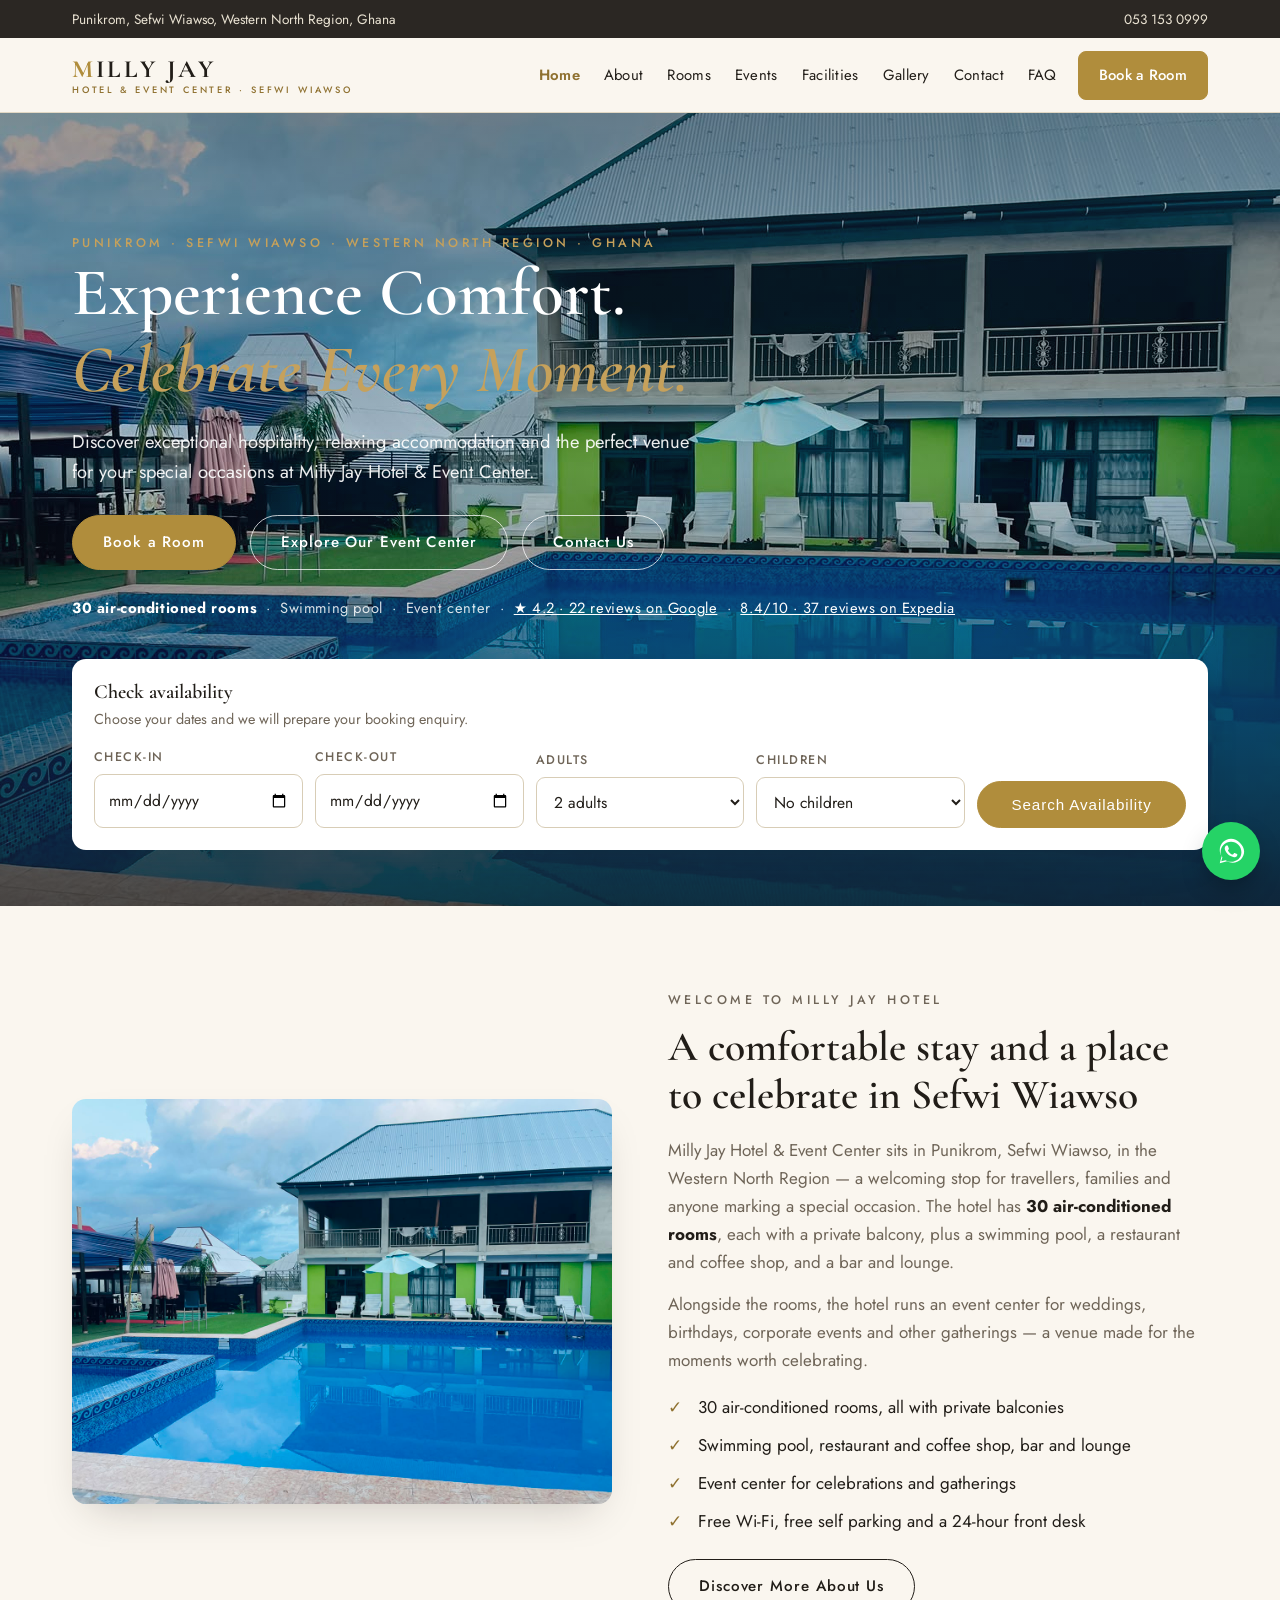
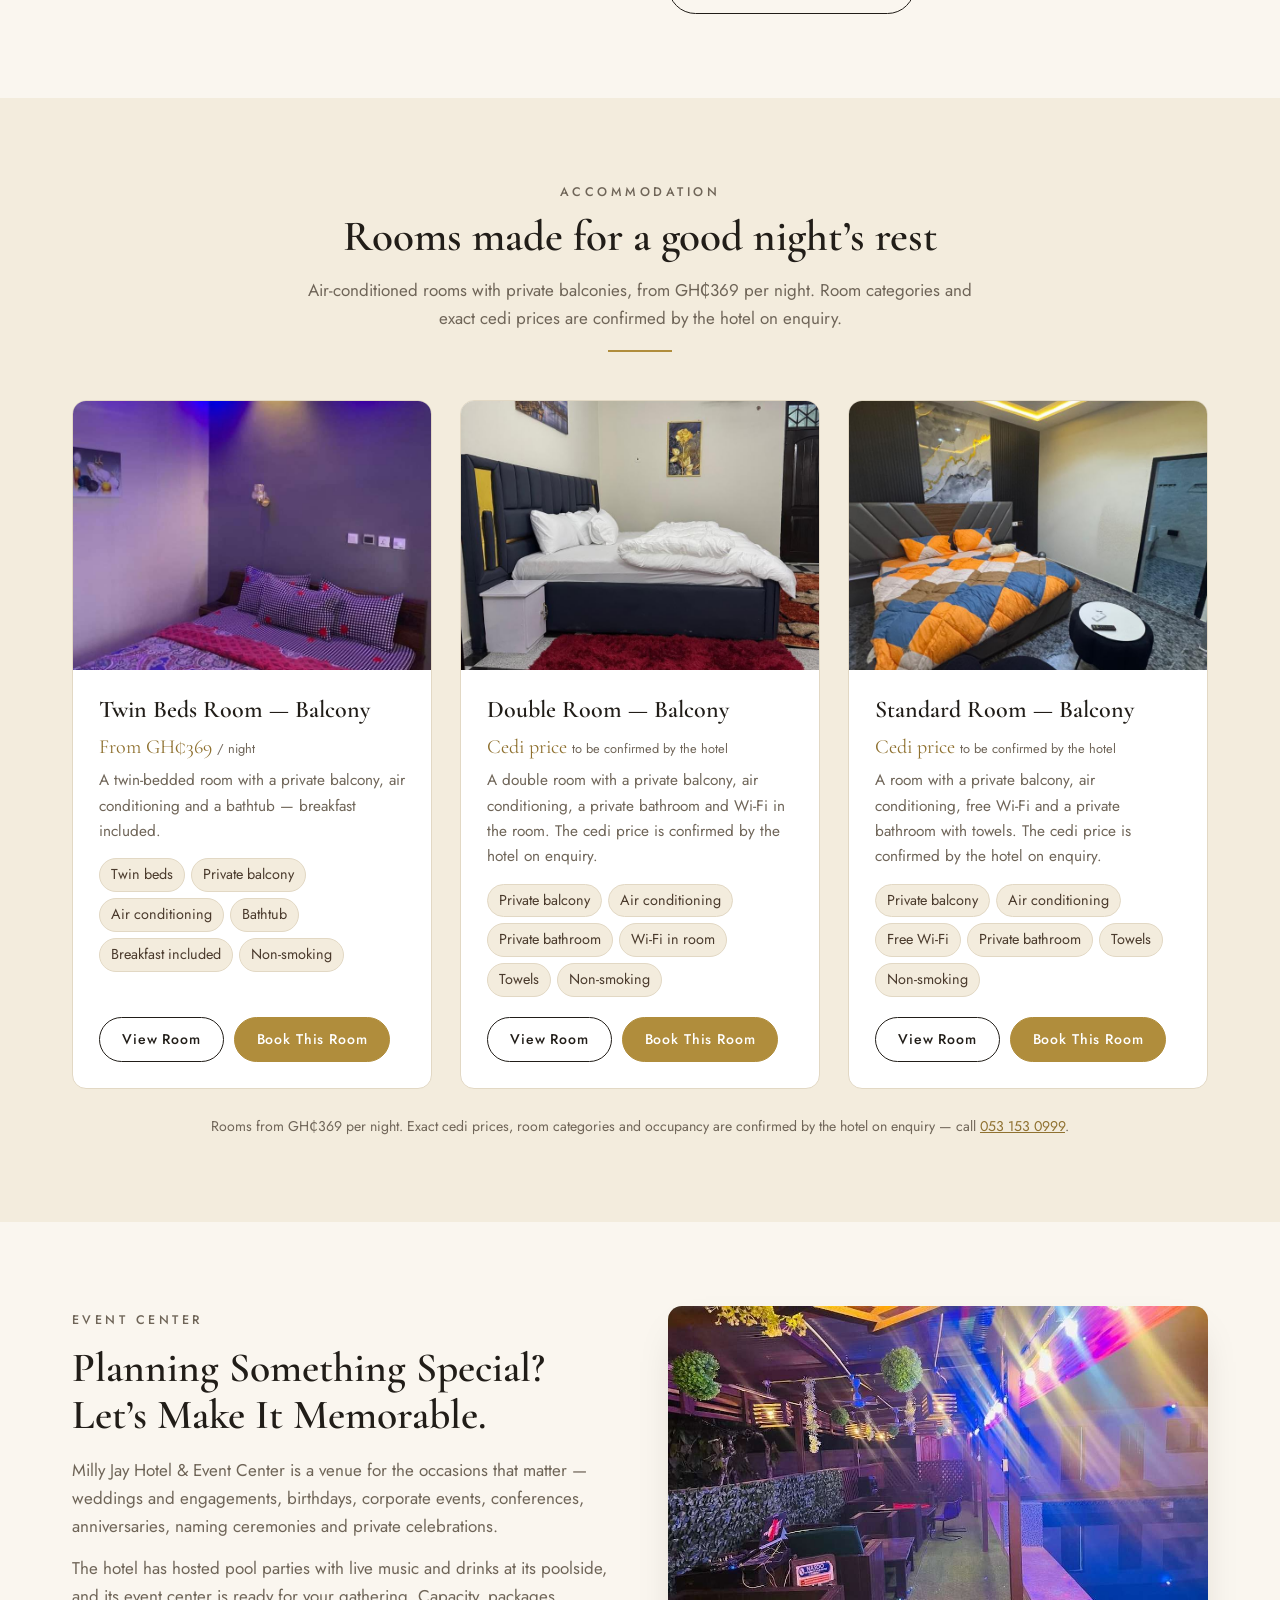
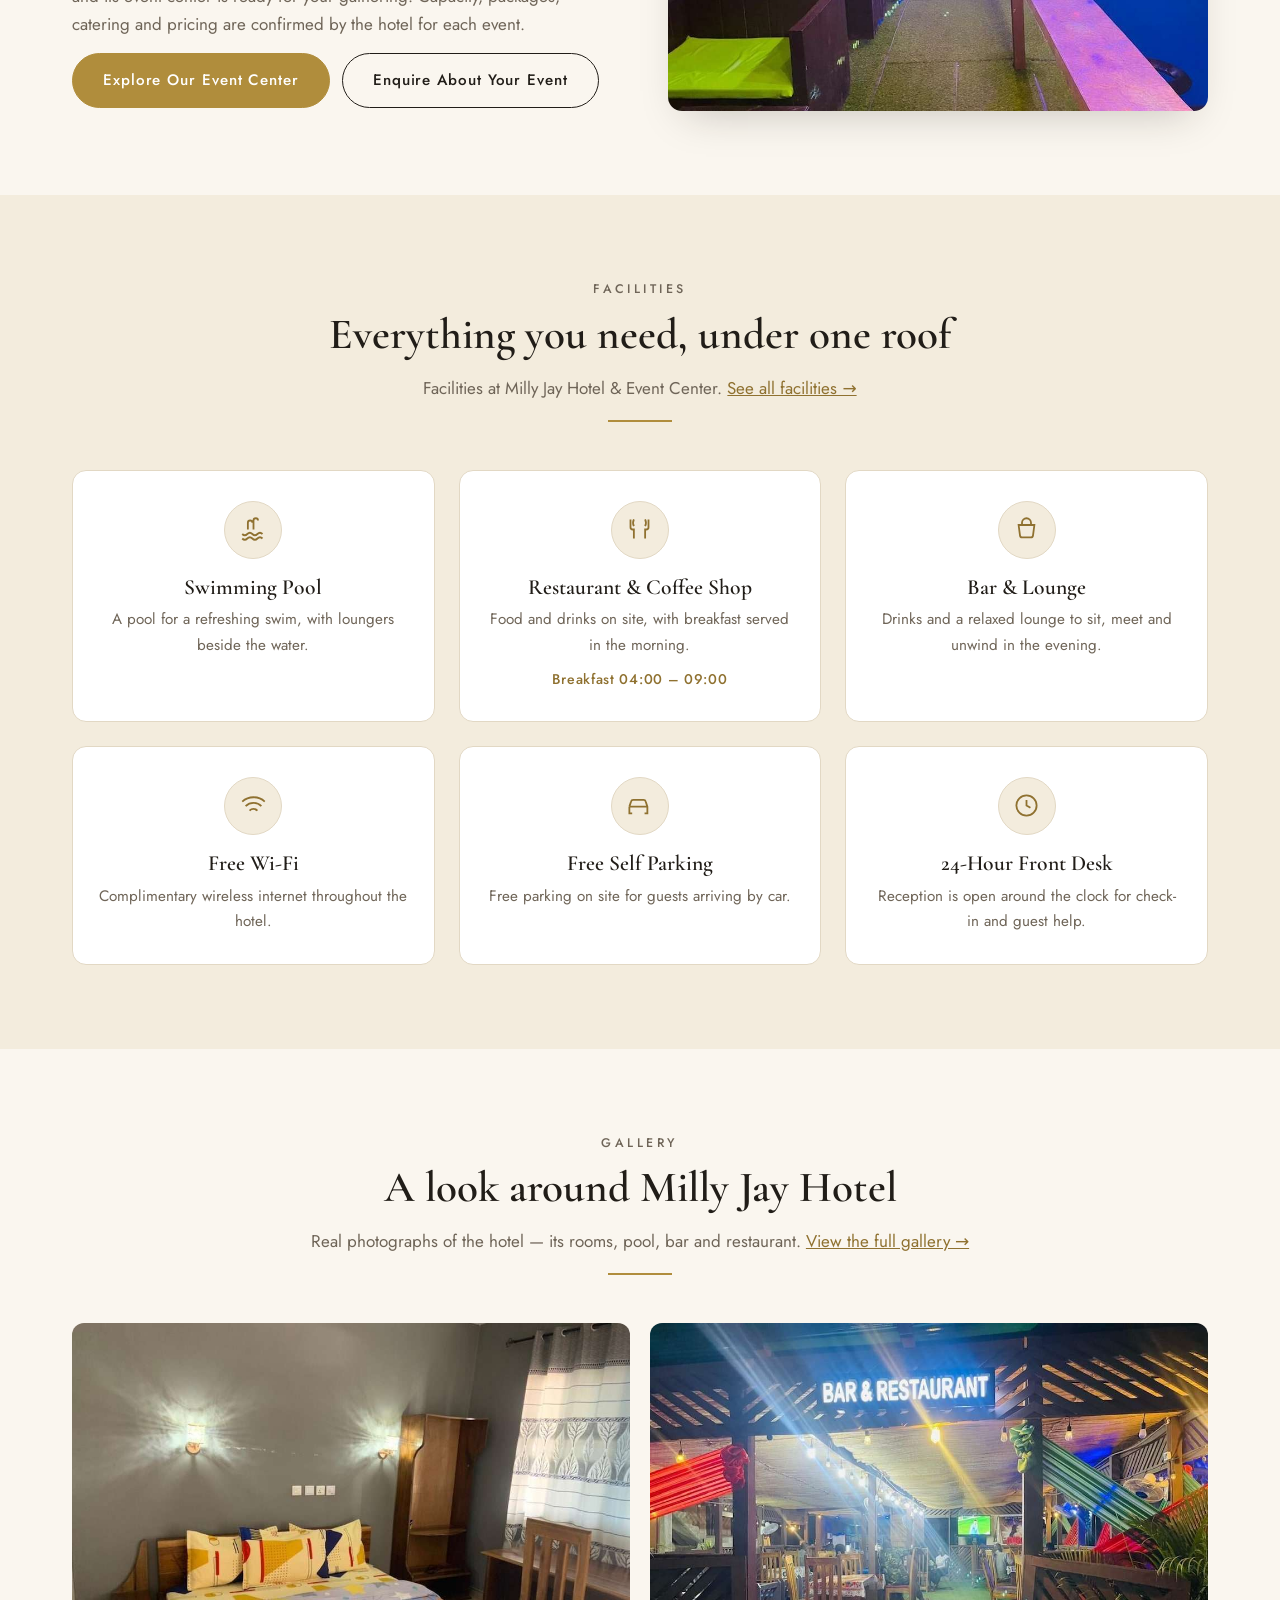
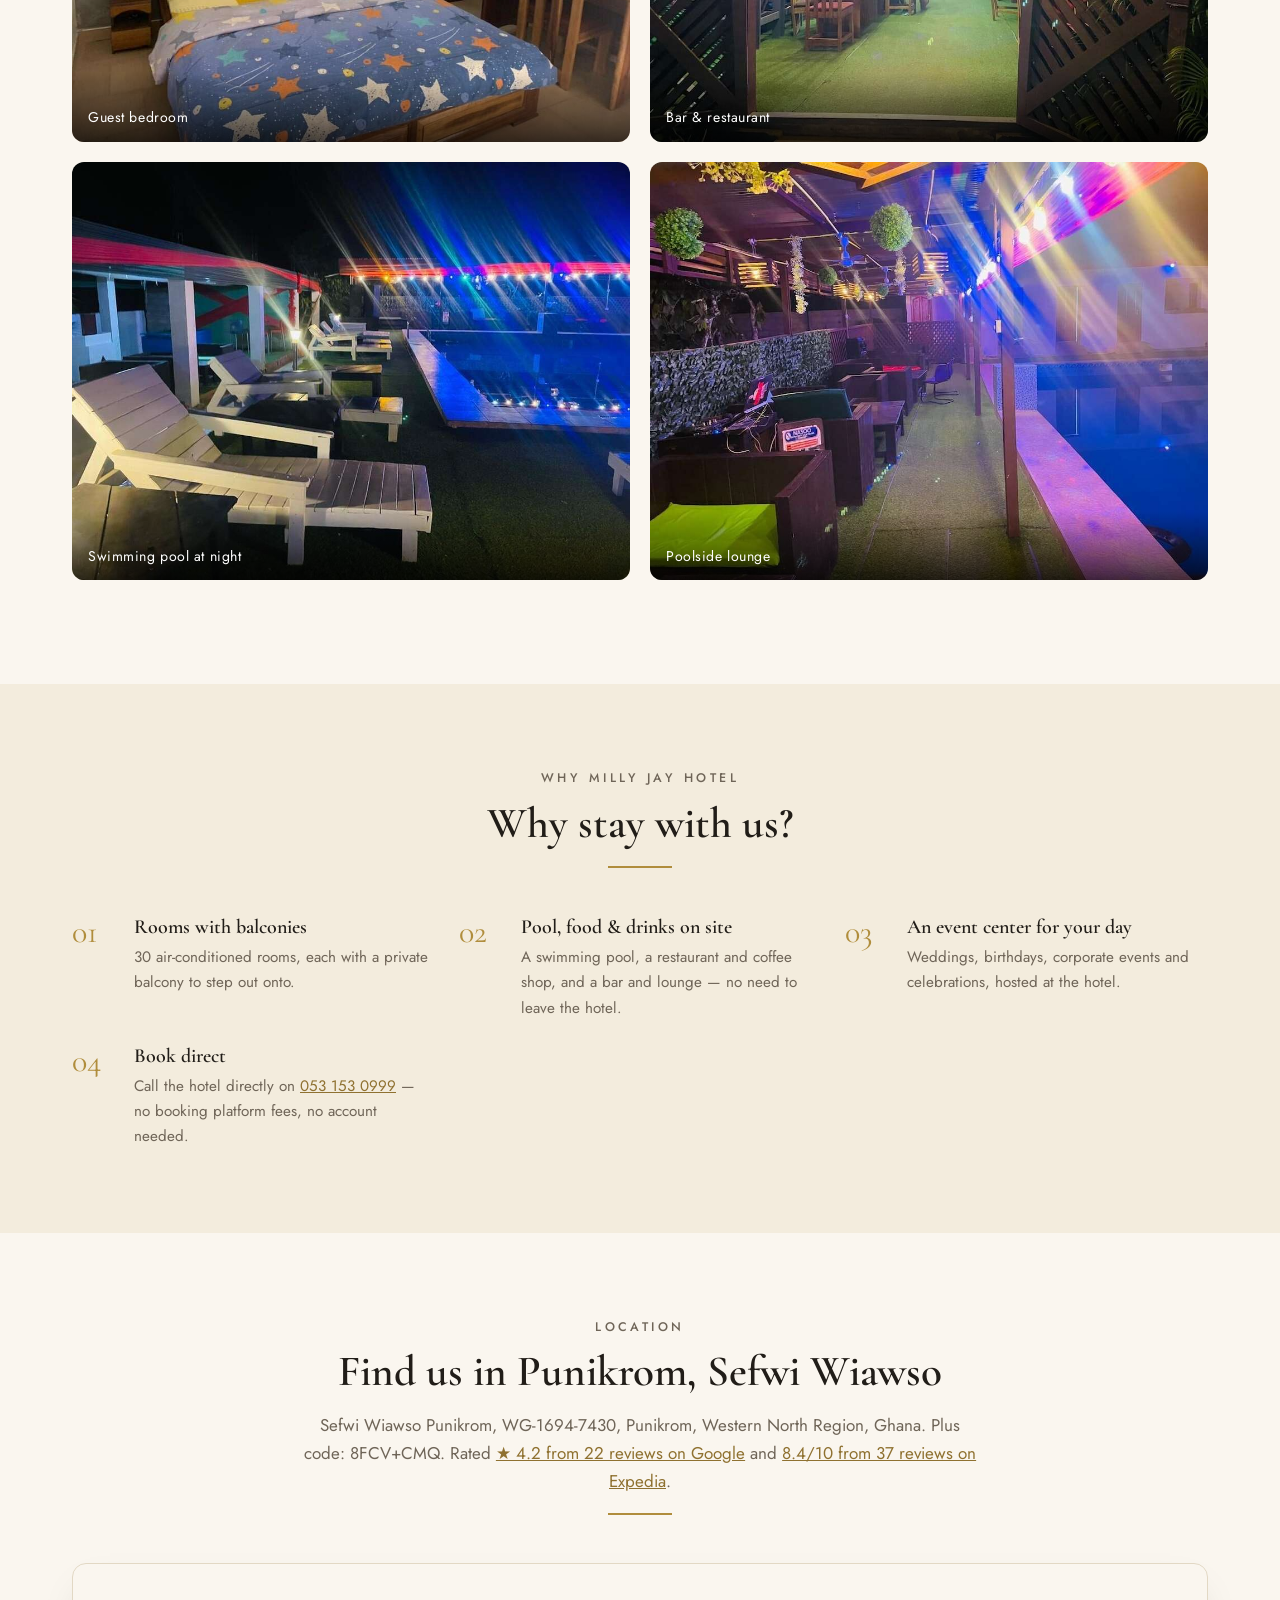
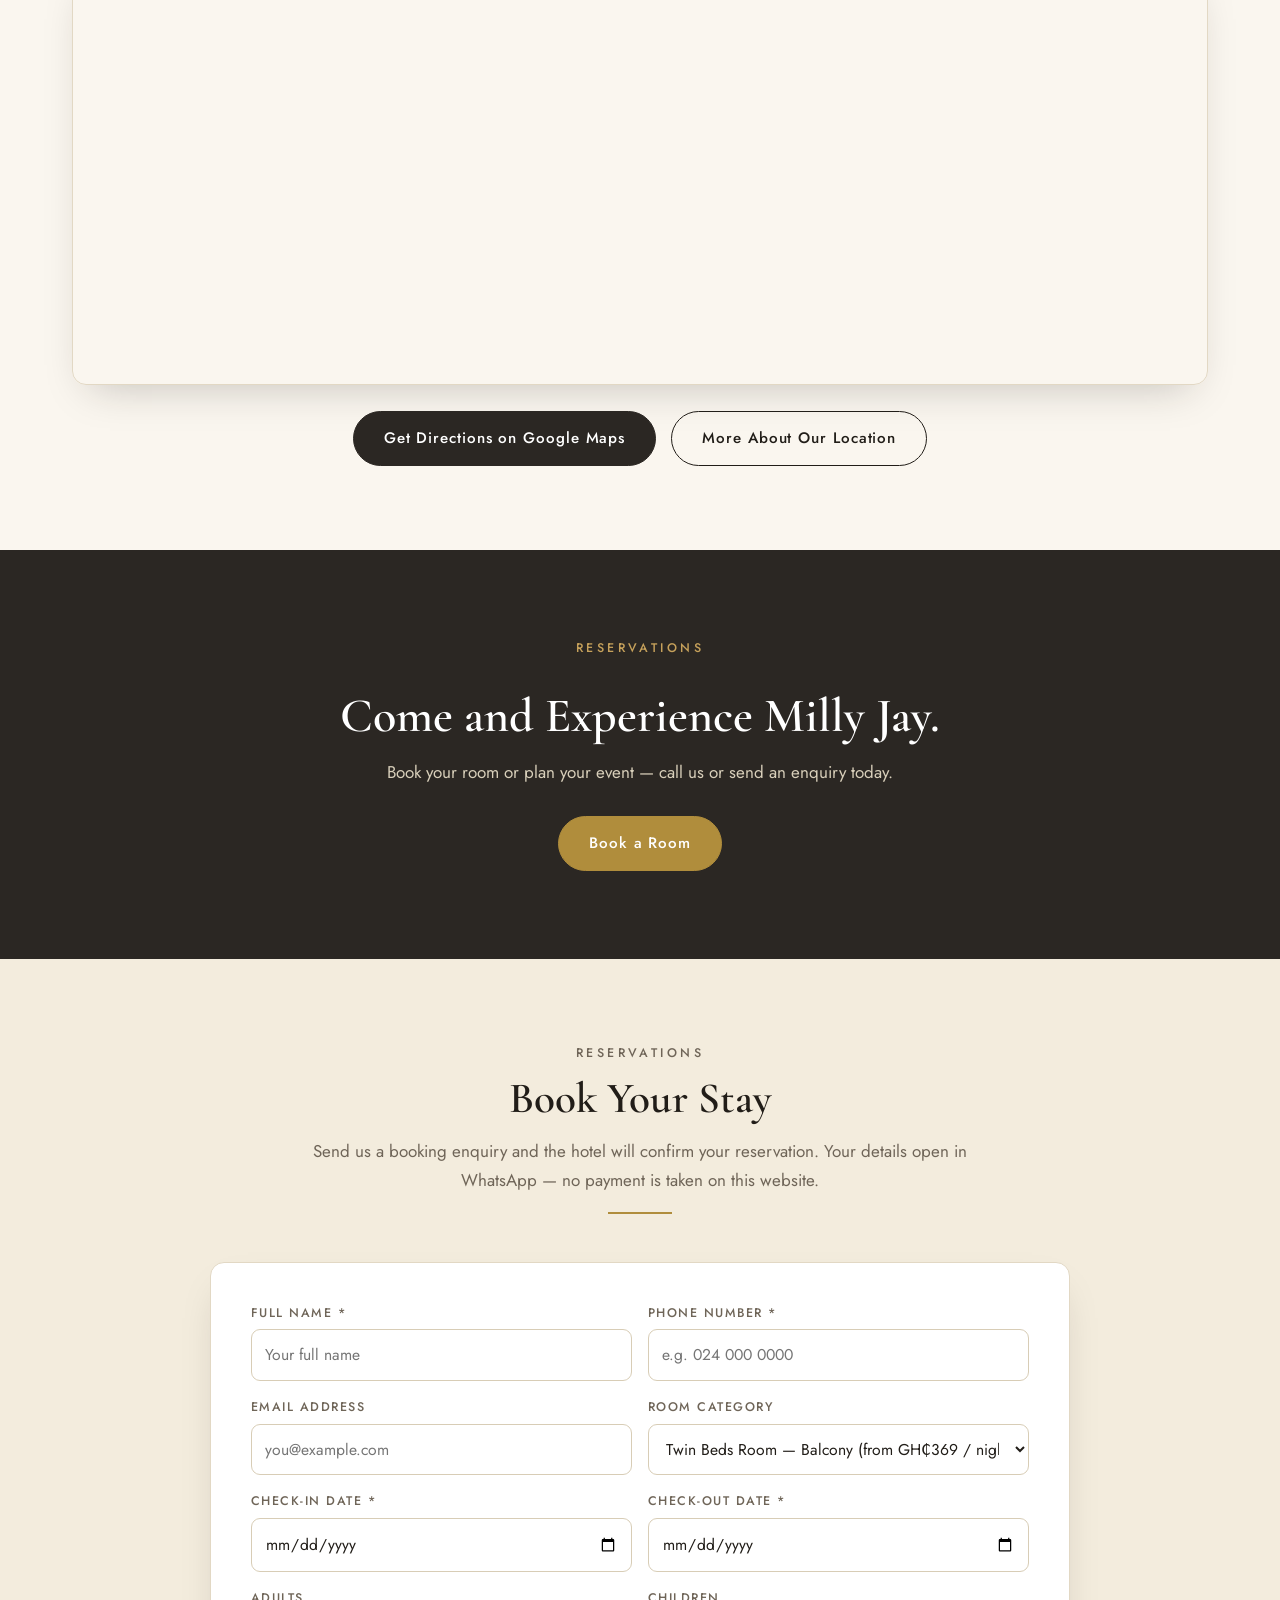
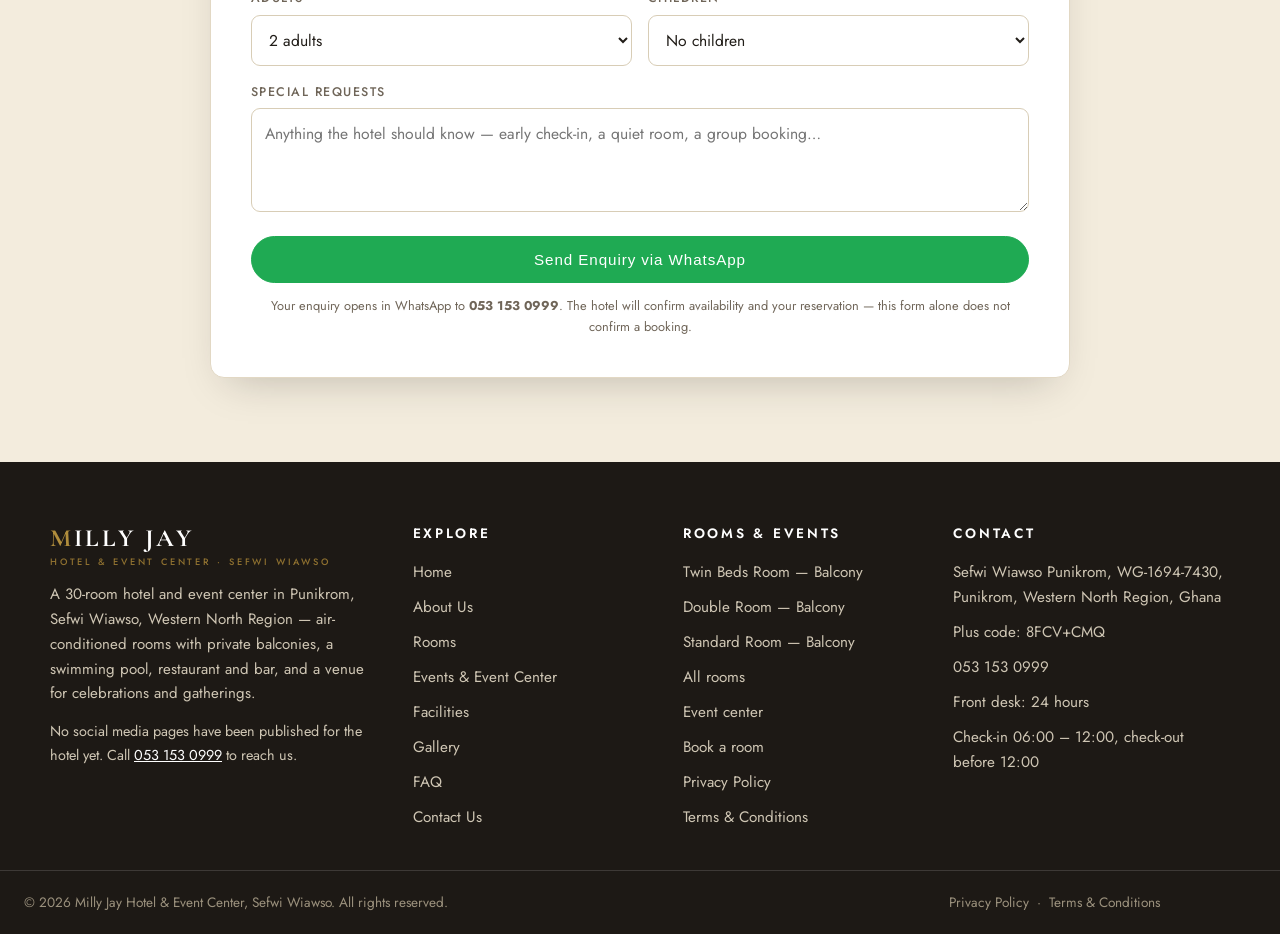
<file: index.html>
<!DOCTYPE html>
<html lang="en">
<head>
<meta charset="utf-8">
<meta name="viewport" content="width=device-width, initial-scale=1">
<title>Milly Jay Hotel & Event Center — Punikrom, Sefwi Wiawso | Hotel & Event Venue</title>
<meta name="description" content="Milly Jay Hotel & Event Center in Punikrom, Sefwi Wiawso, Western North Region, Ghana — 30 air-conditioned rooms with private balconies, swimming pool, restaurant and bar, and an event center for weddings, birthdays and conferences. Book direct by phone.">
<link rel="canonical" href="https://millyjayhotel.example/index.html">
<meta property="og:type" content="website">
<meta property="og:title" content="Milly Jay Hotel & Event Center — Punikrom, Sefwi Wiawso | Hotel & Event Venue">
<meta property="og:description" content="Milly Jay Hotel & Event Center in Punikrom, Sefwi Wiawso, Western North Region, Ghana — 30 air-conditioned rooms with private balconies, swimming pool, restaurant and bar, and an event center for weddings, birthdays and conferences. Book direct by phone.">
<meta property="og:url" content="https://millyjayhotel.example/index.html">
<meta property="og:image" content="https://millyjayhotel.example/assets/photos/pool-day.jpg">
<meta property="og:site_name" content="Milly Jay Hotel &amp; Event Center">
<meta name="theme-color" content="#2b2723">
<link rel="icon" type="image/svg+xml" href="assets/favicon.svg">
<link rel="preconnect" href="https://fonts.googleapis.com">
<link rel="preconnect" href="https://fonts.gstatic.com" crossorigin>
<link href="https://fonts.googleapis.com/css2?family=Cormorant+Garamond:ital,wght@0,500;0,600;0,700;1,500&family=Jost:wght@400;500;600&display=swap" rel="stylesheet">
<link rel="stylesheet" href="assets/css/style.css">
<script type="application/ld+json">
{
  "@context": "https://schema.org",
  "@type": "Hotel",
  "name": "Milly Jay Hotel & Event Center",
  "description": "A 30-room hotel and event center in Punikrom, Sefwi Wiawso, Western North Region, Ghana — air-conditioned rooms with private balconies, swimming pool, restaurant and coffee shop, bar and lounge, free parking and free Wi-Fi.",
  "url": "https://millyjayhotel.example/",
  "telephone": "+233531530999",
  "numberOfRooms": 30,
  "aggregateRating": { "@type": "AggregateRating", "ratingValue": "4.2", "reviewCount": "22", "bestRating": "5" },
  "address": {
    "@type": "PostalAddress",
    "streetAddress": "Sefwi Wiawso Punikrom, WG-1694-7430",
    "addressLocality": "Punikrom, Sefwi Wiawso",
    "addressRegion": "Western North Region",
    "addressCountry": "GH"
  },
  "geo": { "@type": "GeoCoordinates", "latitude": 6.3135625, "longitude": -2.5023125 },
  "amenityFeature": [
    { "@type": "LocationFeatureSpecification", "name": "Swimming pool" },
    { "@type": "LocationFeatureSpecification", "name": "Restaurant" },
    { "@type": "LocationFeatureSpecification", "name": "Coffee shop" },
    { "@type": "LocationFeatureSpecification", "name": "Bar and lounge" },
    { "@type": "LocationFeatureSpecification", "name": "Free Wi-Fi" },
    { "@type": "LocationFeatureSpecification", "name": "Free self parking" },
    { "@type": "LocationFeatureSpecification", "name": "Laundry and dry cleaning" },
    { "@type": "LocationFeatureSpecification", "name": "24-hour front desk" },
    { "@type": "LocationFeatureSpecification", "name": "Breakfast" },
    { "@type": "LocationFeatureSpecification", "name": "Snooker" }
  ]
}
</script>
</head>
<body>
<div class="preview-bar" id="previewBar" role="timer" aria-label="Live preview expiry countdown">
  <div class="wrap preview-bar-inner">
    <span class="preview-label">Live preview expires in</span>
    <span class="preview-count" id="previewCount"><span class="preview-num"><b id="pvDays">07</b><i>days</i></span><span class="preview-sep">:</span><span class="preview-num"><b id="pvHours">22</b><i>hrs</i></span><span class="preview-sep">:</span><span class="preview-num"><b id="pvMins">14</b><i>min</i></span><span class="preview-sep">:</span><span class="preview-num"><b id="pvSecs">00</b><i>sec</i></span></span>
    <span class="preview-note">Temporary preview &mdash; taken offline when the timer reaches zero.</span>
  </div>
</div>
<div class="topbar"><div class="wrap">
      <span>Punikrom, Sefwi Wiawso, Western North Region, Ghana</span>
      <span class="tb-right"><span><a href="tel:0531530999">053 153 0999</a></span></span>
    </div></div>
    <header class="site-header"><div class="wrap">
      <a class="wordmark" href="index.html"><span class="m-mark">M</span>ILLY JAY<small>HOTEL &amp; EVENT CENTER &middot; SEFWI WIAWSO</small></a>
      <button class="nav-toggle" aria-label="Open menu" aria-expanded="false"><span></span><span></span><span></span></button>
      <nav class="main-nav" aria-label="Main navigation"><a href="index.html" class="active">Home</a><a href="about.html">About</a><a href="rooms.html">Rooms</a><a href="events.html">Events</a><a href="facilities.html">Facilities</a><a href="gallery.html">Gallery</a><a href="contact.html">Contact</a><a href="faq.html">FAQ</a><a class="btn" href="contact.html#book">Book a Room</a></nav>
    </div></header>
<main>
<section class="hero">
    <img class="hero-bg" src="assets/photos/pool-day.jpg" alt="Swimming pool at Milly Jay Hotel in the daytime — bright blue water, white loungers and the hotel building behind" fetchpriority="high">
    <div class="wrap">
      <p class="eyebrow" style="color:var(--gold-soft)">Punikrom &middot; Sefwi Wiawso &middot; Western North Region &middot; Ghana</p>
      <h1>Experience Comfort. <em>Celebrate Every Moment.</em></h1>
      <p class="lede">Discover exceptional hospitality, relaxing accommodation and the perfect venue for your special occasions at Milly Jay Hotel &amp; Event Center.</p>
      <div class="hero-ctas">
        <a class="btn" href="#book">Book a Room</a>
        <a class="btn ghost" href="events.html">Explore Our Event Center</a>
        <a class="btn ghost" href="contact.html">Contact Us</a>
      </div>
      <p class="hero-meta"><b>30 air-conditioned rooms</b> &nbsp;&middot;&nbsp; Swimming pool &nbsp;&middot;&nbsp; Event center &nbsp;&middot;&nbsp; <a href="https://maps.app.goo.gl/zBR14YZ2xwicFUaG7" target="_blank" rel="noopener" style="color:#fff;text-decoration:underline">&#9733; 4.2 &middot; 22 reviews on Google</a> &nbsp;&middot;&nbsp; <a href="https://www.expedia.com/Punikrom-Hotels-Milly-Jay-Hotel-An-Event-Center.h112706665.Hotel-Information" target="_blank" rel="noopener" style="color:#fff;text-decoration:underline">8.4/10 &middot; 37 reviews on Expedia</a></p>
      <form class="search-card hero-search" novalidate>
        <h3>Check availability</h3>
        <p>Choose your dates and we will prepare your booking enquiry.</p>
        <div class="search-grid">
          <div class="field"><label for="hs-in">Check-in</label><input id="hs-in" name="checkin" type="date"></div>
          <div class="field"><label for="hs-out">Check-out</label><input id="hs-out" name="checkout" type="date"></div>
          <div class="field"><label for="hs-adults">Adults</label><select id="hs-adults" name="adults"><option>1 adult</option><option selected>2 adults</option><option>3 adults</option><option>4 adults</option><option>5+ adults</option></select></div>
          <div class="field"><label for="hs-children">Children</label><select id="hs-children" name="children"><option selected>No children</option><option>1 child</option><option>2 children</option><option>3 children</option><option>4+ children</option></select></div>
          <button class="btn" type="submit">Search Availability</button>
        </div>
      </form>
    </div>
  </section>

  <section class="section"><div class="wrap split">
    <div class="img-frame reveal"><img src="assets/photos/pool-day.jpg" alt="The swimming pool at Milly Jay Hotel in the daytime — bright blue water, white loungers and the hotel building behind" loading="lazy"></div>
    <div class="reveal">
      <p class="eyebrow">Welcome to Milly Jay Hotel</p>
      <h2>A comfortable stay and a place to celebrate in Sefwi Wiawso</h2>
      <p>Milly Jay Hotel &amp; Event Center sits in Punikrom, Sefwi Wiawso, in the Western North Region — a welcoming stop for travellers, families and anyone marking a special occasion. The hotel has <b>30 air-conditioned rooms</b>, each with a private balcony, plus a swimming pool, a restaurant and coffee shop, and a bar and lounge.</p>
      <p>Alongside the rooms, the hotel runs an event center for weddings, birthdays, corporate events and other gatherings — a venue made for the moments worth celebrating.</p>
      <ul class="check-list">
        <li>30 air-conditioned rooms, all with private balconies</li>
        <li>Swimming pool, restaurant and coffee shop, bar and lounge</li>
        <li>Event center for celebrations and gatherings</li>
        <li>Free Wi-Fi, free self parking and a 24-hour front desk</li>
      </ul>
      <a class="btn ghost-dark" href="about.html">Discover More About Us</a>
    </div>
  </div></section>

  <section class="section alt"><div class="wrap">
    <div class="sec-head reveal"><p class="eyebrow">Accommodation</p><h2>Rooms made for a good night&rsquo;s rest</h2><p>Air-conditioned rooms with private balconies, from GH₵369 per night. Room categories and exact cedi prices are confirmed by the hotel on enquiry.</p><div class="gold-rule"></div></div>
    <div class="rooms-grid">
      <article class="room-card reveal">
      <div class="img-wrap"><img src="assets/photos/bedroom-1.jpg" alt="Twin Beds Room at Milly Jay Hotel — double bed with patterned bedding and warm wall lamps" loading="lazy"></div>
      <div class="card-body">
        <h3>Twin Beds Room — Balcony</h3>
        <p class="price">From GH₵369 <small>/ night</small></p>
        <p class="desc">A twin-bedded room with a private balcony, air conditioning and a bathtub — breakfast included.</p>
        <div class="feats"><span>Twin beds</span><span>Private balcony</span><span>Air conditioning</span><span>Bathtub</span><span>Breakfast included</span><span>Non-smoking</span></div>
        <div class="card-actions">
          <a class="btn ghost-dark small" href="room-twin-beds.html">View Room</a>
          <a class="btn small" href="#book" data-book-room="Twin Beds Room — Balcony">Book This Room</a>
        </div>
      </div>
    </article>
      <article class="room-card reveal">
      <div class="img-wrap"><img src="assets/photos/room-maps-3.jpg" alt="Double Room at Milly Jay Hotel — double bed with white bedding, dark blue headboard and red rug" loading="lazy"></div>
      <div class="card-body">
        <h3>Double Room — Balcony</h3>
        <p class="price">Cedi price <small>to be confirmed by the hotel</small></p>
        <p class="desc">A double room with a private balcony, air conditioning, a private bathroom and Wi-Fi in the room. The cedi price is confirmed by the hotel on enquiry.</p>
        <div class="feats"><span>Private balcony</span><span>Air conditioning</span><span>Private bathroom</span><span>Wi-Fi in room</span><span>Towels</span><span>Non-smoking</span></div>
        <div class="card-actions">
          <a class="btn ghost-dark small" href="room-double.html">View Room</a>
          <a class="btn small" href="#book" data-book-room="Double Room — Balcony">Book This Room</a>
        </div>
      </div>
    </article>
      <article class="room-card reveal">
      <div class="img-wrap"><img src="assets/photos/room-maps-2.jpg" alt="Standard Room at Milly Jay Hotel — patchwork quilt, grey headboard and marble feature wall" loading="lazy"></div>
      <div class="card-body">
        <h3>Standard Room — Balcony</h3>
        <p class="price">Cedi price <small>to be confirmed by the hotel</small></p>
        <p class="desc">A room with a private balcony, air conditioning, free Wi-Fi and a private bathroom with towels. The cedi price is confirmed by the hotel on enquiry.</p>
        <div class="feats"><span>Private balcony</span><span>Air conditioning</span><span>Free Wi-Fi</span><span>Private bathroom</span><span>Towels</span><span>Non-smoking</span></div>
        <div class="card-actions">
          <a class="btn ghost-dark small" href="room-standard.html">View Room</a>
          <a class="btn small" href="#book" data-book-room="Standard Room — Balcony">Book This Room</a>
        </div>
      </div>
    </article>
    </div>
    <p class="note">Rooms from GH₵369 per night. Exact cedi prices, room categories and occupancy are confirmed by the hotel on enquiry — call <a href="tel:0531530999" style="color:var(--gold-dark);text-decoration:underline">053 153 0999</a>.</p>
  </div></section>

  <section class="section"><div class="wrap split">
    <div class="reveal">
      <p class="eyebrow">Event Center</p>
      <h2>Planning Something Special? Let&rsquo;s Make It Memorable.</h2>
      <p>Milly Jay Hotel &amp; Event Center is a venue for the occasions that matter — weddings and engagements, birthdays, corporate events, conferences, anniversaries, naming ceremonies and private celebrations.</p>
      <p>The hotel has hosted pool parties with live music and drinks at its poolside, and its event center is ready for your gathering. Capacity, packages, catering and pricing are confirmed by the hotel for each event.</p>
      <div style="display:flex;gap:12px;flex-wrap:wrap;margin-top:8px">
        <a class="btn" href="events.html">Explore Our Event Center</a>
        <a class="btn ghost-dark" href="events.html#event-enquiry">Enquire About Your Event</a>
      </div>
    </div>
    <div class="img-frame reveal"><img src="assets/photos/bedroom-4.jpg" alt="The poolside lounge at Milly Jay Hotel at night — seating, string lights and the pool, set up for an evening event" loading="lazy"></div>
  </div></section>

  <section class="section alt"><div class="wrap">
    <div class="sec-head reveal"><p class="eyebrow">Facilities</p><h2>Everything you need, under one roof</h2><p>Facilities at Milly Jay Hotel &amp; Event Center. <a href="facilities.html" style="color:var(--gold-dark);text-decoration:underline">See all facilities &rarr;</a></p><div class="gold-rule"></div></div>
    <div class="fac-grid">
      <div class="fac-card reveal"><div class="icon"><svg viewBox="0 0 24 24" fill="none" stroke="currentColor" stroke-width="1.6"><path d="M2 16c1.5 1.5 3 1.5 4.5 0s3-1.5 4.5 0 3 1.5 4.5 0 3-1.5 4.5 0M2 20c1.5 1.5 3 1.5 4.5 0s3-1.5 4.5 0 3 1.5 4.5 0 3-1.5 4.5 0M7 12V6a2 2 0 0 1 4 0M12 12V4a2 2 0 0 1 4 0"/></svg></div><h3>Swimming Pool</h3><p>A pool for a refreshing swim, with loungers beside the water.</p></div>
      <div class="fac-card reveal"><div class="icon"><svg viewBox="0 0 24 24" fill="none" stroke="currentColor" stroke-width="1.6"><path d="M4 3v7a2 2 0 0 0 2 2h1v8M20 3v7a2 2 0 0 1-2 2h-1v8M7 3c-1 2-1 4 0 6M17 3c1 2 1 4 0 6"/></svg></div><h3>Restaurant &amp; Coffee Shop</h3><p>Food and drinks on site, with breakfast served in the morning.</p><p class="hours">Breakfast 04:00 – 09:00</p></div>
      <div class="fac-card reveal"><div class="icon"><svg viewBox="0 0 24 24" fill="none" stroke="currentColor" stroke-width="1.6"><path d="M5 8h14l-1.2 9.2a2 2 0 0 1-2 1.8H8.2a2 2 0 0 1-2-1.8L5 8zM8 8V6a4 4 0 0 1 8 0v2"/></svg></div><h3>Bar &amp; Lounge</h3><p>Drinks and a relaxed lounge to sit, meet and unwind in the evening.</p></div>
      <div class="fac-card reveal"><div class="icon"><svg viewBox="0 0 24 24" fill="none" stroke="currentColor" stroke-width="1.6"><path d="M2 8.5a15 15 0 0 1 20 0M5 12.5a10 10 0 0 1 14 0M8.5 16.5a5 5 0 0 1 7 0M12 20h.01"/></svg></div><h3>Free Wi-Fi</h3><p>Complimentary wireless internet throughout the hotel.</p></div>
      <div class="fac-card reveal"><div class="icon"><svg viewBox="0 0 24 24" fill="none" stroke="currentColor" stroke-width="1.6"><path d="M3 13l1.5-4.5A2 2 0 0 1 6.4 7h9.2a2 2 0 0 1 1.9 1.5L19 13v6h-2.5M3 13v6h2.5M3 13h16M7 17.5h.01M16.5 17.5h.01"/></svg></div><h3>Free Self Parking</h3><p>Free parking on site for guests arriving by car.</p></div>
      <div class="fac-card reveal"><div class="icon"><svg viewBox="0 0 24 24" fill="none" stroke="currentColor" stroke-width="1.6"><circle cx="12" cy="12" r="9"/><path d="M12 7v5l3.5 2"/></svg></div><h3>24-Hour Front Desk</h3><p>Reception is open around the clock for check-in and guest help.</p></div>
    </div>
  </div></section>

  <section class="section"><div class="wrap">
    <div class="sec-head reveal"><p class="eyebrow">Gallery</p><h2>A look around Milly Jay Hotel</h2><p>Real photographs of the hotel — its rooms, pool, bar and restaurant. <a href="gallery.html" style="color:var(--gold-dark);text-decoration:underline">View the full gallery &rarr;</a></p><div class="gold-rule"></div></div>
    <div class="masonry" style="columns:2">
      <figure class="reveal"><img src="assets/photos/bedroom-2.jpg" alt="Guest bedroom at Milly Jay Hotel" loading="lazy"><figcaption>Guest bedroom</figcaption></figure>
      <figure class="reveal"><img src="assets/photos/bedroom-3.jpg" alt="Swimming pool at Milly Jay Hotel at night" loading="lazy"><figcaption>Swimming pool at night</figcaption></figure>
      <figure class="reveal"><img src="assets/photos/bedroom-5.jpg" alt="Bar and restaurant at Milly Jay Hotel" loading="lazy"><figcaption>Bar &amp; restaurant</figcaption></figure>
      <figure class="reveal"><img src="assets/photos/bedroom-4.jpg" alt="Poolside lounge at Milly Jay Hotel at night" loading="lazy"><figcaption>Poolside lounge</figcaption></figure>
    </div>
  </div></section>

  <section class="section alt"><div class="wrap">
    <div class="sec-head reveal"><p class="eyebrow">Why Milly Jay Hotel</p><h2>Why stay with us?</h2><div class="gold-rule"></div></div>
    <div class="why-grid">
      <div class="why-card reveal"><span class="num">01</span><div><h3>Rooms with balconies</h3><p>30 air-conditioned rooms, each with a private balcony to step out onto.</p></div></div>
      <div class="why-card reveal"><span class="num">02</span><div><h3>Pool, food &amp; drinks on site</h3><p>A swimming pool, a restaurant and coffee shop, and a bar and lounge — no need to leave the hotel.</p></div></div>
      <div class="why-card reveal"><span class="num">03</span><div><h3>An event center for your day</h3><p>Weddings, birthdays, corporate events and celebrations, hosted at the hotel.</p></div></div>
      <div class="why-card reveal"><span class="num">04</span><div><h3>Book direct</h3><p>Call the hotel directly on <a href="tel:0531530999" style="color:var(--gold-dark);text-decoration:underline">053 153 0999</a> — no booking platform fees, no account needed.</p></div></div>
    </div>
  </div></section>

  <section class="section"><div class="wrap">
    <div class="sec-head reveal"><p class="eyebrow">Location</p><h2>Find us in Punikrom, Sefwi Wiawso</h2><p>Sefwi Wiawso Punikrom, WG-1694-7430, Punikrom, Western North Region, Ghana. Plus code: 8FCV+CMQ. Rated <a href="https://maps.app.goo.gl/zBR14YZ2xwicFUaG7" target="_blank" rel="noopener" style="color:var(--gold-dark);text-decoration:underline">&#9733; 4.2 from 22 reviews on Google</a> and <a href="https://www.expedia.com/Punikrom-Hotels-Milly-Jay-Hotel-An-Event-Center.h112706665.Hotel-Information" target="_blank" rel="noopener" style="color:var(--gold-dark);text-decoration:underline">8.4/10 from 37 reviews on Expedia</a>.</p><div class="gold-rule"></div></div>
    <div class="map-frame reveal"><iframe title="Map showing the location of Milly Jay Hotel &amp; Event Center, Punikrom, Sefwi Wiawso" src="https://www.google.com/maps?q=6.3135625,-2.5023125&output=embed" loading="lazy" referrerpolicy="no-referrer-when-downgrade" allowfullscreen></iframe></div>
    <div style="text-align:center;margin-top:26px" class="reveal">
      <a class="btn dark" href="https://maps.app.goo.gl/zBR14YZ2xwicFUaG7" target="_blank" rel="noopener">Get Directions on Google Maps</a>
      &nbsp; <a class="btn ghost-dark" href="contact.html">More About Our Location</a>
    </div>
  </div></section>

  <section class="cta-banner reveal"><div class="wrap">
    <p class="eyebrow" style="color:var(--gold-soft)">Reservations</p>
    <h2>Come and Experience Milly Jay.</h2>
    <p>Book your room or plan your event — call us or send an enquiry today.</p>
    <a class="btn" href="#book">Book a Room</a>
  </div></section>
<section class="section booking" id="book"><div class="wrap">
      <div class="sec-head reveal"><p class="eyebrow">Reservations</p><h2>Book Your Stay</h2><p>Send us a booking enquiry and the hotel will confirm your reservation. Your details open in WhatsApp — no payment is taken on this website.</p><div class="gold-rule"></div></div>
      <form class="booking-form form-card reveal" novalidate>
        <div class="form-error" role="alert"></div>
        <div class="form-fields">
          <div class="form-grid">
            <div class="field"><label for="bf-name">Full name *</label><input id="bf-name" name="name" type="text" autocomplete="name" placeholder="Your full name" required></div>
            <div class="field"><label for="bf-phone">Phone number *</label><input id="bf-phone" name="phone" type="tel" autocomplete="tel" placeholder="e.g. 024 000 0000" required></div>
            <div class="field"><label for="bf-email">Email address</label><input id="bf-email" name="email" type="email" autocomplete="email" placeholder="you@example.com"></div>
            <div class="field"><label for="bf-room">Room category</label><select id="bf-room" name="room"><option value="Twin Beds Room — Balcony" selected>Twin Beds Room — Balcony (from GH₵369 / night)</option><option value="Double Room — Balcony">Double Room — Balcony (price to be confirmed)</option><option value="Standard Room — Balcony">Standard Room — Balcony (price to be confirmed)</option><option value="Other — to be confirmed">Other / to be confirmed</option></select></div>
            <div class="field"><label for="bf-in">Check-in date *</label><input id="bf-in" name="checkin" type="date" required></div>
            <div class="field"><label for="bf-out">Check-out date *</label><input id="bf-out" name="checkout" type="date" required></div>
            <div class="field"><label for="bf-adults">Adults</label><select id="bf-adults" name="adults"><option>1 adult</option><option selected>2 adults</option><option>3 adults</option><option>4 adults</option><option>5+ adults</option></select></div>
            <div class="field"><label for="bf-children">Children</label><select id="bf-children" name="children"><option selected>No children</option><option>1 child</option><option>2 children</option><option>3 children</option><option>4+ children</option></select></div>
            <div class="field full"><label for="bf-req">Special requests</label><textarea id="bf-req" name="requests" rows="3" placeholder="Anything the hotel should know — early check-in, a quiet room, a group booking…"></textarea></div>
            <div class="field full"><button class="btn whatsapp block" type="submit">Send Enquiry via WhatsApp</button>
            <p class="hint" style="text-align:center;margin-top:12px">Your enquiry opens in WhatsApp to <b>053 153 0999</b>. The hotel will confirm availability and your reservation — this form alone does not confirm a booking.</p></div>
          </div>
        </div>
        <div class="form-ok">
          <div class="tick">✓</div>
          <h3>Your enquiry has been prepared</h3>
          <p>WhatsApp should now be open with your booking details ready to send. The hotel will confirm availability and your reservation. If WhatsApp did not open, please call <a href="tel:0531530999">053 153 0999</a>.</p>
          <button class="btn ghost-dark" type="button" data-again>Send another enquiry</button>
        </div>
      </form>
    </div></section></main>
<footer class="site-footer"><div class="wrap foot-grid">
      <div>
        <a class="wordmark" href="index.html"><span class="m-mark">M</span>ILLY JAY<small>HOTEL &amp; EVENT CENTER &middot; SEFWI WIAWSO</small></a>
        <p style="margin-top:16px">A 30-room hotel and event center in Punikrom, Sefwi Wiawso, Western North Region — air-conditioned rooms with private balconies, a swimming pool, restaurant and bar, and a venue for celebrations and gatherings.</p>
        <p style="margin-top:14px;font-size:.9rem">No social media pages have been published for the hotel yet. Call <a href="tel:0531530999" style="color:#fff;text-decoration:underline">053 153 0999</a> to reach us.</p>
      </div>
      <div>
        <h4>Explore</h4>
        <ul>
          <li><a href="index.html">Home</a></li>
          <li><a href="about.html">About Us</a></li>
          <li><a href="rooms.html">Rooms</a></li>
          <li><a href="events.html">Events &amp; Event Center</a></li>
          <li><a href="facilities.html">Facilities</a></li>
          <li><a href="gallery.html">Gallery</a></li>
          <li><a href="faq.html">FAQ</a></li>
          <li><a href="contact.html">Contact Us</a></li>
        </ul>
      </div>
      <div>
        <h4>Rooms &amp; Events</h4>
        <ul>
          <li><a href="room-twin-beds.html">Twin Beds Room — Balcony</a></li>
          <li><a href="room-double.html">Double Room — Balcony</a></li>
          <li><a href="room-standard.html">Standard Room — Balcony</a></li>
          <li><a href="rooms.html">All rooms</a></li>
          <li><a href="events.html">Event center</a></li>
          <li><a href="contact.html#book">Book a room</a></li>
          <li><a href="privacy.html">Privacy Policy</a></li>
          <li><a href="terms.html">Terms &amp; Conditions</a></li>
        </ul>
      </div>
      <div>
        <h4>Contact</h4>
        <ul>
          <li>Sefwi Wiawso Punikrom, WG-1694-7430, Punikrom, Western North Region, Ghana</li>
          <li>Plus code: 8FCV+CMQ</li>
          <li><a href="tel:0531530999">053 153 0999</a></li>
          <li>Front desk: 24 hours</li>
          <li>Check-in 06:00 – 12:00, check-out before 12:00</li>
        </ul>
      </div>
    </div>
    <div class="foot-bottom"><div class="wrap">
      <span>&copy; <span id="year">2026</span> Milly Jay Hotel &amp; Event Center, Sefwi Wiawso. All rights reserved.</span>
      <span><a href="privacy.html">Privacy Policy</a> &nbsp;&middot;&nbsp; <a href="terms.html">Terms &amp; Conditions</a></span>
    </div></div></footer>
    <a class="wa-float" href="#" data-wa data-wa-msg="Hello Milly Jay Hotel, I would like to enquire about room availability and reservation." aria-label="Chat with Milly Jay Hotel on WhatsApp"><svg viewBox="0 0 32 32" fill="currentColor"><path d="M16 3C9.4 3 4 8.4 4 15c0 2.4.7 4.6 2 6.5L4 29l7.7-2c1.8 1 3.9 1.5 6 1.5h.3c6.6 0 12-5.4 12-12S22.6 3 16 3zm0 24.5c-1.9 0-3.8-.5-5.4-1.5l-.4-.2-4.6 1.2 1.2-4.4-.3-.4C5.4 20.7 4.9 19 4.9 17.3 4.9 11.2 9.9 6.2 16 6.2S27.1 11.2 27.1 17.3 22.1 27.5 16 27.5zm6.3-8.2c-.3-.2-2-1-2.3-1.1-.3-.1-.5-.2-.8.2-.2.3-.9 1.1-1.1 1.3-.2.2-.4.2-.7.1-.3-.2-1.4-.5-2.7-1.7-1-.9-1.7-2-1.9-2.3-.2-.3 0-.5.1-.7l.5-.6c.2-.2.2-.4.3-.6.1-.2 0-.4 0-.6-.1-.2-.8-1.8-1-2.5-.3-.6-.5-.6-.8-.6h-.6c-.2 0-.6.1-.9.4-.3.3-1.1 1.1-1.1 2.7s1.2 3.1 1.3 3.4c.2.2 2.3 3.6 5.7 5 3.4 1.4 3.4 1 4 .9.6-.1 2-0.8 2.2-1.6.3-.8.3-1.4.2-1.6-.1-.1-.3-.2-.7-.4z"/></svg></a>
    <script src="assets/js/site.js"></script>
<div class="preview-expired" id="previewExpired" hidden>
  <div class="preview-expired-card">
    <h2>This preview has expired.</h2>
    <p>This temporary preview of the Milly Jay Hotel &amp; Event Center website was taken offline on 2 December 2026.</p>
    <p>Contact us for the live website.</p>
  </div>
</div>
</body></html>
</file>
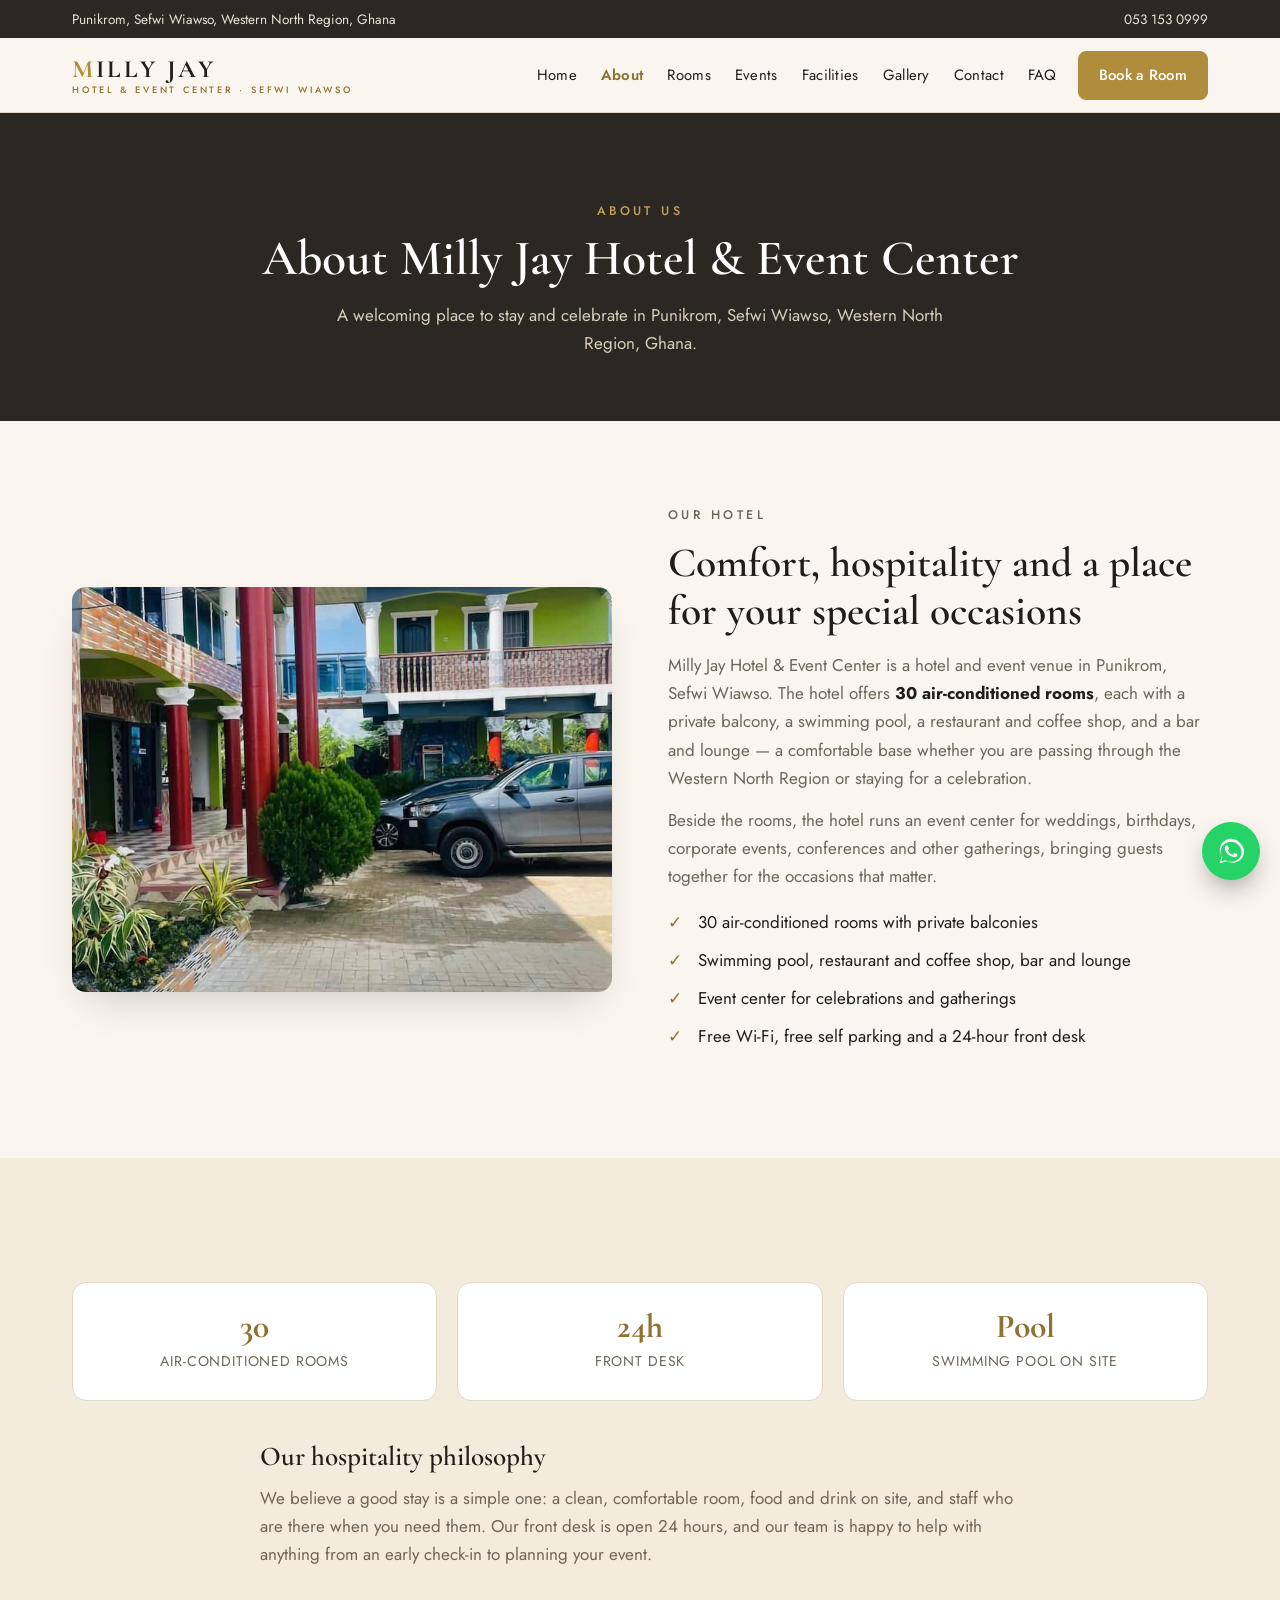
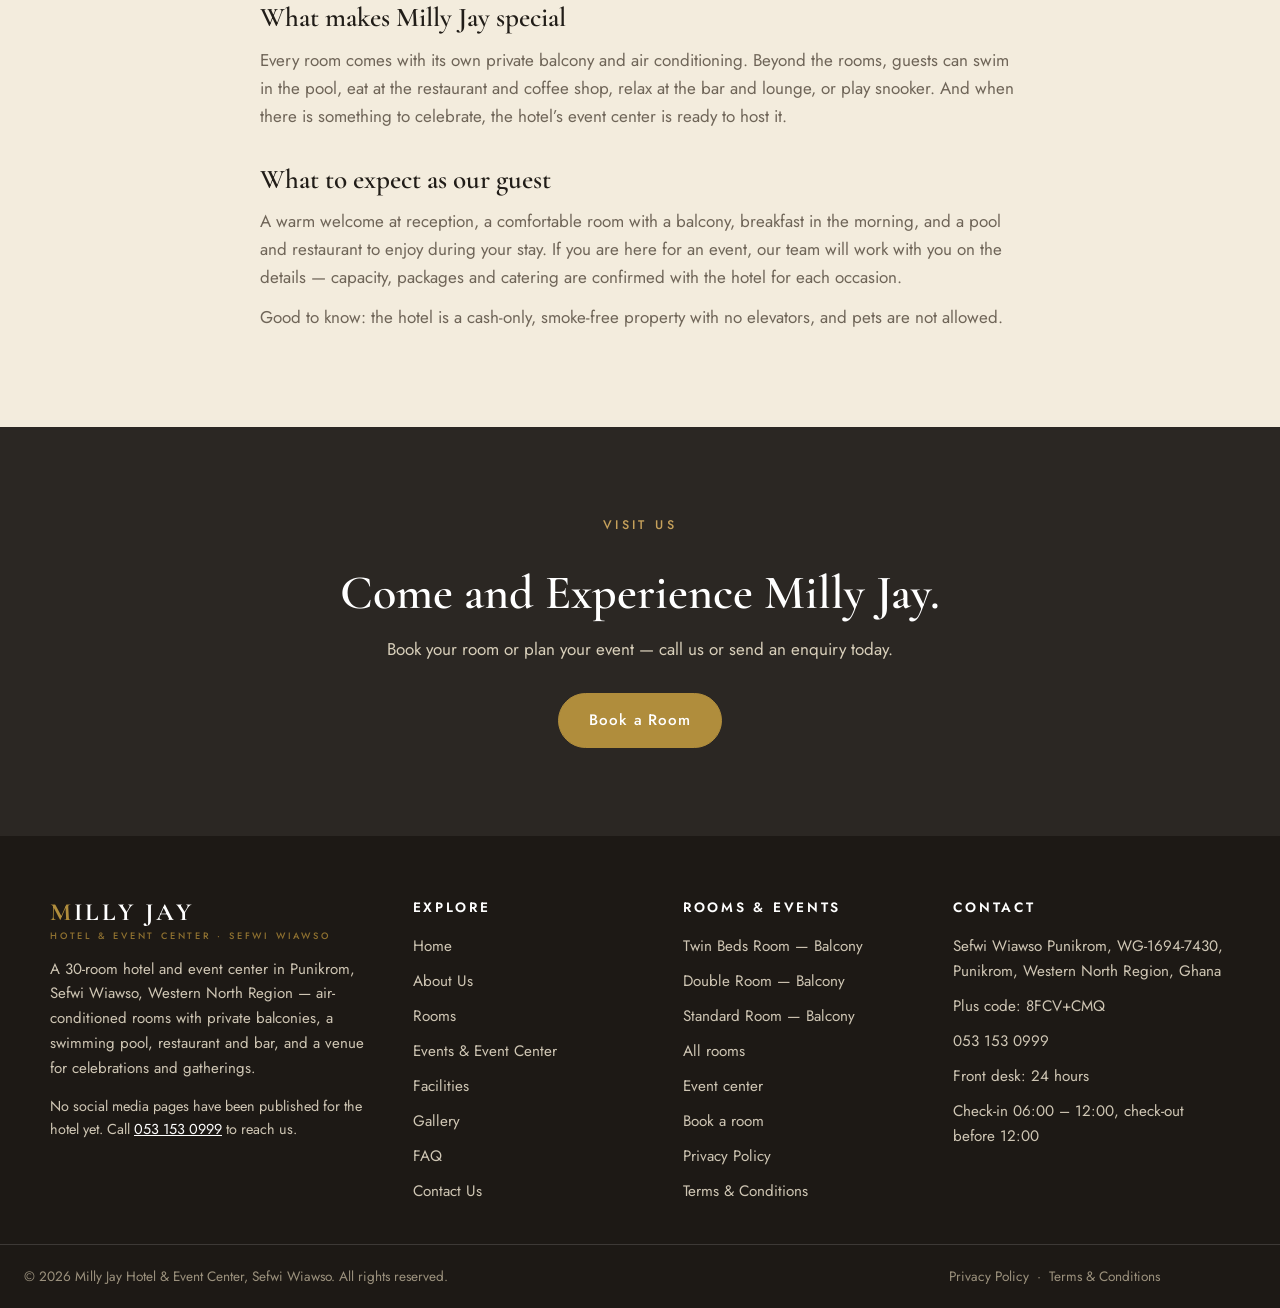
<file: about.html>
<!DOCTYPE html>
<html lang="en">
<head>
<meta charset="utf-8">
<meta name="viewport" content="width=device-width, initial-scale=1">
<title>About Us — Milly Jay Hotel & Event Center, Sefwi Wiawso</title>
<meta name="description" content="About Milly Jay Hotel & Event Center in Punikrom, Sefwi Wiawso — 30 air-conditioned rooms with private balconies, swimming pool, restaurant and event center, and a warm welcome for every guest.">
<link rel="canonical" href="https://millyjayhotel.example/about.html">
<meta property="og:type" content="website">
<meta property="og:title" content="About Us — Milly Jay Hotel & Event Center, Sefwi Wiawso">
<meta property="og:description" content="About Milly Jay Hotel & Event Center in Punikrom, Sefwi Wiawso — 30 air-conditioned rooms with private balconies, swimming pool, restaurant and event center, and a warm welcome for every guest.">
<meta property="og:url" content="https://millyjayhotel.example/about.html">
<meta property="og:image" content="https://millyjayhotel.example/assets/photos/building.jpg">
<meta property="og:site_name" content="Milly Jay Hotel &amp; Event Center">
<meta name="theme-color" content="#2b2723">
<link rel="icon" type="image/svg+xml" href="assets/favicon.svg">
<link rel="preconnect" href="https://fonts.googleapis.com">
<link rel="preconnect" href="https://fonts.gstatic.com" crossorigin>
<link href="https://fonts.googleapis.com/css2?family=Cormorant+Garamond:ital,wght@0,500;0,600;0,700;1,500&family=Jost:wght@400;500;600&display=swap" rel="stylesheet">
<link rel="stylesheet" href="assets/css/style.css">
<script type="application/ld+json">
{
  "@context": "https://schema.org",
  "@type": "Hotel",
  "name": "Milly Jay Hotel & Event Center",
  "description": "A 30-room hotel and event center in Punikrom, Sefwi Wiawso, Western North Region, Ghana — air-conditioned rooms with private balconies, swimming pool, restaurant and coffee shop, bar and lounge, free parking and free Wi-Fi.",
  "url": "https://millyjayhotel.example/",
  "telephone": "+233531530999",
  "numberOfRooms": 30,
  "aggregateRating": { "@type": "AggregateRating", "ratingValue": "4.2", "reviewCount": "22", "bestRating": "5" },
  "address": {
    "@type": "PostalAddress",
    "streetAddress": "Sefwi Wiawso Punikrom, WG-1694-7430",
    "addressLocality": "Punikrom, Sefwi Wiawso",
    "addressRegion": "Western North Region",
    "addressCountry": "GH"
  },
  "geo": { "@type": "GeoCoordinates", "latitude": 6.3135625, "longitude": -2.5023125 },
  "amenityFeature": [
    { "@type": "LocationFeatureSpecification", "name": "Swimming pool" },
    { "@type": "LocationFeatureSpecification", "name": "Restaurant" },
    { "@type": "LocationFeatureSpecification", "name": "Coffee shop" },
    { "@type": "LocationFeatureSpecification", "name": "Bar and lounge" },
    { "@type": "LocationFeatureSpecification", "name": "Free Wi-Fi" },
    { "@type": "LocationFeatureSpecification", "name": "Free self parking" },
    { "@type": "LocationFeatureSpecification", "name": "Laundry and dry cleaning" },
    { "@type": "LocationFeatureSpecification", "name": "24-hour front desk" },
    { "@type": "LocationFeatureSpecification", "name": "Breakfast" },
    { "@type": "LocationFeatureSpecification", "name": "Snooker" }
  ]
}
</script>
</head>
<body>
<div class="preview-bar" id="previewBar" role="timer" aria-label="Live preview expiry countdown">
  <div class="wrap preview-bar-inner">
    <span class="preview-label">Live preview expires in</span>
    <span class="preview-count" id="previewCount"><span class="preview-num"><b id="pvDays">07</b><i>days</i></span><span class="preview-sep">:</span><span class="preview-num"><b id="pvHours">22</b><i>hrs</i></span><span class="preview-sep">:</span><span class="preview-num"><b id="pvMins">14</b><i>min</i></span><span class="preview-sep">:</span><span class="preview-num"><b id="pvSecs">00</b><i>sec</i></span></span>
    <span class="preview-note">Temporary preview &mdash; taken offline when the timer reaches zero.</span>
  </div>
</div>
<div class="topbar"><div class="wrap">
      <span>Punikrom, Sefwi Wiawso, Western North Region, Ghana</span>
      <span class="tb-right"><span><a href="tel:0531530999">053 153 0999</a></span></span>
    </div></div>
    <header class="site-header"><div class="wrap">
      <a class="wordmark" href="index.html"><span class="m-mark">M</span>ILLY JAY<small>HOTEL &amp; EVENT CENTER &middot; SEFWI WIAWSO</small></a>
      <button class="nav-toggle" aria-label="Open menu" aria-expanded="false"><span></span><span></span><span></span></button>
      <nav class="main-nav" aria-label="Main navigation"><a href="index.html">Home</a><a href="about.html" class="active">About</a><a href="rooms.html">Rooms</a><a href="events.html">Events</a><a href="facilities.html">Facilities</a><a href="gallery.html">Gallery</a><a href="contact.html">Contact</a><a href="faq.html">FAQ</a><a class="btn" href="contact.html#book">Book a Room</a></nav>
    </div></header>
<main>
<section class="page-hero"><div class="wrap"><p class="eyebrow">About Us</p><h1>About Milly Jay Hotel &amp; Event Center</h1><p>A welcoming place to stay and celebrate in Punikrom, Sefwi Wiawso, Western North Region, Ghana.</p></div></section>

  <section class="section"><div class="wrap split">
    <div class="img-frame reveal"><img src="assets/photos/building.jpg" alt="Milly Jay Hotel building in Punikrom — two-storey green, red and white building with balconies and red pillars" loading="lazy"></div>
    <div class="reveal">
      <p class="eyebrow">Our Hotel</p>
      <h2>Comfort, hospitality and a place for your special occasions</h2>
      <p>Milly Jay Hotel &amp; Event Center is a hotel and event venue in Punikrom, Sefwi Wiawso. The hotel offers <b>30 air-conditioned rooms</b>, each with a private balcony, a swimming pool, a restaurant and coffee shop, and a bar and lounge — a comfortable base whether you are passing through the Western North Region or staying for a celebration.</p>
      <p>Beside the rooms, the hotel runs an event center for weddings, birthdays, corporate events, conferences and other gatherings, bringing guests together for the occasions that matter.</p>
      <ul class="check-list">
        <li>30 air-conditioned rooms with private balconies</li>
        <li>Swimming pool, restaurant and coffee shop, bar and lounge</li>
        <li>Event center for celebrations and gatherings</li>
        <li>Free Wi-Fi, free self parking and a 24-hour front desk</li>
      </ul>
    </div>
  </div></section>

  <section class="section alt"><div class="wrap">
    <div class="stat-row">
      <div class="stat reveal"><b>30</b><span>Air-conditioned rooms</span></div>
      <div class="stat reveal"><b>24h</b><span>Front desk</span></div>
      <div class="stat reveal"><b>Pool</b><span>Swimming pool on site</span></div>
    </div>
    <div class="prose">
      <h2>Our hospitality philosophy</h2>
      <p>We believe a good stay is a simple one: a clean, comfortable room, food and drink on site, and staff who are there when you need them. Our front desk is open 24 hours, and our team is happy to help with anything from an early check-in to planning your event.</p>
      <h2>What makes Milly Jay special</h2>
      <p>Every room comes with its own private balcony and air conditioning. Beyond the rooms, guests can swim in the pool, eat at the restaurant and coffee shop, relax at the bar and lounge, or play snooker. And when there is something to celebrate, the hotel&rsquo;s event center is ready to host it.</p>
      <h2>What to expect as our guest</h2>
      <p>A warm welcome at reception, a comfortable room with a balcony, breakfast in the morning, and a pool and restaurant to enjoy during your stay. If you are here for an event, our team will work with you on the details — capacity, packages and catering are confirmed with the hotel for each occasion.</p>
      <p>Good to know: the hotel is a cash-only, smoke-free property with no elevators, and pets are not allowed.</p>
    </div>
  </div></section>

  <section class="cta-banner reveal"><div class="wrap">
    <p class="eyebrow" style="color:var(--gold-soft)">Visit Us</p>
    <h2>Come and Experience Milly Jay.</h2>
    <p>Book your room or plan your event — call us or send an enquiry today.</p>
    <a class="btn" href="contact.html#book">Book a Room</a>
  </div></section>
</main>
<footer class="site-footer"><div class="wrap foot-grid">
      <div>
        <a class="wordmark" href="index.html"><span class="m-mark">M</span>ILLY JAY<small>HOTEL &amp; EVENT CENTER &middot; SEFWI WIAWSO</small></a>
        <p style="margin-top:16px">A 30-room hotel and event center in Punikrom, Sefwi Wiawso, Western North Region — air-conditioned rooms with private balconies, a swimming pool, restaurant and bar, and a venue for celebrations and gatherings.</p>
        <p style="margin-top:14px;font-size:.9rem">No social media pages have been published for the hotel yet. Call <a href="tel:0531530999" style="color:#fff;text-decoration:underline">053 153 0999</a> to reach us.</p>
      </div>
      <div>
        <h4>Explore</h4>
        <ul>
          <li><a href="index.html">Home</a></li>
          <li><a href="about.html">About Us</a></li>
          <li><a href="rooms.html">Rooms</a></li>
          <li><a href="events.html">Events &amp; Event Center</a></li>
          <li><a href="facilities.html">Facilities</a></li>
          <li><a href="gallery.html">Gallery</a></li>
          <li><a href="faq.html">FAQ</a></li>
          <li><a href="contact.html">Contact Us</a></li>
        </ul>
      </div>
      <div>
        <h4>Rooms &amp; Events</h4>
        <ul>
          <li><a href="room-twin-beds.html">Twin Beds Room — Balcony</a></li>
          <li><a href="room-double.html">Double Room — Balcony</a></li>
          <li><a href="room-standard.html">Standard Room — Balcony</a></li>
          <li><a href="rooms.html">All rooms</a></li>
          <li><a href="events.html">Event center</a></li>
          <li><a href="contact.html#book">Book a room</a></li>
          <li><a href="privacy.html">Privacy Policy</a></li>
          <li><a href="terms.html">Terms &amp; Conditions</a></li>
        </ul>
      </div>
      <div>
        <h4>Contact</h4>
        <ul>
          <li>Sefwi Wiawso Punikrom, WG-1694-7430, Punikrom, Western North Region, Ghana</li>
          <li>Plus code: 8FCV+CMQ</li>
          <li><a href="tel:0531530999">053 153 0999</a></li>
          <li>Front desk: 24 hours</li>
          <li>Check-in 06:00 – 12:00, check-out before 12:00</li>
        </ul>
      </div>
    </div>
    <div class="foot-bottom"><div class="wrap">
      <span>&copy; <span id="year">2026</span> Milly Jay Hotel &amp; Event Center, Sefwi Wiawso. All rights reserved.</span>
      <span><a href="privacy.html">Privacy Policy</a> &nbsp;&middot;&nbsp; <a href="terms.html">Terms &amp; Conditions</a></span>
    </div></div></footer>
    <a class="wa-float" href="#" data-wa data-wa-msg="Hello Milly Jay Hotel, I would like to enquire about room availability and reservation." aria-label="Chat with Milly Jay Hotel on WhatsApp"><svg viewBox="0 0 32 32" fill="currentColor"><path d="M16 3C9.4 3 4 8.4 4 15c0 2.4.7 4.6 2 6.5L4 29l7.7-2c1.8 1 3.9 1.5 6 1.5h.3c6.6 0 12-5.4 12-12S22.6 3 16 3zm0 24.5c-1.9 0-3.8-.5-5.4-1.5l-.4-.2-4.6 1.2 1.2-4.4-.3-.4C5.4 20.7 4.9 19 4.9 17.3 4.9 11.2 9.9 6.2 16 6.2S27.1 11.2 27.1 17.3 22.1 27.5 16 27.5zm6.3-8.2c-.3-.2-2-1-2.3-1.1-.3-.1-.5-.2-.8.2-.2.3-.9 1.1-1.1 1.3-.2.2-.4.2-.7.1-.3-.2-1.4-.5-2.7-1.7-1-.9-1.7-2-1.9-2.3-.2-.3 0-.5.1-.7l.5-.6c.2-.2.2-.4.3-.6.1-.2 0-.4 0-.6-.1-.2-.8-1.8-1-2.5-.3-.6-.5-.6-.8-.6h-.6c-.2 0-.6.1-.9.4-.3.3-1.1 1.1-1.1 2.7s1.2 3.1 1.3 3.4c.2.2 2.3 3.6 5.7 5 3.4 1.4 3.4 1 4 .9.6-.1 2-0.8 2.2-1.6.3-.8.3-1.4.2-1.6-.1-.1-.3-.2-.7-.4z"/></svg></a>
    <script src="assets/js/site.js"></script>
<div class="preview-expired" id="previewExpired" hidden>
  <div class="preview-expired-card">
    <h2>This preview has expired.</h2>
    <p>This temporary preview of the Milly Jay Hotel &amp; Event Center website was taken offline on 2 December 2026.</p>
    <p>Contact us for the live website.</p>
  </div>
</div>
</body></html>
</file>
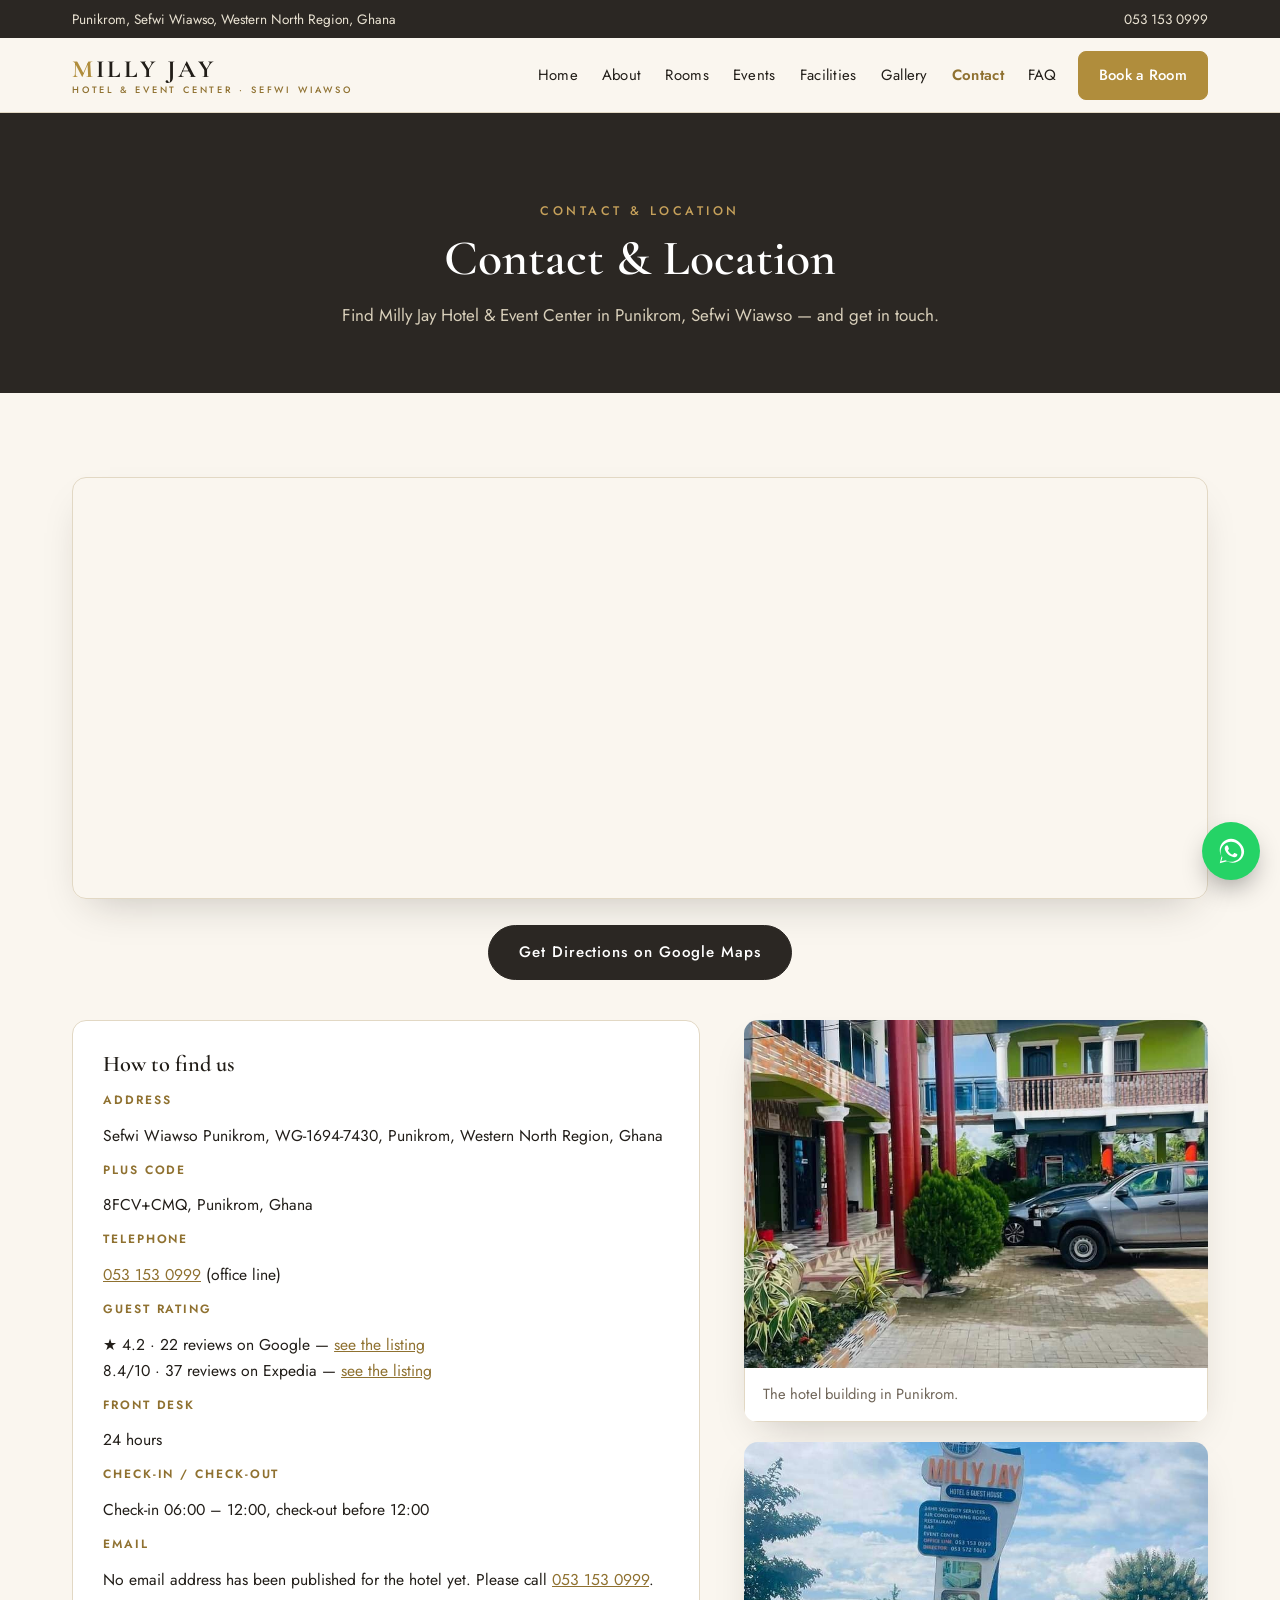
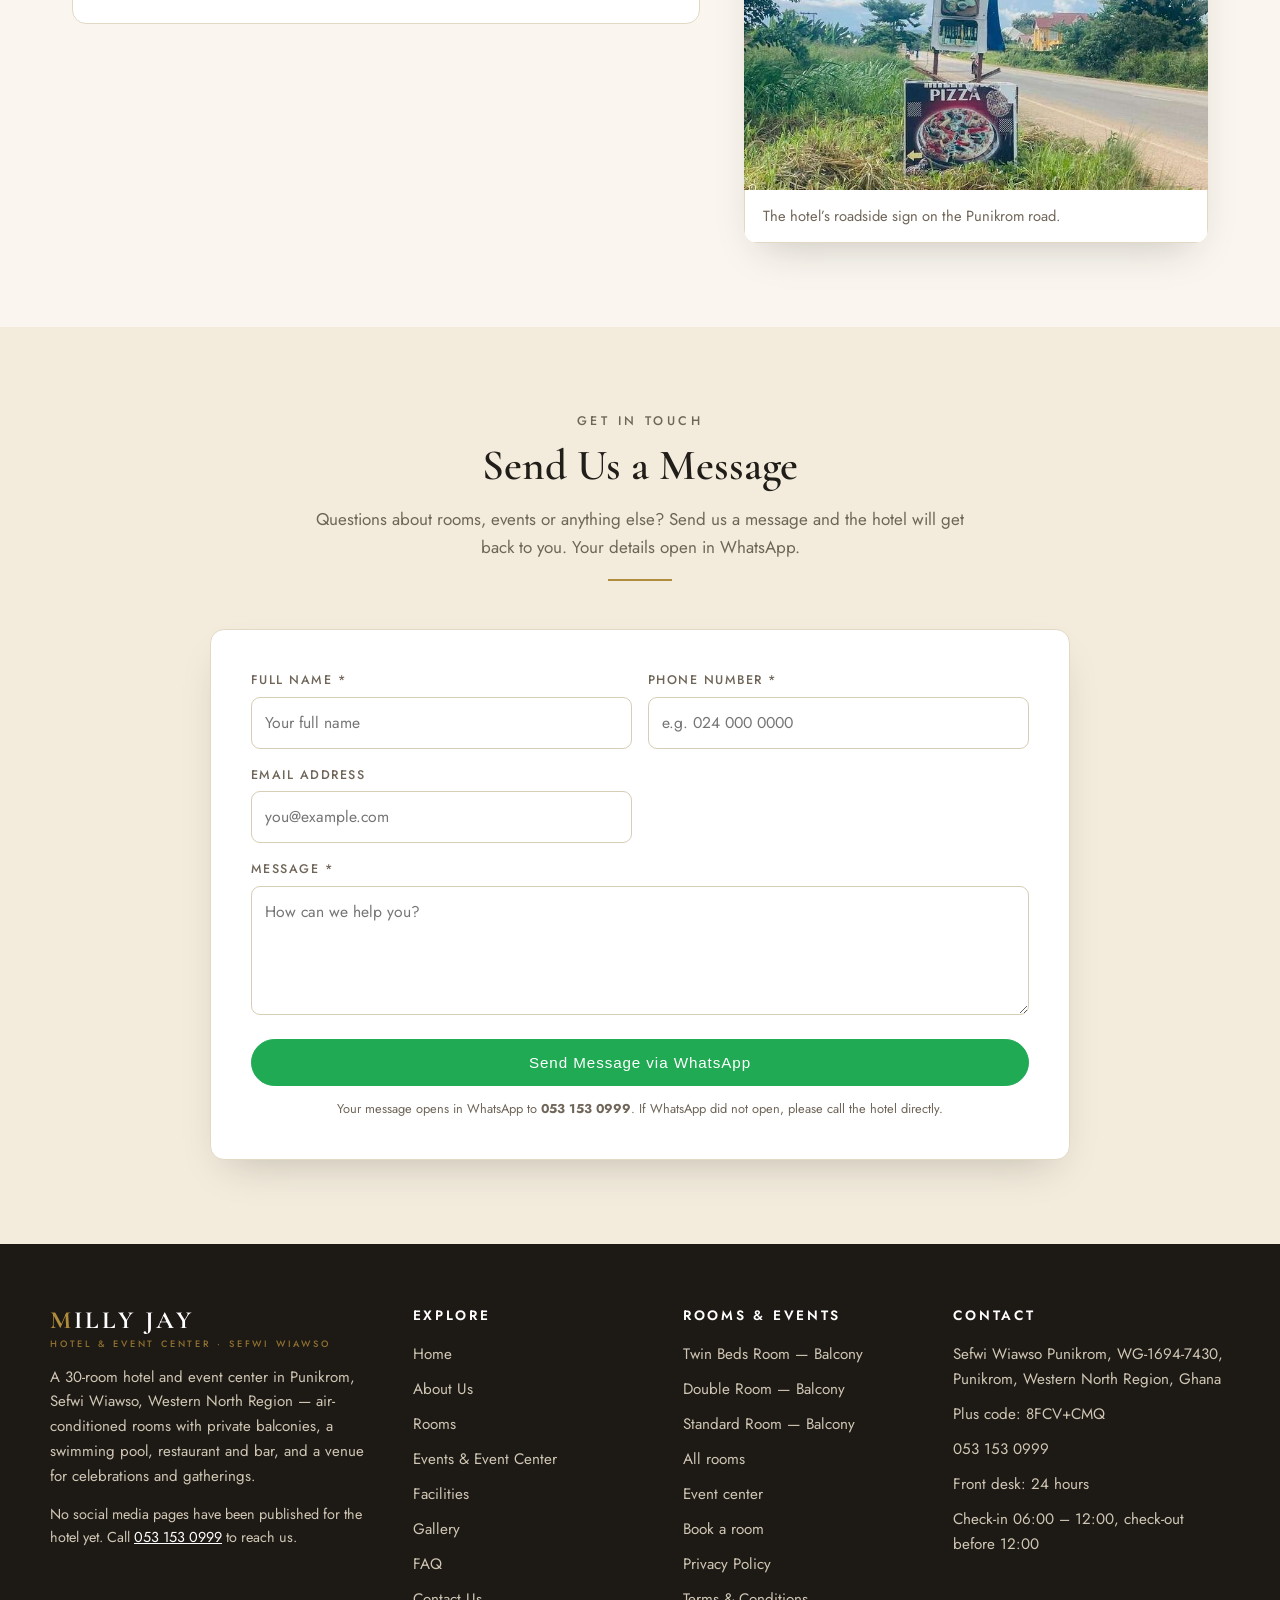
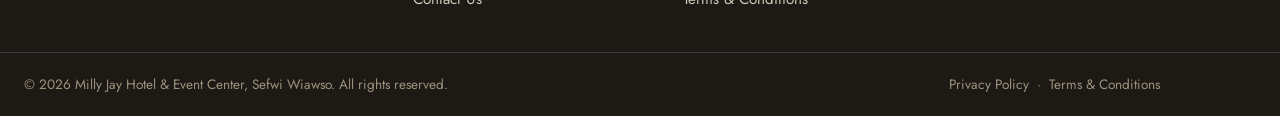
<file: contact.html>
<!DOCTYPE html>
<html lang="en">
<head>
<meta charset="utf-8">
<meta name="viewport" content="width=device-width, initial-scale=1">
<title>Contact & Location — Milly Jay Hotel & Event Center, Punikrom, Sefwi Wiawso</title>
<meta name="description" content="Contact Milly Jay Hotel & Event Center in Punikrom, Sefwi Wiawso, Western North Region, Ghana. Call 053 153 0999. Sefwi Wiawso Punikrom, WG-1694-7430, plus code 8FCV+CMQ.">
<link rel="canonical" href="https://millyjayhotel.example/contact.html">
<meta property="og:type" content="website">
<meta property="og:title" content="Contact & Location — Milly Jay Hotel & Event Center, Punikrom, Sefwi Wiawso">
<meta property="og:description" content="Contact Milly Jay Hotel & Event Center in Punikrom, Sefwi Wiawso, Western North Region, Ghana. Call 053 153 0999. Sefwi Wiawso Punikrom, WG-1694-7430, plus code 8FCV+CMQ.">
<meta property="og:url" content="https://millyjayhotel.example/contact.html">
<meta property="og:image" content="https://millyjayhotel.example/assets/photos/building.jpg">
<meta property="og:site_name" content="Milly Jay Hotel &amp; Event Center">
<meta name="theme-color" content="#2b2723">
<link rel="icon" type="image/svg+xml" href="assets/favicon.svg">
<link rel="preconnect" href="https://fonts.googleapis.com">
<link rel="preconnect" href="https://fonts.gstatic.com" crossorigin>
<link href="https://fonts.googleapis.com/css2?family=Cormorant+Garamond:ital,wght@0,500;0,600;0,700;1,500&family=Jost:wght@400;500;600&display=swap" rel="stylesheet">
<link rel="stylesheet" href="assets/css/style.css">
<script type="application/ld+json">
{
  "@context": "https://schema.org",
  "@type": "Hotel",
  "name": "Milly Jay Hotel & Event Center",
  "description": "A 30-room hotel and event center in Punikrom, Sefwi Wiawso, Western North Region, Ghana — air-conditioned rooms with private balconies, swimming pool, restaurant and coffee shop, bar and lounge, free parking and free Wi-Fi.",
  "url": "https://millyjayhotel.example/",
  "telephone": "+233531530999",
  "numberOfRooms": 30,
  "aggregateRating": { "@type": "AggregateRating", "ratingValue": "4.2", "reviewCount": "22", "bestRating": "5" },
  "address": {
    "@type": "PostalAddress",
    "streetAddress": "Sefwi Wiawso Punikrom, WG-1694-7430",
    "addressLocality": "Punikrom, Sefwi Wiawso",
    "addressRegion": "Western North Region",
    "addressCountry": "GH"
  },
  "geo": { "@type": "GeoCoordinates", "latitude": 6.3135625, "longitude": -2.5023125 },
  "amenityFeature": [
    { "@type": "LocationFeatureSpecification", "name": "Swimming pool" },
    { "@type": "LocationFeatureSpecification", "name": "Restaurant" },
    { "@type": "LocationFeatureSpecification", "name": "Coffee shop" },
    { "@type": "LocationFeatureSpecification", "name": "Bar and lounge" },
    { "@type": "LocationFeatureSpecification", "name": "Free Wi-Fi" },
    { "@type": "LocationFeatureSpecification", "name": "Free self parking" },
    { "@type": "LocationFeatureSpecification", "name": "Laundry and dry cleaning" },
    { "@type": "LocationFeatureSpecification", "name": "24-hour front desk" },
    { "@type": "LocationFeatureSpecification", "name": "Breakfast" },
    { "@type": "LocationFeatureSpecification", "name": "Snooker" }
  ]
}
</script>
</head>
<body>
<div class="preview-bar" id="previewBar" role="timer" aria-label="Live preview expiry countdown">
  <div class="wrap preview-bar-inner">
    <span class="preview-label">Live preview expires in</span>
    <span class="preview-count" id="previewCount"><span class="preview-num"><b id="pvDays">07</b><i>days</i></span><span class="preview-sep">:</span><span class="preview-num"><b id="pvHours">22</b><i>hrs</i></span><span class="preview-sep">:</span><span class="preview-num"><b id="pvMins">14</b><i>min</i></span><span class="preview-sep">:</span><span class="preview-num"><b id="pvSecs">00</b><i>sec</i></span></span>
    <span class="preview-note">Temporary preview &mdash; taken offline when the timer reaches zero.</span>
  </div>
</div>
<div class="topbar"><div class="wrap">
      <span>Punikrom, Sefwi Wiawso, Western North Region, Ghana</span>
      <span class="tb-right"><span><a href="tel:0531530999">053 153 0999</a></span></span>
    </div></div>
    <header class="site-header"><div class="wrap">
      <a class="wordmark" href="index.html"><span class="m-mark">M</span>ILLY JAY<small>HOTEL &amp; EVENT CENTER &middot; SEFWI WIAWSO</small></a>
      <button class="nav-toggle" aria-label="Open menu" aria-expanded="false"><span></span><span></span><span></span></button>
      <nav class="main-nav" aria-label="Main navigation"><a href="index.html">Home</a><a href="about.html">About</a><a href="rooms.html">Rooms</a><a href="events.html">Events</a><a href="facilities.html">Facilities</a><a href="gallery.html">Gallery</a><a href="contact.html" class="active">Contact</a><a href="faq.html">FAQ</a><a class="btn" href="contact.html#book">Book a Room</a></nav>
    </div></header>
<main>
<section class="page-hero"><div class="wrap"><p class="eyebrow">Contact &amp; Location</p><h1>Contact &amp; Location</h1><p>Find Milly Jay Hotel &amp; Event Center in Punikrom, Sefwi Wiawso — and get in touch.</p></div></section>

  <section class="section"><div class="wrap">
    <div class="map-frame reveal"><iframe title="Map showing the location of Milly Jay Hotel &amp; Event Center, Punikrom, Sefwi Wiawso" src="https://www.google.com/maps?q=6.3135625,-2.5023125&output=embed" loading="lazy" referrerpolicy="no-referrer-when-downgrade" allowfullscreen></iframe></div>
    <div style="text-align:center;margin-top:26px" class="reveal">
      <a class="btn dark" href="https://maps.app.goo.gl/zBR14YZ2xwicFUaG7" target="_blank" rel="noopener">Get Directions on Google Maps</a>
    </div>
    <div class="loc-grid">
      <div class="loc-card reveal">
        <h3>How to find us</h3>
        <dl>
          <dt>Address</dt>
          <dd>Sefwi Wiawso Punikrom, WG-1694-7430, Punikrom, Western North Region, Ghana</dd>
          <dt>Plus code</dt>
          <dd>8FCV+CMQ, Punikrom, Ghana</dd>
          <dt>Telephone</dt>
          <dd><a href="tel:0531530999">053 153 0999</a> (office line)</dd>
          <dt>Guest rating</dt>
          <dd>&#9733; 4.2 &middot; 22 reviews on Google — <a href="https://maps.app.goo.gl/zBR14YZ2xwicFUaG7" target="_blank" rel="noopener">see the listing</a><br>8.4/10 &middot; 37 reviews on Expedia — <a href="https://www.expedia.com/Punikrom-Hotels-Milly-Jay-Hotel-An-Event-Center.h112706665.Hotel-Information" target="_blank" rel="noopener">see the listing</a></dd>
          <dt>Front desk</dt>
          <dd>24 hours</dd>
          <dt>Check-in / Check-out</dt>
          <dd>Check-in 06:00 – 12:00, check-out before 12:00</dd>
          <dt>Email</dt>
          <dd>No email address has been published for the hotel yet. Please call <a href="tel:0531530999">053 153 0999</a>.</dd>
        </dl>
      </div>
      <div>
        <figure class="sign-figure reveal">
          <img src="assets/photos/building.jpg" alt="Milly Jay Hotel building in Punikrom — two-storey green, red and white building with balconies and red pillars" loading="lazy">
          <figcaption>The hotel building in Punikrom.</figcaption>
        </figure>
        <figure class="sign-figure reveal" style="margin-top:20px">
          <img src="assets/photos/exterior-1.jpg" alt="Roadside signboard for Milly Jay Hotel &amp; Guest House on the Punikrom road" loading="lazy">
          <figcaption>The hotel&rsquo;s roadside sign on the Punikrom road.</figcaption>
        </figure>
      </div>
    </div>
  </div></section>

  <section class="section booking" id="contact-form"><div class="wrap">
      <div class="sec-head reveal"><p class="eyebrow">Get In Touch</p><h2>Send Us a Message</h2><p>Questions about rooms, events or anything else? Send us a message and the hotel will get back to you. Your details open in WhatsApp.</p><div class="gold-rule"></div></div>
      <form class="contact-form form-card reveal" novalidate>
        <div class="form-error" role="alert"></div>
        <div class="form-fields">
          <div class="form-grid">
            <div class="field"><label for="cf-name">Full name *</label><input id="cf-name" name="name" type="text" autocomplete="name" placeholder="Your full name" required></div>
            <div class="field"><label for="cf-phone">Phone number *</label><input id="cf-phone" name="phone" type="tel" autocomplete="tel" placeholder="e.g. 024 000 0000" required></div>
            <div class="field"><label for="cf-email">Email address</label><input id="cf-email" name="email" type="email" autocomplete="email" placeholder="you@example.com"></div>
            <div class="field full"><label for="cf-msg">Message *</label><textarea id="cf-msg" name="message" rows="4" placeholder="How can we help you?"></textarea></div>
            <div class="field full"><button class="btn whatsapp block" type="submit">Send Message via WhatsApp</button>
            <p class="hint" style="text-align:center;margin-top:12px">Your message opens in WhatsApp to <b>053 153 0999</b>. If WhatsApp did not open, please call the hotel directly.</p></div>
          </div>
        </div>
        <div class="form-ok">
          <div class="tick">✓</div>
          <h3>Your message has been prepared</h3>
          <p>WhatsApp should now be open with your message ready to send. If WhatsApp did not open, please call <a href="tel:0531530999">053 153 0999</a>.</p>
          <button class="btn ghost-dark" type="button" data-again>Send another message</button>
        </div>
      </form>
    </div></section>
</main>
<footer class="site-footer"><div class="wrap foot-grid">
      <div>
        <a class="wordmark" href="index.html"><span class="m-mark">M</span>ILLY JAY<small>HOTEL &amp; EVENT CENTER &middot; SEFWI WIAWSO</small></a>
        <p style="margin-top:16px">A 30-room hotel and event center in Punikrom, Sefwi Wiawso, Western North Region — air-conditioned rooms with private balconies, a swimming pool, restaurant and bar, and a venue for celebrations and gatherings.</p>
        <p style="margin-top:14px;font-size:.9rem">No social media pages have been published for the hotel yet. Call <a href="tel:0531530999" style="color:#fff;text-decoration:underline">053 153 0999</a> to reach us.</p>
      </div>
      <div>
        <h4>Explore</h4>
        <ul>
          <li><a href="index.html">Home</a></li>
          <li><a href="about.html">About Us</a></li>
          <li><a href="rooms.html">Rooms</a></li>
          <li><a href="events.html">Events &amp; Event Center</a></li>
          <li><a href="facilities.html">Facilities</a></li>
          <li><a href="gallery.html">Gallery</a></li>
          <li><a href="faq.html">FAQ</a></li>
          <li><a href="contact.html">Contact Us</a></li>
        </ul>
      </div>
      <div>
        <h4>Rooms &amp; Events</h4>
        <ul>
          <li><a href="room-twin-beds.html">Twin Beds Room — Balcony</a></li>
          <li><a href="room-double.html">Double Room — Balcony</a></li>
          <li><a href="room-standard.html">Standard Room — Balcony</a></li>
          <li><a href="rooms.html">All rooms</a></li>
          <li><a href="events.html">Event center</a></li>
          <li><a href="contact.html#book">Book a room</a></li>
          <li><a href="privacy.html">Privacy Policy</a></li>
          <li><a href="terms.html">Terms &amp; Conditions</a></li>
        </ul>
      </div>
      <div>
        <h4>Contact</h4>
        <ul>
          <li>Sefwi Wiawso Punikrom, WG-1694-7430, Punikrom, Western North Region, Ghana</li>
          <li>Plus code: 8FCV+CMQ</li>
          <li><a href="tel:0531530999">053 153 0999</a></li>
          <li>Front desk: 24 hours</li>
          <li>Check-in 06:00 – 12:00, check-out before 12:00</li>
        </ul>
      </div>
    </div>
    <div class="foot-bottom"><div class="wrap">
      <span>&copy; <span id="year">2026</span> Milly Jay Hotel &amp; Event Center, Sefwi Wiawso. All rights reserved.</span>
      <span><a href="privacy.html">Privacy Policy</a> &nbsp;&middot;&nbsp; <a href="terms.html">Terms &amp; Conditions</a></span>
    </div></div></footer>
    <a class="wa-float" href="#" data-wa data-wa-msg="Hello Milly Jay Hotel, I would like to enquire about room availability and reservation." aria-label="Chat with Milly Jay Hotel on WhatsApp"><svg viewBox="0 0 32 32" fill="currentColor"><path d="M16 3C9.4 3 4 8.4 4 15c0 2.4.7 4.6 2 6.5L4 29l7.7-2c1.8 1 3.9 1.5 6 1.5h.3c6.6 0 12-5.4 12-12S22.6 3 16 3zm0 24.5c-1.9 0-3.8-.5-5.4-1.5l-.4-.2-4.6 1.2 1.2-4.4-.3-.4C5.4 20.7 4.9 19 4.9 17.3 4.9 11.2 9.9 6.2 16 6.2S27.1 11.2 27.1 17.3 22.1 27.5 16 27.5zm6.3-8.2c-.3-.2-2-1-2.3-1.1-.3-.1-.5-.2-.8.2-.2.3-.9 1.1-1.1 1.3-.2.2-.4.2-.7.1-.3-.2-1.4-.5-2.7-1.7-1-.9-1.7-2-1.9-2.3-.2-.3 0-.5.1-.7l.5-.6c.2-.2.2-.4.3-.6.1-.2 0-.4 0-.6-.1-.2-.8-1.8-1-2.5-.3-.6-.5-.6-.8-.6h-.6c-.2 0-.6.1-.9.4-.3.3-1.1 1.1-1.1 2.7s1.2 3.1 1.3 3.4c.2.2 2.3 3.6 5.7 5 3.4 1.4 3.4 1 4 .9.6-.1 2-0.8 2.2-1.6.3-.8.3-1.4.2-1.6-.1-.1-.3-.2-.7-.4z"/></svg></a>
    <script src="assets/js/site.js"></script>
<div class="preview-expired" id="previewExpired" hidden>
  <div class="preview-expired-card">
    <h2>This preview has expired.</h2>
    <p>This temporary preview of the Milly Jay Hotel &amp; Event Center website was taken offline on 2 December 2026.</p>
    <p>Contact us for the live website.</p>
  </div>
</div>
</body></html>
</file>
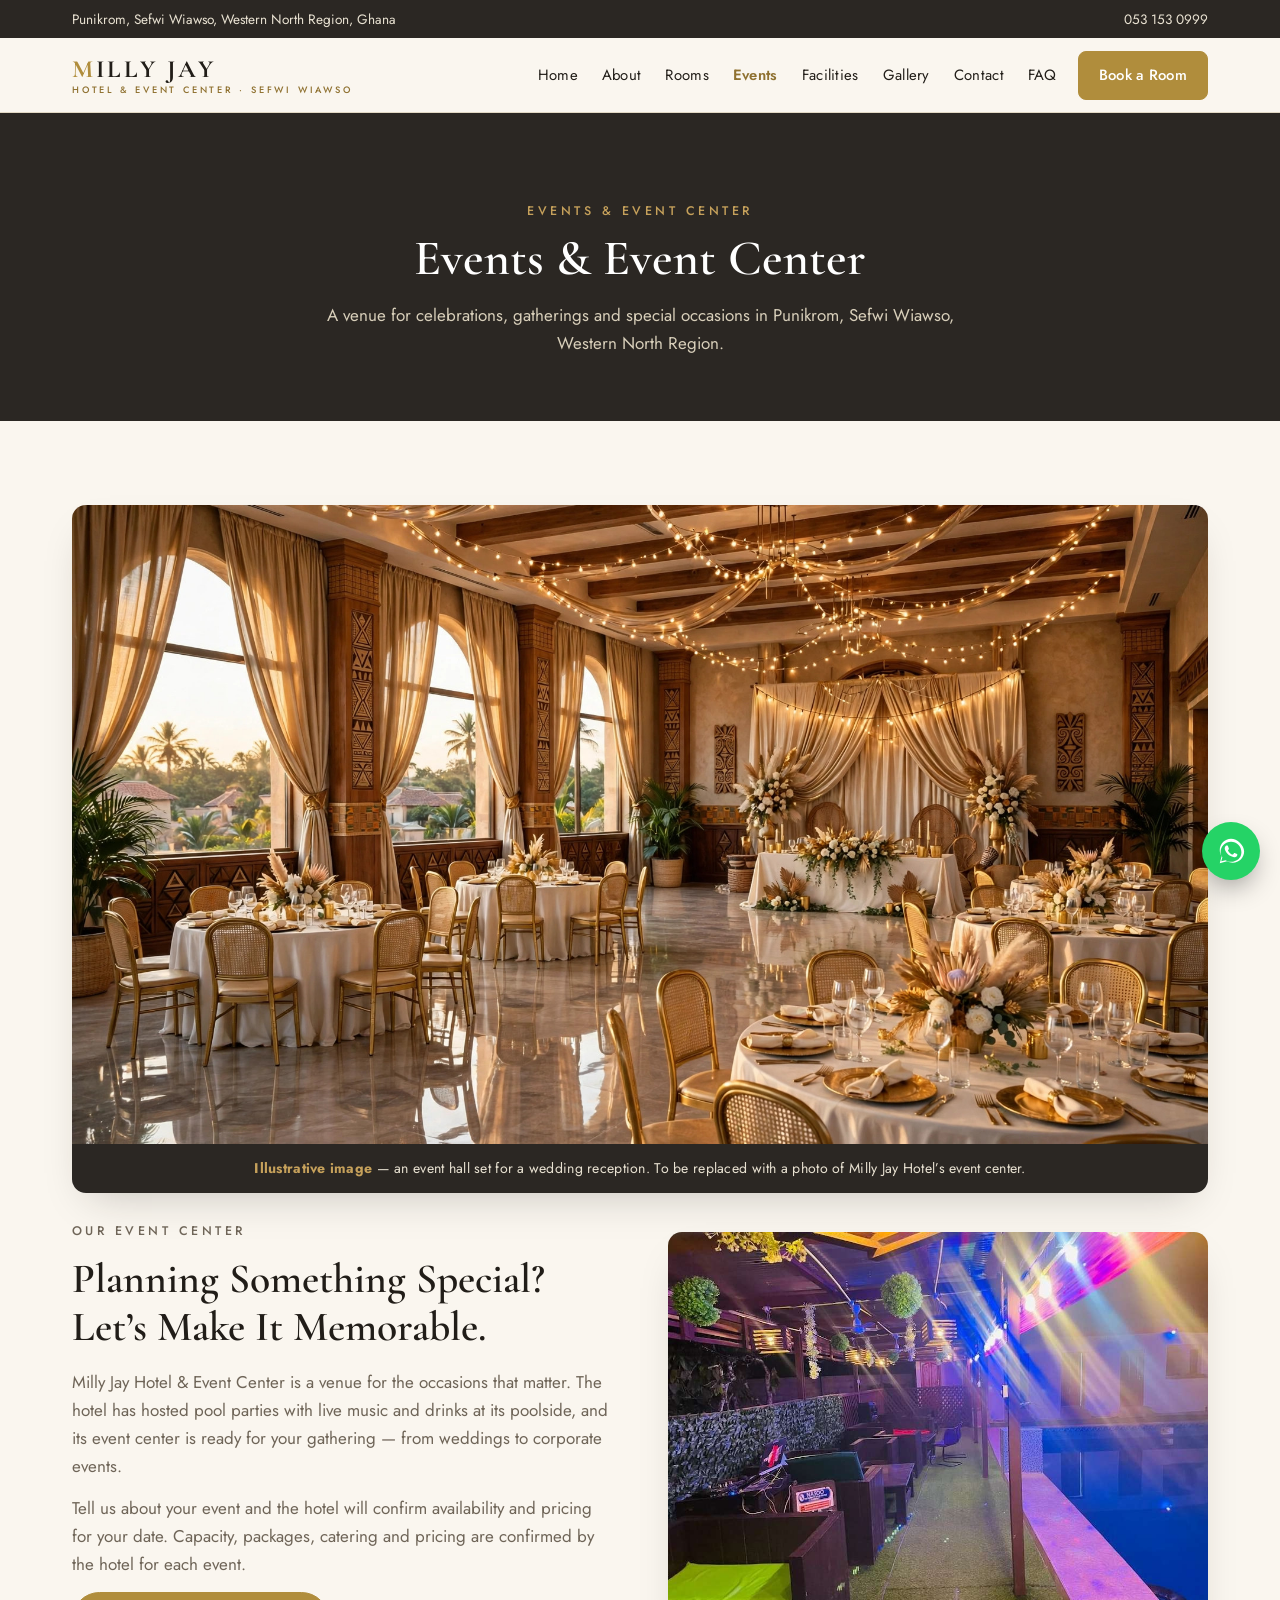
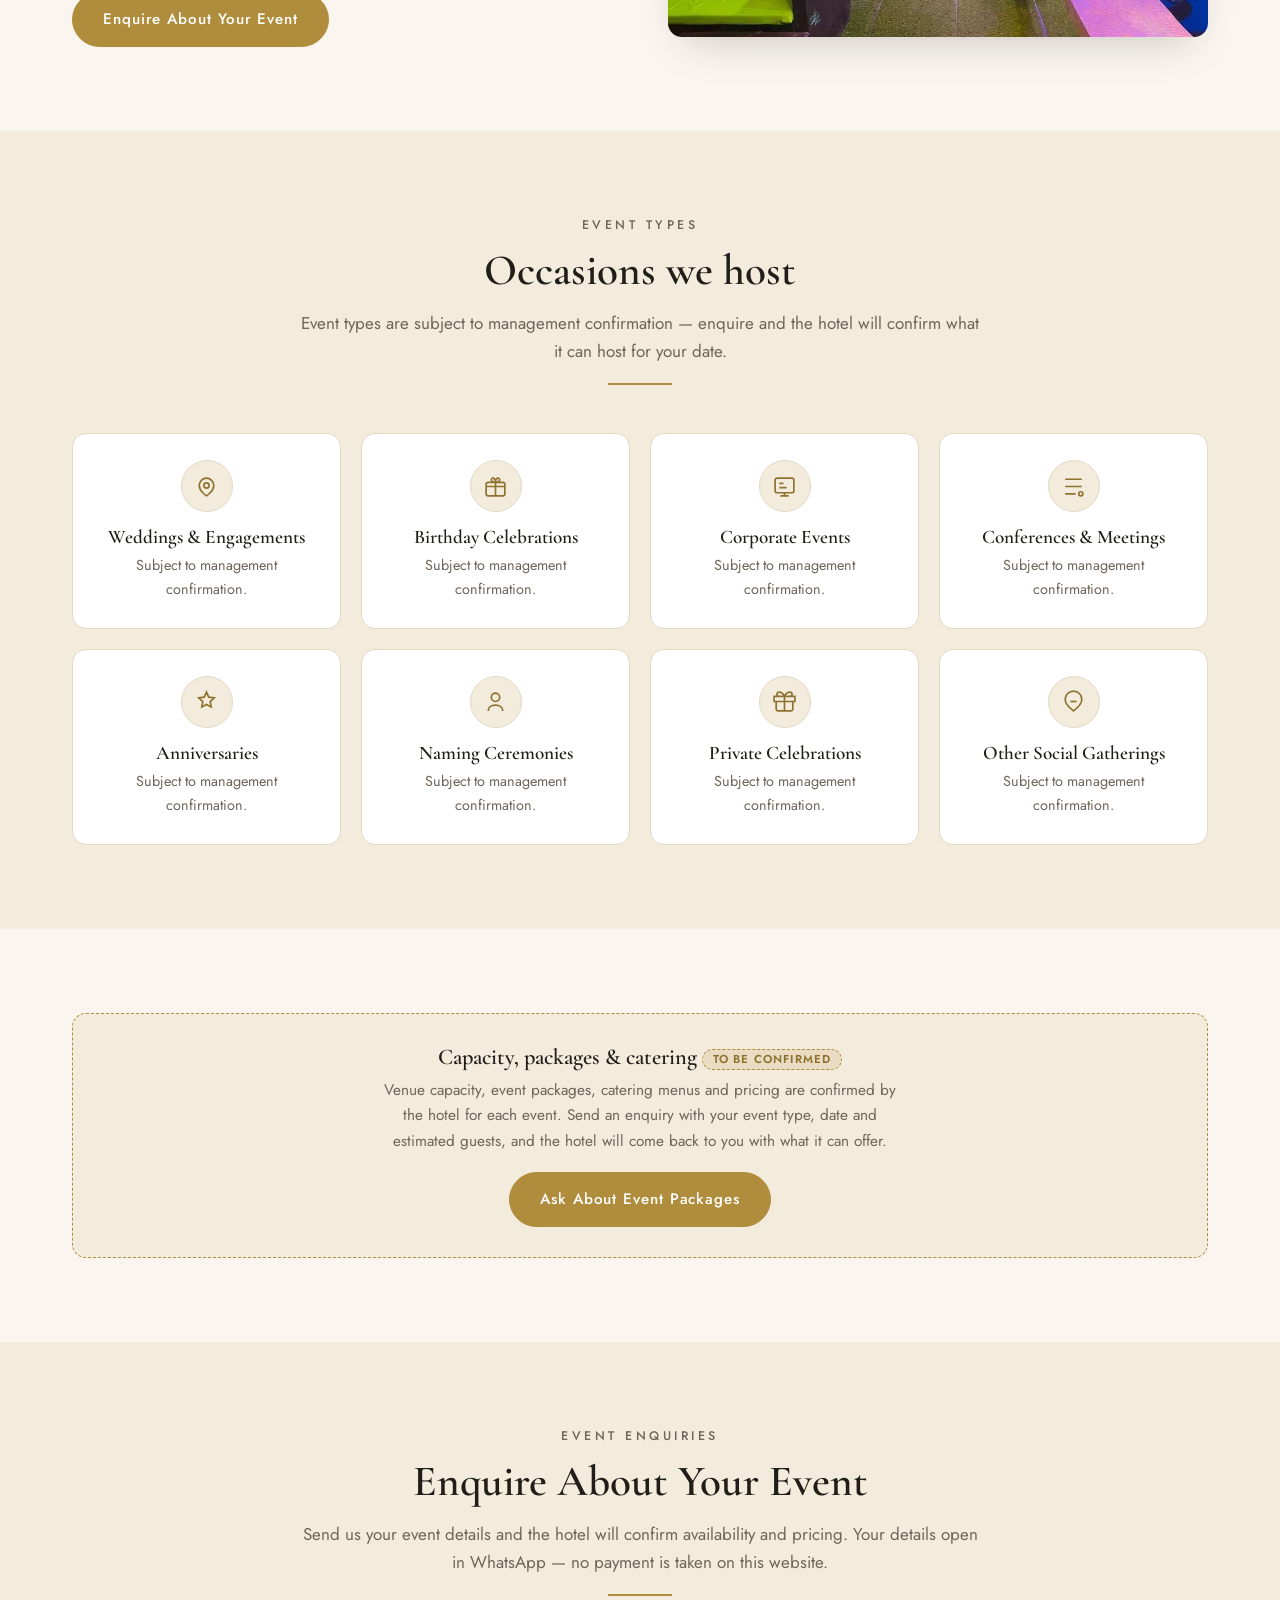
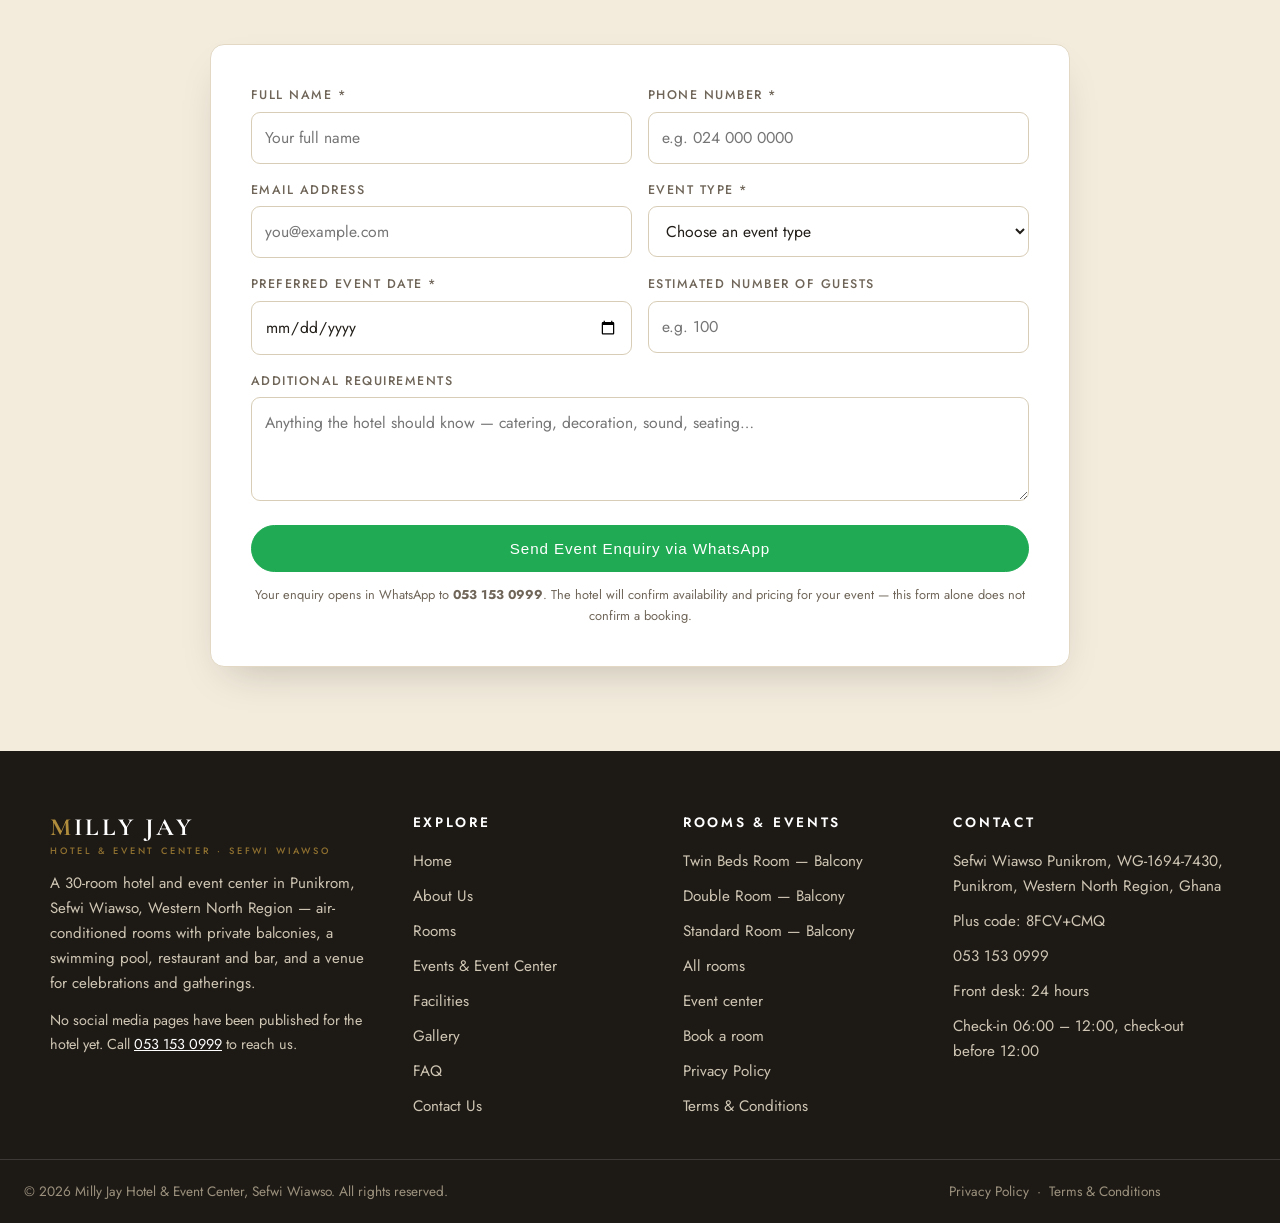
<file: events.html>
<!DOCTYPE html>
<html lang="en">
<head>
<meta charset="utf-8">
<meta name="viewport" content="width=device-width, initial-scale=1">
<title>Events & Event Center — Milly Jay Hotel, Sefwi Wiawso | Weddings, Birthdays, Conferences</title>
<meta name="description" content="Event center at Milly Jay Hotel & Event Center in Punikrom, Sefwi Wiawso — weddings, birthdays, corporate events, conferences, anniversaries and naming ceremonies. Enquire about availability and pricing.">
<link rel="canonical" href="https://millyjayhotel.example/events.html">
<meta property="og:type" content="website">
<meta property="og:title" content="Events & Event Center — Milly Jay Hotel, Sefwi Wiawso | Weddings, Birthdays, Conferences">
<meta property="og:description" content="Event center at Milly Jay Hotel & Event Center in Punikrom, Sefwi Wiawso — weddings, birthdays, corporate events, conferences, anniversaries and naming ceremonies. Enquire about availability and pricing.">
<meta property="og:url" content="https://millyjayhotel.example/events.html">
<meta property="og:image" content="https://millyjayhotel.example/assets/photos/event-hall-illustrative.jpg">
<meta property="og:site_name" content="Milly Jay Hotel &amp; Event Center">
<meta name="theme-color" content="#2b2723">
<link rel="icon" type="image/svg+xml" href="assets/favicon.svg">
<link rel="preconnect" href="https://fonts.googleapis.com">
<link rel="preconnect" href="https://fonts.gstatic.com" crossorigin>
<link href="https://fonts.googleapis.com/css2?family=Cormorant+Garamond:ital,wght@0,500;0,600;0,700;1,500&family=Jost:wght@400;500;600&display=swap" rel="stylesheet">
<link rel="stylesheet" href="assets/css/style.css">
<script type="application/ld+json">
{
  "@context": "https://schema.org",
  "@type": "Hotel",
  "name": "Milly Jay Hotel & Event Center",
  "description": "A 30-room hotel and event center in Punikrom, Sefwi Wiawso, Western North Region, Ghana — air-conditioned rooms with private balconies, swimming pool, restaurant and coffee shop, bar and lounge, free parking and free Wi-Fi.",
  "url": "https://millyjayhotel.example/",
  "telephone": "+233531530999",
  "numberOfRooms": 30,
  "aggregateRating": { "@type": "AggregateRating", "ratingValue": "4.2", "reviewCount": "22", "bestRating": "5" },
  "address": {
    "@type": "PostalAddress",
    "streetAddress": "Sefwi Wiawso Punikrom, WG-1694-7430",
    "addressLocality": "Punikrom, Sefwi Wiawso",
    "addressRegion": "Western North Region",
    "addressCountry": "GH"
  },
  "geo": { "@type": "GeoCoordinates", "latitude": 6.3135625, "longitude": -2.5023125 },
  "amenityFeature": [
    { "@type": "LocationFeatureSpecification", "name": "Swimming pool" },
    { "@type": "LocationFeatureSpecification", "name": "Restaurant" },
    { "@type": "LocationFeatureSpecification", "name": "Coffee shop" },
    { "@type": "LocationFeatureSpecification", "name": "Bar and lounge" },
    { "@type": "LocationFeatureSpecification", "name": "Free Wi-Fi" },
    { "@type": "LocationFeatureSpecification", "name": "Free self parking" },
    { "@type": "LocationFeatureSpecification", "name": "Laundry and dry cleaning" },
    { "@type": "LocationFeatureSpecification", "name": "24-hour front desk" },
    { "@type": "LocationFeatureSpecification", "name": "Breakfast" },
    { "@type": "LocationFeatureSpecification", "name": "Snooker" }
  ]
}
</script>
<script type="application/ld+json">
{
  "@context": "https://schema.org",
  "@type": "EventVenue",
  "name": "Milly Jay Hotel & Event Center",
  "description": "Event center in Punikrom, Sefwi Wiawso, Western North Region, Ghana — a venue for weddings, birthdays, corporate events, conferences, anniversaries, naming ceremonies and private celebrations.",
  "url": "https://millyjayhotel.example/events.html",
  "telephone": "+233531530999",
  "address": {
    "@type": "PostalAddress",
    "streetAddress": "Sefwi Wiawso Punikrom, WG-1694-7430",
    "addressLocality": "Punikrom, Sefwi Wiawso",
    "addressRegion": "Western North Region",
    "addressCountry": "GH"
  },
  "geo": { "@type": "GeoCoordinates", "latitude": 6.3135625, "longitude": -2.5023125 }
}
</script>
</head>
<body>
<div class="preview-bar" id="previewBar" role="timer" aria-label="Live preview expiry countdown">
  <div class="wrap preview-bar-inner">
    <span class="preview-label">Live preview expires in</span>
    <span class="preview-count" id="previewCount"><span class="preview-num"><b id="pvDays">07</b><i>days</i></span><span class="preview-sep">:</span><span class="preview-num"><b id="pvHours">22</b><i>hrs</i></span><span class="preview-sep">:</span><span class="preview-num"><b id="pvMins">14</b><i>min</i></span><span class="preview-sep">:</span><span class="preview-num"><b id="pvSecs">00</b><i>sec</i></span></span>
    <span class="preview-note">Temporary preview &mdash; taken offline when the timer reaches zero.</span>
  </div>
</div>
<div class="topbar"><div class="wrap">
      <span>Punikrom, Sefwi Wiawso, Western North Region, Ghana</span>
      <span class="tb-right"><span><a href="tel:0531530999">053 153 0999</a></span></span>
    </div></div>
    <header class="site-header"><div class="wrap">
      <a class="wordmark" href="index.html"><span class="m-mark">M</span>ILLY JAY<small>HOTEL &amp; EVENT CENTER &middot; SEFWI WIAWSO</small></a>
      <button class="nav-toggle" aria-label="Open menu" aria-expanded="false"><span></span><span></span><span></span></button>
      <nav class="main-nav" aria-label="Main navigation"><a href="index.html">Home</a><a href="about.html">About</a><a href="rooms.html">Rooms</a><a href="events.html" class="active">Events</a><a href="facilities.html">Facilities</a><a href="gallery.html">Gallery</a><a href="contact.html">Contact</a><a href="faq.html">FAQ</a><a class="btn" href="contact.html#book">Book a Room</a></nav>
    </div></header>
<main>
<section class="page-hero"><div class="wrap"><p class="eyebrow">Events &amp; Event Center</p><h1>Events &amp; Event Center</h1><p>A venue for celebrations, gatherings and special occasions in Punikrom, Sefwi Wiawso, Western North Region.</p></div></section>

  <section class="section"><div class="wrap">
    <figure class="illus-figure reveal">
      <img src="assets/photos/event-hall-illustrative.jpg" alt="Illustrative image of an event hall set for a wedding reception — round tables with ivory cloths, gold chairs and warm string lights">
      <figcaption><b>Illustrative image</b> — an event hall set for a wedding reception. To be replaced with a photo of Milly Jay Hotel&rsquo;s event center.</figcaption>
    </figure>
    <div class="split">
      <div class="reveal">
        <p class="eyebrow">Our Event Center</p>
        <h2>Planning Something Special? Let&rsquo;s Make It Memorable.</h2>
        <p>Milly Jay Hotel &amp; Event Center is a venue for the occasions that matter. The hotel has hosted pool parties with live music and drinks at its poolside, and its event center is ready for your gathering — from weddings to corporate events.</p>
        <p>Tell us about your event and the hotel will confirm availability and pricing for your date. Capacity, packages, catering and pricing are confirmed by the hotel for each event.</p>
        <a class="btn" href="#event-enquiry">Enquire About Your Event</a>
      </div>
      <div class="img-frame reveal"><img src="assets/photos/bedroom-4.jpg" alt="The poolside lounge at Milly Jay Hotel at night — seating, string lights and the pool, set up for an evening event" loading="lazy"></div>
    </div>
  </div></section>

  <section class="section alt"><div class="wrap">
    <div class="sec-head reveal"><p class="eyebrow">Event Types</p><h2>Occasions we host</h2><p>Event types are subject to management confirmation — enquire and the hotel will confirm what it can host for your date.</p><div class="gold-rule"></div></div>
    <div class="event-grid">
      <div class="event-cat reveal"><div class="icon"><svg viewBox="0 0 24 24" fill="none" stroke="currentColor" stroke-width="1.6"><path d="M12 21s-7-4.6-7-10a7 7 0 0 1 14 0c0 5.4-7 10-7 10z"/><circle cx="12" cy="11" r="2.5"/></svg></div><h3>Weddings &amp; Engagements</h3><p>Subject to management confirmation.</p></div>
      <div class="event-cat reveal"><div class="icon"><svg viewBox="0 0 24 24" fill="none" stroke="currentColor" stroke-width="1.6"><rect x="3" y="8" width="18" height="13" rx="2"/><path d="M12 8v13M3 12h18M12 8s-4 0-4-2.5S12 3 12 8zm0 0s4 0 4-2.5S12 3 12 8z"/></svg></div><h3>Birthday Celebrations</h3><p>Subject to management confirmation.</p></div>
      <div class="event-cat reveal"><div class="icon"><svg viewBox="0 0 24 24" fill="none" stroke="currentColor" stroke-width="1.6"><rect x="3" y="4" width="18" height="14" rx="2"/><path d="M8 21h8M12 18v3M7 9h4M7 13h7"/></svg></div><h3>Corporate Events</h3><p>Subject to management confirmation.</p></div>
      <div class="event-cat reveal"><div class="icon"><svg viewBox="0 0 24 24" fill="none" stroke="currentColor" stroke-width="1.6"><path d="M4 5h16M4 12h16M4 19h10"/><circle cx="19" cy="19" r="2"/></svg></div><h3>Conferences &amp; Meetings</h3><p>Subject to management confirmation.</p></div>
      <div class="event-cat reveal"><div class="icon"><svg viewBox="0 0 24 24" fill="none" stroke="currentColor" stroke-width="1.6"><path d="M12 3l2.2 4.8 5.3.7-3.9 3.6.9 5.2-4.5-2.5-4.5 2.5.9-5.2L4.5 8.5l5.3-.7L12 3z"/></svg></div><h3>Anniversaries</h3><p>Subject to management confirmation.</p></div>
      <div class="event-cat reveal"><div class="icon"><svg viewBox="0 0 24 24" fill="none" stroke="currentColor" stroke-width="1.6"><circle cx="12" cy="8" r="4"/><path d="M5 21c0-3.5 3-5.5 7-5.5s7 2 7 5.5"/></svg></div><h3>Naming Ceremonies</h3><p>Subject to management confirmation.</p></div>
      <div class="event-cat reveal"><div class="icon"><svg viewBox="0 0 24 24" fill="none" stroke="currentColor" stroke-width="1.6"><path d="M20 12v7a2 2 0 0 1-2 2H6a2 2 0 0 1-2-2v-7M2 7h20v5H2zM12 7v14M12 7s-2-4-5-4-3 4 0 4h5zm0 0s2-4 5-4 3 4 0 4h-5z"/></svg></div><h3>Private Celebrations</h3><p>Subject to management confirmation.</p></div>
      <div class="event-cat reveal"><div class="icon"><svg viewBox="0 0 24 24" fill="none" stroke="currentColor" stroke-width="1.6"><path d="M12 21c-4-3-8-6.5-8-11a8 8 0 0 1 16 0c0 4.5-4 8-8 11z"/><path d="M9 12h6"/></svg></div><h3>Other Social Gatherings</h3><p>Subject to management confirmation.</p></div>
    </div>
  </div></section>

  <section class="section"><div class="wrap">
    <div class="tbc-block reveal">
      <h3>Capacity, packages &amp; catering <span class="tbc">To be confirmed</span></h3>
      <p>Venue capacity, event packages, catering menus and pricing are confirmed by the hotel for each event. Send an enquiry with your event type, date and estimated guests, and the hotel will come back to you with what it can offer.</p>
      <a class="btn" href="#event-enquiry">Ask About Event Packages</a>
    </div>
  </div></section>

  <section class="section booking" id="event-enquiry"><div class="wrap">
      <div class="sec-head reveal"><p class="eyebrow">Event Enquiries</p><h2>Enquire About Your Event</h2><p>Send us your event details and the hotel will confirm availability and pricing. Your details open in WhatsApp — no payment is taken on this website.</p><div class="gold-rule"></div></div>
      <form class="event-form form-card reveal" novalidate>
        <div class="form-error" role="alert"></div>
        <div class="form-fields">
          <div class="form-grid">
            <div class="field"><label for="ef-name">Full name *</label><input id="ef-name" name="name" type="text" autocomplete="name" placeholder="Your full name" required></div>
            <div class="field"><label for="ef-phone">Phone number *</label><input id="ef-phone" name="phone" type="tel" autocomplete="tel" placeholder="e.g. 024 000 0000" required></div>
            <div class="field"><label for="ef-email">Email address</label><input id="ef-email" name="email" type="email" autocomplete="email" placeholder="you@example.com"></div>
            <div class="field"><label for="ef-type">Event type *</label><select id="ef-type" name="type"><option value="" selected>Choose an event type</option><option>Wedding / Engagement</option><option>Birthday celebration</option><option>Corporate event</option><option>Conference / Meeting</option><option>Anniversary</option><option>Naming ceremony</option><option>Private celebration</option><option>Other social gathering</option></select></div>
            <div class="field"><label for="ef-date">Preferred event date *</label><input id="ef-date" name="date" type="date" required></div>
            <div class="field"><label for="ef-guests">Estimated number of guests</label><input id="ef-guests" name="guests" type="text" inputmode="numeric" placeholder="e.g. 100"></div>
            <div class="field full"><label for="ef-req">Additional requirements</label><textarea id="ef-req" name="requirements" rows="3" placeholder="Anything the hotel should know — catering, decoration, sound, seating…"></textarea></div>
            <div class="field full"><button class="btn whatsapp block" type="submit">Send Event Enquiry via WhatsApp</button>
            <p class="hint" style="text-align:center;margin-top:12px">Your enquiry opens in WhatsApp to <b>053 153 0999</b>. The hotel will confirm availability and pricing for your event — this form alone does not confirm a booking.</p></div>
          </div>
        </div>
        <div class="form-ok">
          <div class="tick">✓</div>
          <h3>Your event enquiry has been prepared</h3>
          <p>WhatsApp should now be open with your event details ready to send. The hotel will confirm availability and pricing. If WhatsApp did not open, please call <a href="tel:0531530999">053 153 0999</a>.</p>
          <button class="btn ghost-dark" type="button" data-again>Send another enquiry</button>
        </div>
      </form>
    </div></section>
</main>
<footer class="site-footer"><div class="wrap foot-grid">
      <div>
        <a class="wordmark" href="index.html"><span class="m-mark">M</span>ILLY JAY<small>HOTEL &amp; EVENT CENTER &middot; SEFWI WIAWSO</small></a>
        <p style="margin-top:16px">A 30-room hotel and event center in Punikrom, Sefwi Wiawso, Western North Region — air-conditioned rooms with private balconies, a swimming pool, restaurant and bar, and a venue for celebrations and gatherings.</p>
        <p style="margin-top:14px;font-size:.9rem">No social media pages have been published for the hotel yet. Call <a href="tel:0531530999" style="color:#fff;text-decoration:underline">053 153 0999</a> to reach us.</p>
      </div>
      <div>
        <h4>Explore</h4>
        <ul>
          <li><a href="index.html">Home</a></li>
          <li><a href="about.html">About Us</a></li>
          <li><a href="rooms.html">Rooms</a></li>
          <li><a href="events.html">Events &amp; Event Center</a></li>
          <li><a href="facilities.html">Facilities</a></li>
          <li><a href="gallery.html">Gallery</a></li>
          <li><a href="faq.html">FAQ</a></li>
          <li><a href="contact.html">Contact Us</a></li>
        </ul>
      </div>
      <div>
        <h4>Rooms &amp; Events</h4>
        <ul>
          <li><a href="room-twin-beds.html">Twin Beds Room — Balcony</a></li>
          <li><a href="room-double.html">Double Room — Balcony</a></li>
          <li><a href="room-standard.html">Standard Room — Balcony</a></li>
          <li><a href="rooms.html">All rooms</a></li>
          <li><a href="events.html">Event center</a></li>
          <li><a href="contact.html#book">Book a room</a></li>
          <li><a href="privacy.html">Privacy Policy</a></li>
          <li><a href="terms.html">Terms &amp; Conditions</a></li>
        </ul>
      </div>
      <div>
        <h4>Contact</h4>
        <ul>
          <li>Sefwi Wiawso Punikrom, WG-1694-7430, Punikrom, Western North Region, Ghana</li>
          <li>Plus code: 8FCV+CMQ</li>
          <li><a href="tel:0531530999">053 153 0999</a></li>
          <li>Front desk: 24 hours</li>
          <li>Check-in 06:00 – 12:00, check-out before 12:00</li>
        </ul>
      </div>
    </div>
    <div class="foot-bottom"><div class="wrap">
      <span>&copy; <span id="year">2026</span> Milly Jay Hotel &amp; Event Center, Sefwi Wiawso. All rights reserved.</span>
      <span><a href="privacy.html">Privacy Policy</a> &nbsp;&middot;&nbsp; <a href="terms.html">Terms &amp; Conditions</a></span>
    </div></div></footer>
    <a class="wa-float" href="#" data-wa data-wa-msg="Hello Milly Jay Hotel, I would like to enquire about room availability and reservation." aria-label="Chat with Milly Jay Hotel on WhatsApp"><svg viewBox="0 0 32 32" fill="currentColor"><path d="M16 3C9.4 3 4 8.4 4 15c0 2.4.7 4.6 2 6.5L4 29l7.7-2c1.8 1 3.9 1.5 6 1.5h.3c6.6 0 12-5.4 12-12S22.6 3 16 3zm0 24.5c-1.9 0-3.8-.5-5.4-1.5l-.4-.2-4.6 1.2 1.2-4.4-.3-.4C5.4 20.7 4.9 19 4.9 17.3 4.9 11.2 9.9 6.2 16 6.2S27.1 11.2 27.1 17.3 22.1 27.5 16 27.5zm6.3-8.2c-.3-.2-2-1-2.3-1.1-.3-.1-.5-.2-.8.2-.2.3-.9 1.1-1.1 1.3-.2.2-.4.2-.7.1-.3-.2-1.4-.5-2.7-1.7-1-.9-1.7-2-1.9-2.3-.2-.3 0-.5.1-.7l.5-.6c.2-.2.2-.4.3-.6.1-.2 0-.4 0-.6-.1-.2-.8-1.8-1-2.5-.3-.6-.5-.6-.8-.6h-.6c-.2 0-.6.1-.9.4-.3.3-1.1 1.1-1.1 2.7s1.2 3.1 1.3 3.4c.2.2 2.3 3.6 5.7 5 3.4 1.4 3.4 1 4 .9.6-.1 2-0.8 2.2-1.6.3-.8.3-1.4.2-1.6-.1-.1-.3-.2-.7-.4z"/></svg></a>
    <script src="assets/js/site.js"></script>
<div class="preview-expired" id="previewExpired" hidden>
  <div class="preview-expired-card">
    <h2>This preview has expired.</h2>
    <p>This temporary preview of the Milly Jay Hotel &amp; Event Center website was taken offline on 2 December 2026.</p>
    <p>Contact us for the live website.</p>
  </div>
</div>
</body></html>
</file>
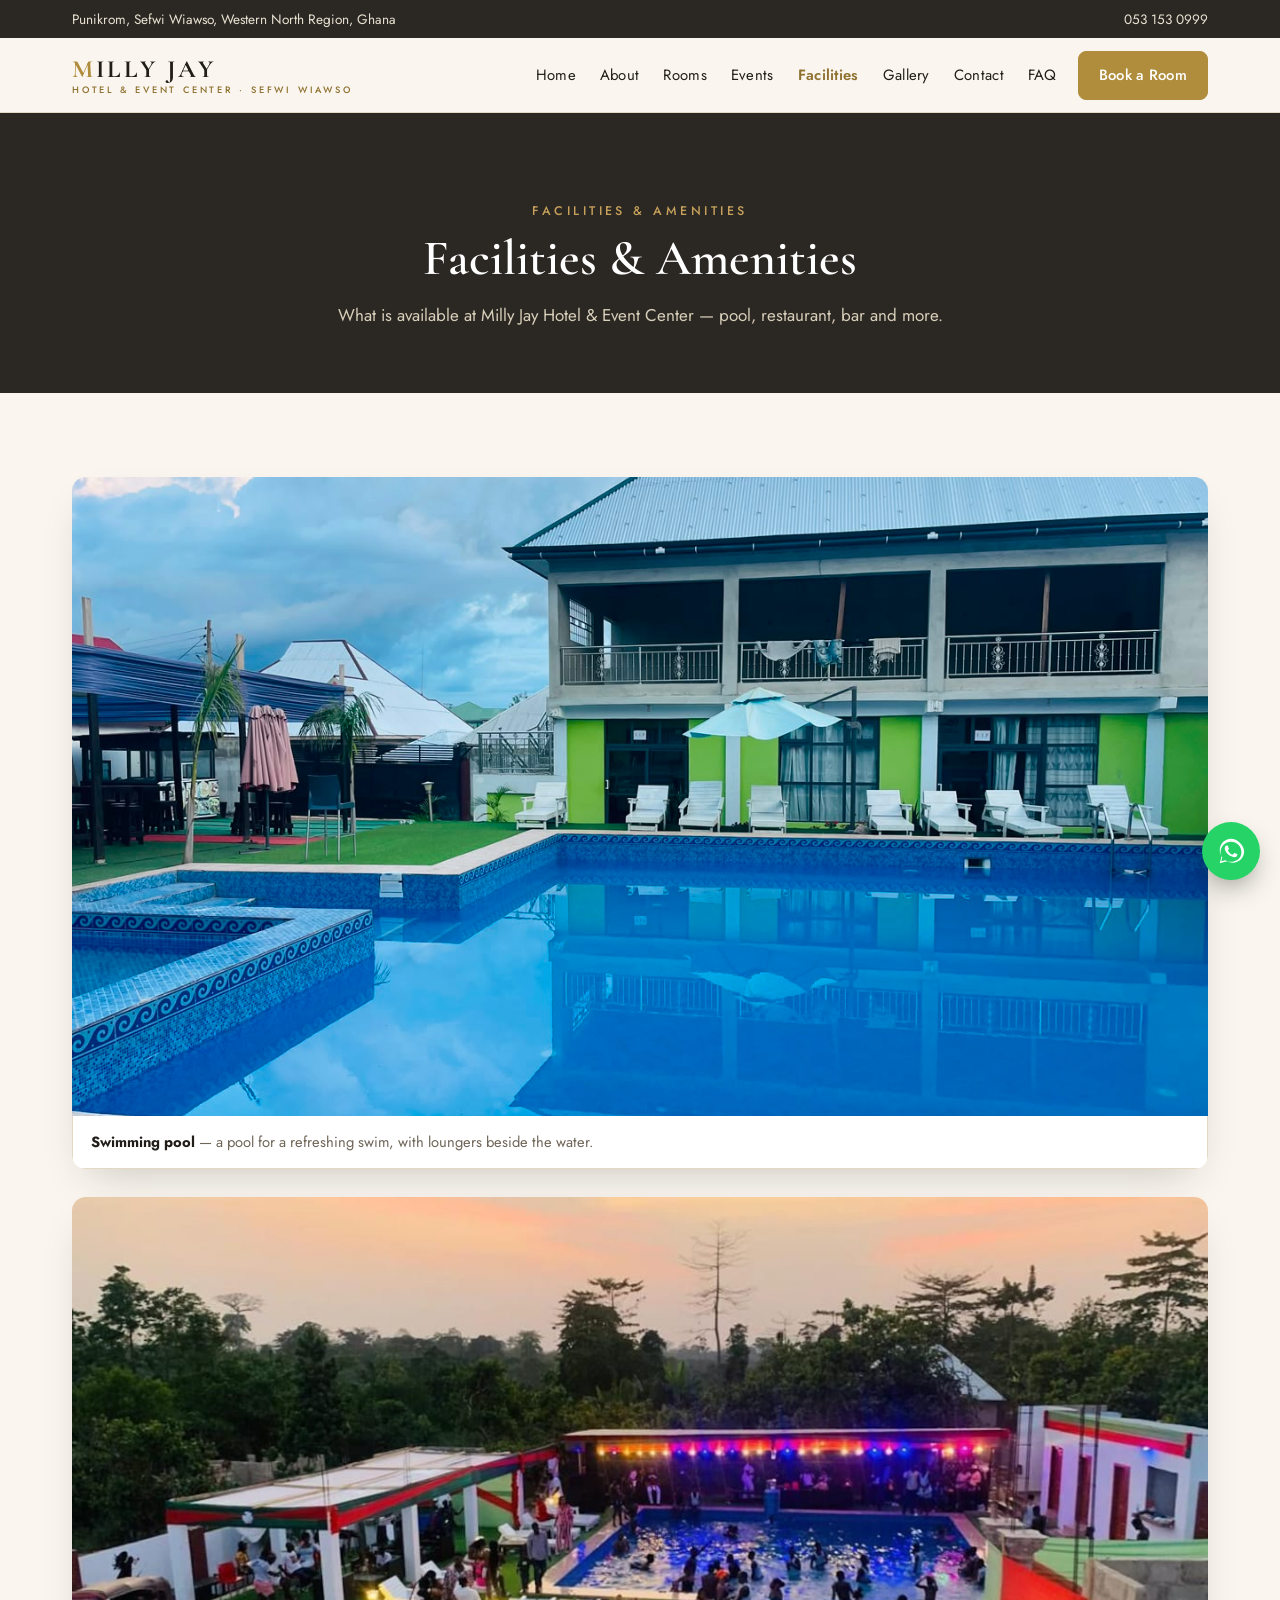
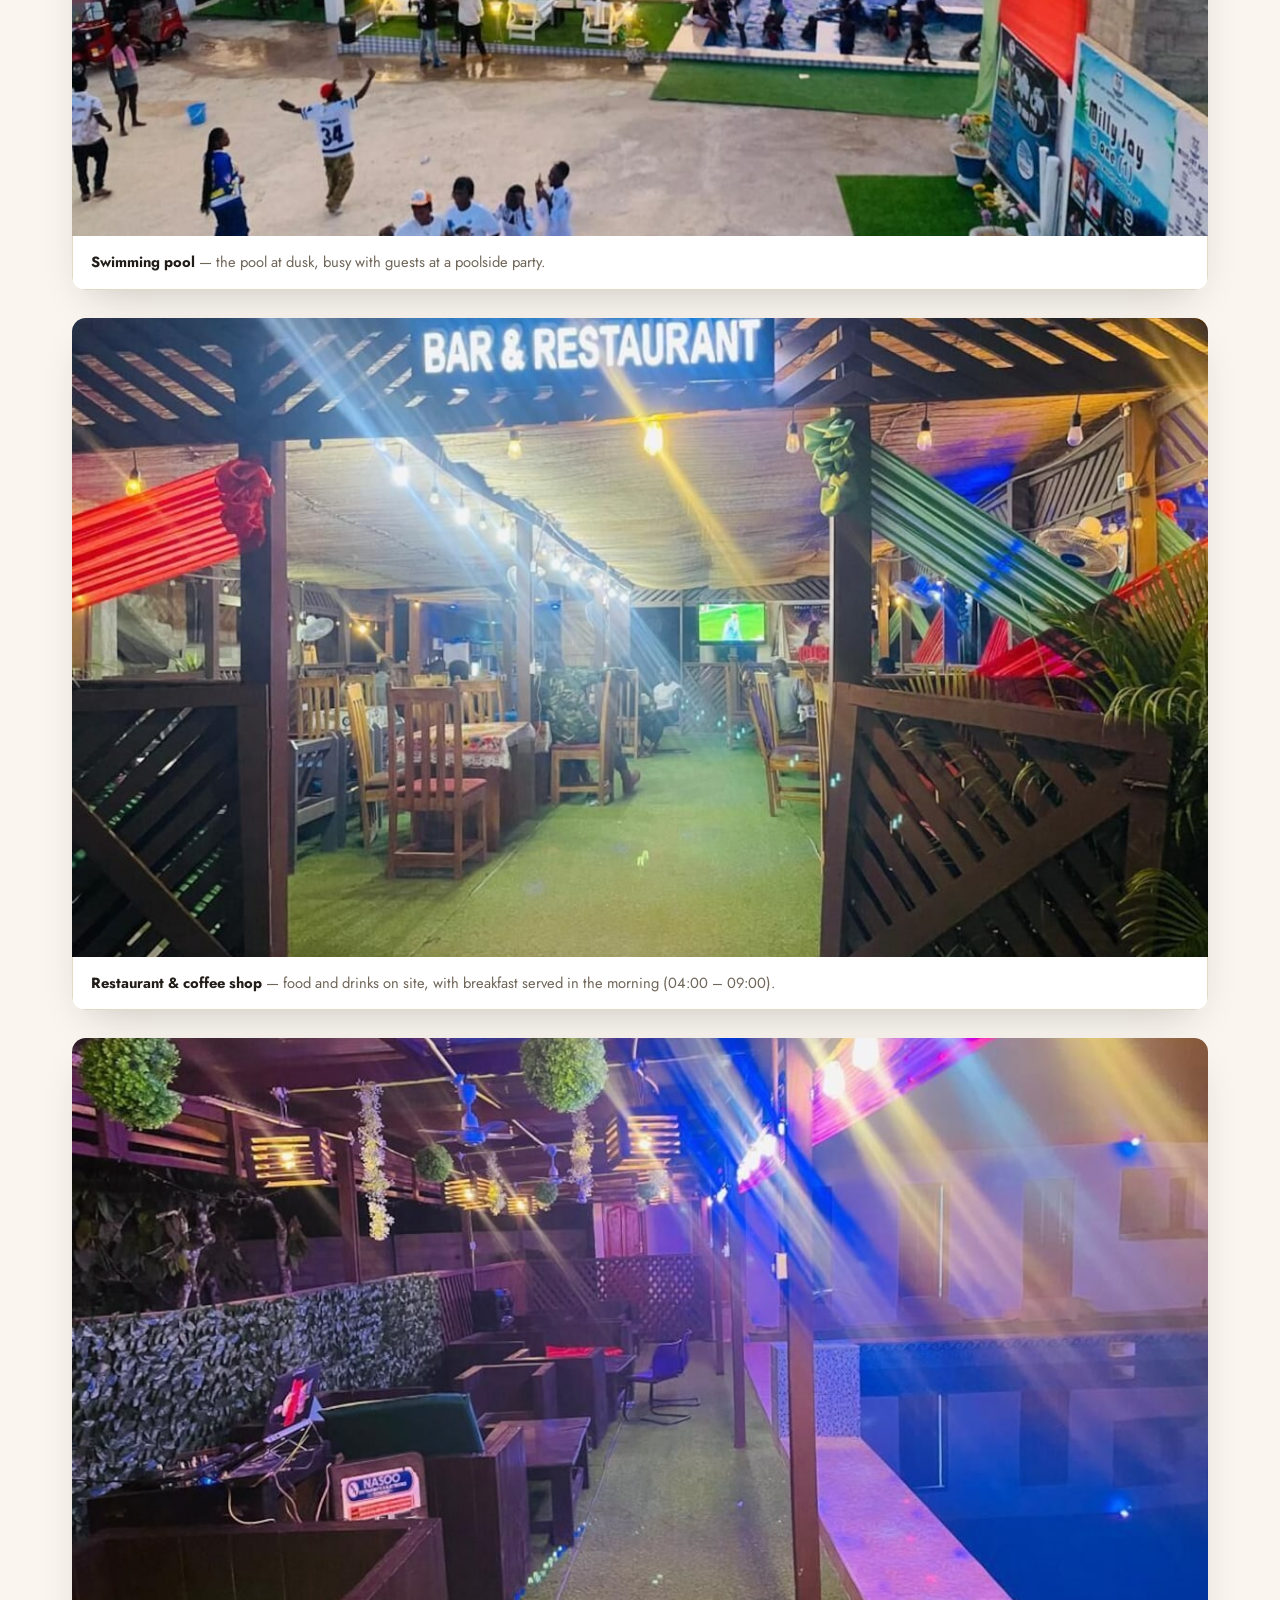
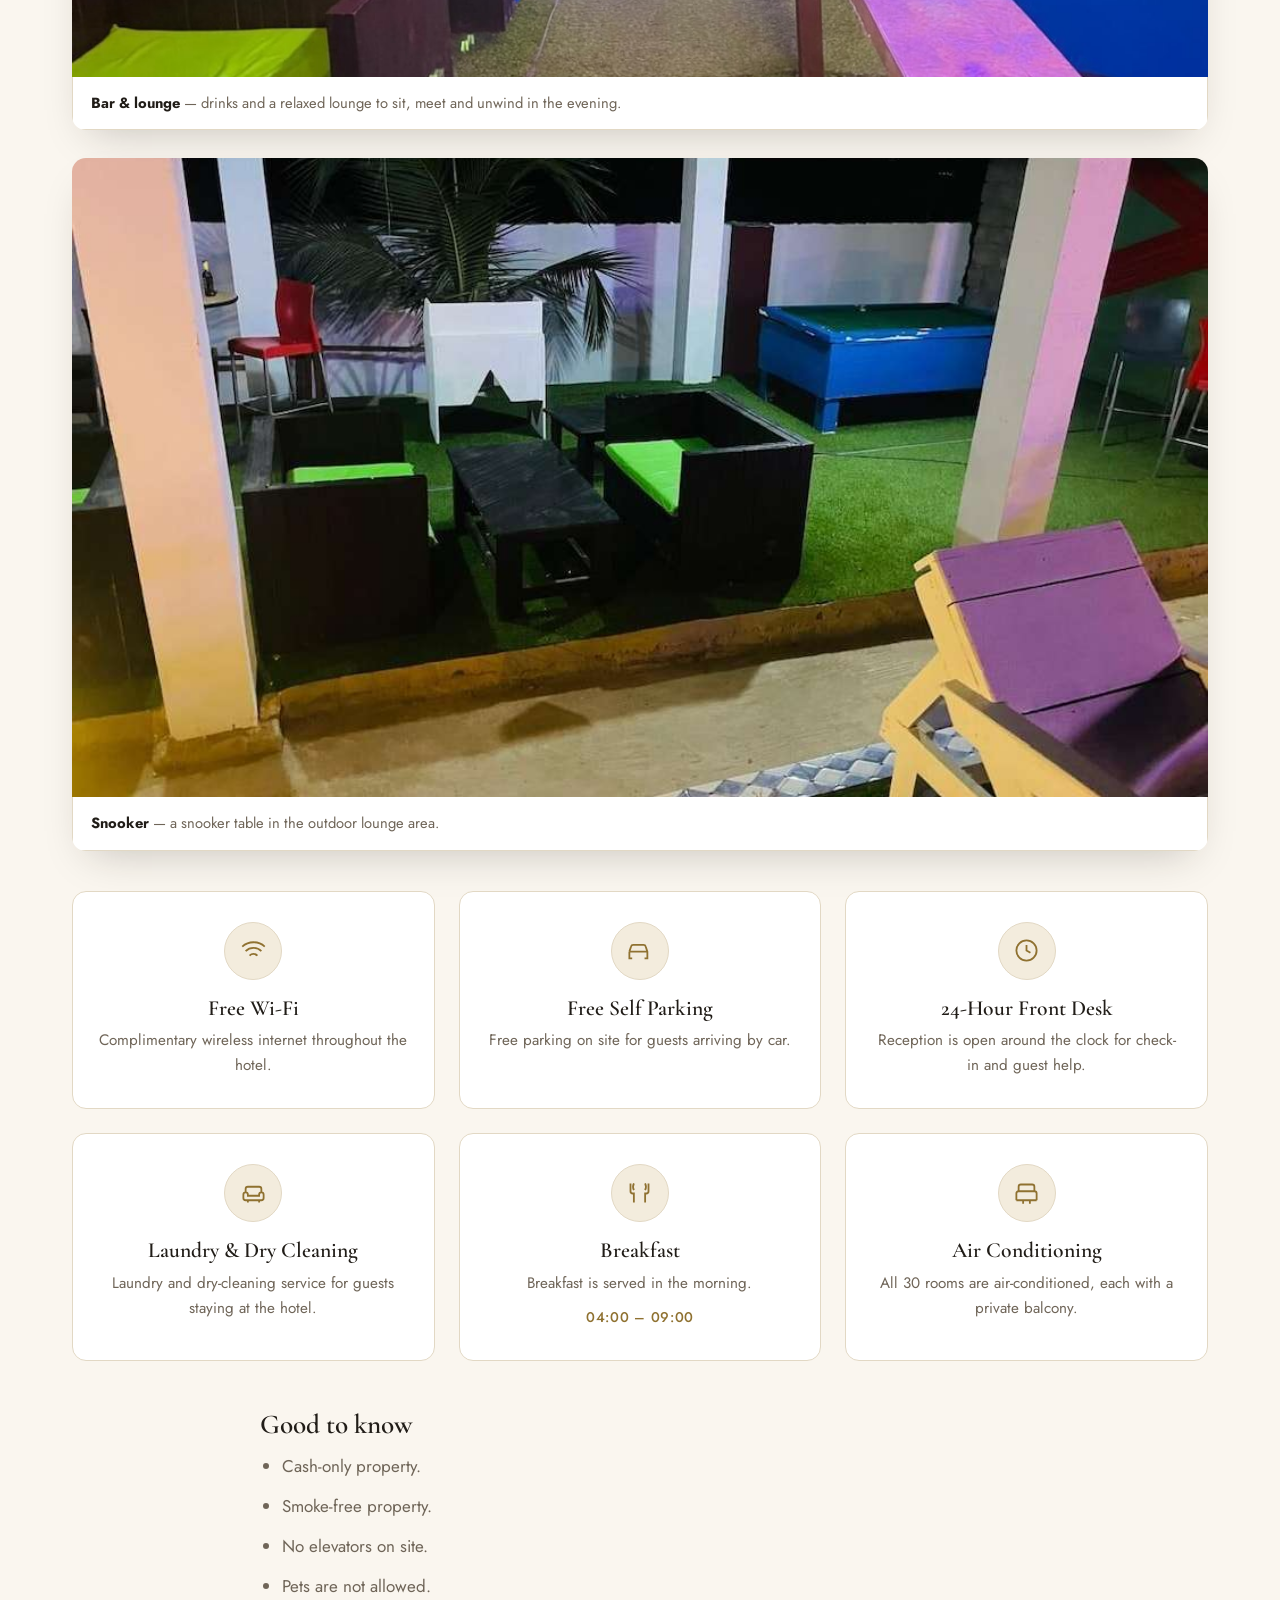
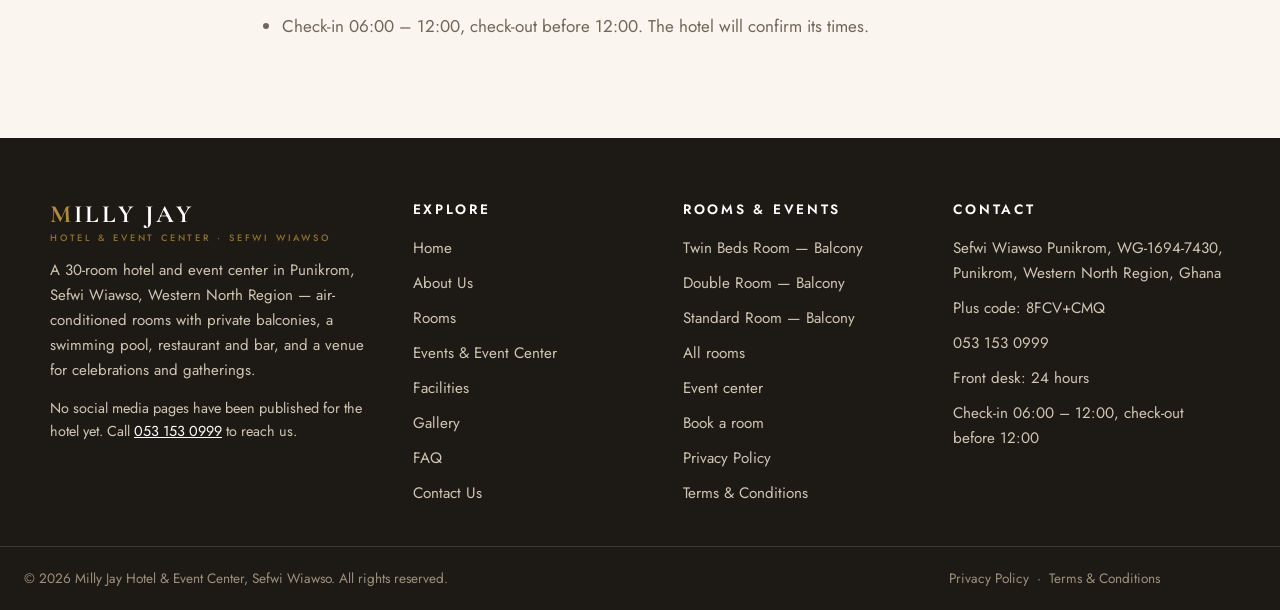
<file: facilities.html>
<!DOCTYPE html>
<html lang="en">
<head>
<meta charset="utf-8">
<meta name="viewport" content="width=device-width, initial-scale=1">
<title>Facilities & Amenities — Milly Jay Hotel & Event Center, Sefwi Wiawso</title>
<meta name="description" content="Facilities at Milly Jay Hotel & Event Center in Punikrom, Sefwi Wiawso: swimming pool, restaurant and coffee shop, bar and lounge, snooker, free Wi-Fi, free parking, laundry and 24-hour front desk.">
<link rel="canonical" href="https://millyjayhotel.example/facilities.html">
<meta property="og:type" content="website">
<meta property="og:title" content="Facilities & Amenities — Milly Jay Hotel & Event Center, Sefwi Wiawso">
<meta property="og:description" content="Facilities at Milly Jay Hotel & Event Center in Punikrom, Sefwi Wiawso: swimming pool, restaurant and coffee shop, bar and lounge, snooker, free Wi-Fi, free parking, laundry and 24-hour front desk.">
<meta property="og:url" content="https://millyjayhotel.example/facilities.html">
<meta property="og:image" content="https://millyjayhotel.example/assets/photos/pool-day.jpg">
<meta property="og:site_name" content="Milly Jay Hotel &amp; Event Center">
<meta name="theme-color" content="#2b2723">
<link rel="icon" type="image/svg+xml" href="assets/favicon.svg">
<link rel="preconnect" href="https://fonts.googleapis.com">
<link rel="preconnect" href="https://fonts.gstatic.com" crossorigin>
<link href="https://fonts.googleapis.com/css2?family=Cormorant+Garamond:ital,wght@0,500;0,600;0,700;1,500&family=Jost:wght@400;500;600&display=swap" rel="stylesheet">
<link rel="stylesheet" href="assets/css/style.css">
<script type="application/ld+json">
{
  "@context": "https://schema.org",
  "@type": "Hotel",
  "name": "Milly Jay Hotel & Event Center",
  "description": "A 30-room hotel and event center in Punikrom, Sefwi Wiawso, Western North Region, Ghana — air-conditioned rooms with private balconies, swimming pool, restaurant and coffee shop, bar and lounge, free parking and free Wi-Fi.",
  "url": "https://millyjayhotel.example/",
  "telephone": "+233531530999",
  "numberOfRooms": 30,
  "aggregateRating": { "@type": "AggregateRating", "ratingValue": "4.2", "reviewCount": "22", "bestRating": "5" },
  "address": {
    "@type": "PostalAddress",
    "streetAddress": "Sefwi Wiawso Punikrom, WG-1694-7430",
    "addressLocality": "Punikrom, Sefwi Wiawso",
    "addressRegion": "Western North Region",
    "addressCountry": "GH"
  },
  "geo": { "@type": "GeoCoordinates", "latitude": 6.3135625, "longitude": -2.5023125 },
  "amenityFeature": [
    { "@type": "LocationFeatureSpecification", "name": "Swimming pool" },
    { "@type": "LocationFeatureSpecification", "name": "Restaurant" },
    { "@type": "LocationFeatureSpecification", "name": "Coffee shop" },
    { "@type": "LocationFeatureSpecification", "name": "Bar and lounge" },
    { "@type": "LocationFeatureSpecification", "name": "Free Wi-Fi" },
    { "@type": "LocationFeatureSpecification", "name": "Free self parking" },
    { "@type": "LocationFeatureSpecification", "name": "Laundry and dry cleaning" },
    { "@type": "LocationFeatureSpecification", "name": "24-hour front desk" },
    { "@type": "LocationFeatureSpecification", "name": "Breakfast" },
    { "@type": "LocationFeatureSpecification", "name": "Snooker" }
  ]
}
</script>
</head>
<body>
<div class="preview-bar" id="previewBar" role="timer" aria-label="Live preview expiry countdown">
  <div class="wrap preview-bar-inner">
    <span class="preview-label">Live preview expires in</span>
    <span class="preview-count" id="previewCount"><span class="preview-num"><b id="pvDays">07</b><i>days</i></span><span class="preview-sep">:</span><span class="preview-num"><b id="pvHours">22</b><i>hrs</i></span><span class="preview-sep">:</span><span class="preview-num"><b id="pvMins">14</b><i>min</i></span><span class="preview-sep">:</span><span class="preview-num"><b id="pvSecs">00</b><i>sec</i></span></span>
    <span class="preview-note">Temporary preview &mdash; taken offline when the timer reaches zero.</span>
  </div>
</div>
<div class="topbar"><div class="wrap">
      <span>Punikrom, Sefwi Wiawso, Western North Region, Ghana</span>
      <span class="tb-right"><span><a href="tel:0531530999">053 153 0999</a></span></span>
    </div></div>
    <header class="site-header"><div class="wrap">
      <a class="wordmark" href="index.html"><span class="m-mark">M</span>ILLY JAY<small>HOTEL &amp; EVENT CENTER &middot; SEFWI WIAWSO</small></a>
      <button class="nav-toggle" aria-label="Open menu" aria-expanded="false"><span></span><span></span><span></span></button>
      <nav class="main-nav" aria-label="Main navigation"><a href="index.html">Home</a><a href="about.html">About</a><a href="rooms.html">Rooms</a><a href="events.html">Events</a><a href="facilities.html" class="active">Facilities</a><a href="gallery.html">Gallery</a><a href="contact.html">Contact</a><a href="faq.html">FAQ</a><a class="btn" href="contact.html#book">Book a Room</a></nav>
    </div></header>
<main>
<section class="page-hero"><div class="wrap"><p class="eyebrow">Facilities &amp; Amenities</p><h1>Facilities &amp; Amenities</h1><p>What is available at Milly Jay Hotel &amp; Event Center — pool, restaurant, bar and more.</p></div></section>

  <section class="section"><div class="wrap">
    <figure class="fac-photo reveal">
      <img src="assets/photos/pool-day.jpg" alt="The swimming pool at Milly Jay Hotel in the daytime — bright blue water, white loungers and the hotel building behind" loading="lazy">
      <figcaption><b>Swimming pool</b> — a pool for a refreshing swim, with loungers beside the water.</figcaption>
    </figure>
    <figure class="fac-photo reveal">
      <img src="assets/photos/pool-people.jpg" alt="Swimming pool at Milly Jay Hotel at dusk — guests in and around the pool during a poolside party" loading="lazy">
      <figcaption><b>Swimming pool</b> — the pool at dusk, busy with guests at a poolside party.</figcaption>
    </figure>
    <figure class="fac-photo reveal">
      <img src="assets/photos/bar-restaurant.jpg" alt="Bar and restaurant at Milly Jay Hotel at night — lit BAR &amp; RESTAURANT sign over the entrance, tables and guests inside" loading="lazy">
      <figcaption><b>Restaurant &amp; coffee shop</b> — food and drinks on site, with breakfast served in the morning (04:00 – 09:00).</figcaption>
    </figure>
    <figure class="fac-photo reveal">
      <img src="assets/photos/bar-poolside.jpg" alt="Bar area at Milly Jay Hotel — wooden furniture, hanging plants and a poolside view" loading="lazy">
      <figcaption><b>Bar &amp; lounge</b> — drinks and a relaxed lounge to sit, meet and unwind in the evening.</figcaption>
    </figure>
    <figure class="fac-photo reveal">
      <img src="assets/photos/bedroom-6.jpg" alt="Outdoor lounge at Milly Jay Hotel at night — seating and a snooker table" loading="lazy">
      <figcaption><b>Snooker</b> — a snooker table in the outdoor lounge area.</figcaption>
    </figure>
    <div class="fac-grid" style="margin-top:40px">
      <div class="fac-card reveal"><div class="icon"><svg viewBox="0 0 24 24" fill="none" stroke="currentColor" stroke-width="1.6"><path d="M2 8.5a15 15 0 0 1 20 0M5 12.5a10 10 0 0 1 14 0M8.5 16.5a5 5 0 0 1 7 0M12 20h.01"/></svg></div><h3>Free Wi-Fi</h3><p>Complimentary wireless internet throughout the hotel.</p></div>
      <div class="fac-card reveal"><div class="icon"><svg viewBox="0 0 24 24" fill="none" stroke="currentColor" stroke-width="1.6"><path d="M3 13l1.5-4.5A2 2 0 0 1 6.4 7h9.2a2 2 0 0 1 1.9 1.5L19 13v6h-2.5M3 13v6h2.5M3 13h16M7 17.5h.01M16.5 17.5h.01"/></svg></div><h3>Free Self Parking</h3><p>Free parking on site for guests arriving by car.</p></div>
      <div class="fac-card reveal"><div class="icon"><svg viewBox="0 0 24 24" fill="none" stroke="currentColor" stroke-width="1.6"><circle cx="12" cy="12" r="9"/><path d="M12 7v5l3.5 2"/></svg></div><h3>24-Hour Front Desk</h3><p>Reception is open around the clock for check-in and guest help.</p></div>
      <div class="fac-card reveal"><div class="icon"><svg viewBox="0 0 24 24" fill="none" stroke="currentColor" stroke-width="1.6"><path d="M5 11V8a2 2 0 0 1 2-2h10a2 2 0 0 1 2 2v3M3 13a2 2 0 0 1 4 0v1h10v-1a2 2 0 0 1 4 0v3a2 2 0 0 1-2 2H5a2 2 0 0 1-2-2v-3zM7 20v-2M17 20v-2"/></svg></div><h3>Laundry &amp; Dry Cleaning</h3><p>Laundry and dry-cleaning service for guests staying at the hotel.</p></div>
      <div class="fac-card reveal"><div class="icon"><svg viewBox="0 0 24 24" fill="none" stroke="currentColor" stroke-width="1.6"><path d="M4 3v7a2 2 0 0 0 2 2h1v8M20 3v7a2 2 0 0 1-2 2h-1v8M7 3c-1 2-1 4 0 6M17 3c1 2 1 4 0 6"/></svg></div><h3>Breakfast</h3><p>Breakfast is served in the morning.</p><p class="hours">04:00 – 09:00</p></div>
      <div class="fac-card reveal"><div class="icon"><svg viewBox="0 0 24 24" fill="none" stroke="currentColor" stroke-width="1.6"><path d="M3 18v-6a2 2 0 0 1 2-2h14a2 2 0 0 1 2 2v6M3 18h18M5 10V6a2 2 0 0 1 2-2h10a2 2 0 0 1 2 2v4M9 21v-3M15 21v-3"/></svg></div><h3>Air Conditioning</h3><p>All 30 rooms are air-conditioned, each with a private balcony.</p></div>
    </div>
    <div class="prose" style="margin-top:48px">
      <h2>Good to know</h2>
      <ul>
        <li>Cash-only property.</li>
        <li>Smoke-free property.</li>
        <li>No elevators on site.</li>
        <li>Pets are not allowed.</li>
        <li>Check-in 06:00 – 12:00, check-out before 12:00. The hotel will confirm its times.</li>
      </ul>
    </div>
  </div></section>
</main>
<footer class="site-footer"><div class="wrap foot-grid">
      <div>
        <a class="wordmark" href="index.html"><span class="m-mark">M</span>ILLY JAY<small>HOTEL &amp; EVENT CENTER &middot; SEFWI WIAWSO</small></a>
        <p style="margin-top:16px">A 30-room hotel and event center in Punikrom, Sefwi Wiawso, Western North Region — air-conditioned rooms with private balconies, a swimming pool, restaurant and bar, and a venue for celebrations and gatherings.</p>
        <p style="margin-top:14px;font-size:.9rem">No social media pages have been published for the hotel yet. Call <a href="tel:0531530999" style="color:#fff;text-decoration:underline">053 153 0999</a> to reach us.</p>
      </div>
      <div>
        <h4>Explore</h4>
        <ul>
          <li><a href="index.html">Home</a></li>
          <li><a href="about.html">About Us</a></li>
          <li><a href="rooms.html">Rooms</a></li>
          <li><a href="events.html">Events &amp; Event Center</a></li>
          <li><a href="facilities.html">Facilities</a></li>
          <li><a href="gallery.html">Gallery</a></li>
          <li><a href="faq.html">FAQ</a></li>
          <li><a href="contact.html">Contact Us</a></li>
        </ul>
      </div>
      <div>
        <h4>Rooms &amp; Events</h4>
        <ul>
          <li><a href="room-twin-beds.html">Twin Beds Room — Balcony</a></li>
          <li><a href="room-double.html">Double Room — Balcony</a></li>
          <li><a href="room-standard.html">Standard Room — Balcony</a></li>
          <li><a href="rooms.html">All rooms</a></li>
          <li><a href="events.html">Event center</a></li>
          <li><a href="contact.html#book">Book a room</a></li>
          <li><a href="privacy.html">Privacy Policy</a></li>
          <li><a href="terms.html">Terms &amp; Conditions</a></li>
        </ul>
      </div>
      <div>
        <h4>Contact</h4>
        <ul>
          <li>Sefwi Wiawso Punikrom, WG-1694-7430, Punikrom, Western North Region, Ghana</li>
          <li>Plus code: 8FCV+CMQ</li>
          <li><a href="tel:0531530999">053 153 0999</a></li>
          <li>Front desk: 24 hours</li>
          <li>Check-in 06:00 – 12:00, check-out before 12:00</li>
        </ul>
      </div>
    </div>
    <div class="foot-bottom"><div class="wrap">
      <span>&copy; <span id="year">2026</span> Milly Jay Hotel &amp; Event Center, Sefwi Wiawso. All rights reserved.</span>
      <span><a href="privacy.html">Privacy Policy</a> &nbsp;&middot;&nbsp; <a href="terms.html">Terms &amp; Conditions</a></span>
    </div></div></footer>
    <a class="wa-float" href="#" data-wa data-wa-msg="Hello Milly Jay Hotel, I would like to enquire about room availability and reservation." aria-label="Chat with Milly Jay Hotel on WhatsApp"><svg viewBox="0 0 32 32" fill="currentColor"><path d="M16 3C9.4 3 4 8.4 4 15c0 2.4.7 4.6 2 6.5L4 29l7.7-2c1.8 1 3.9 1.5 6 1.5h.3c6.6 0 12-5.4 12-12S22.6 3 16 3zm0 24.5c-1.9 0-3.8-.5-5.4-1.5l-.4-.2-4.6 1.2 1.2-4.4-.3-.4C5.4 20.7 4.9 19 4.9 17.3 4.9 11.2 9.9 6.2 16 6.2S27.1 11.2 27.1 17.3 22.1 27.5 16 27.5zm6.3-8.2c-.3-.2-2-1-2.3-1.1-.3-.1-.5-.2-.8.2-.2.3-.9 1.1-1.1 1.3-.2.2-.4.2-.7.1-.3-.2-1.4-.5-2.7-1.7-1-.9-1.7-2-1.9-2.3-.2-.3 0-.5.1-.7l.5-.6c.2-.2.2-.4.3-.6.1-.2 0-.4 0-.6-.1-.2-.8-1.8-1-2.5-.3-.6-.5-.6-.8-.6h-.6c-.2 0-.6.1-.9.4-.3.3-1.1 1.1-1.1 2.7s1.2 3.1 1.3 3.4c.2.2 2.3 3.6 5.7 5 3.4 1.4 3.4 1 4 .9.6-.1 2-0.8 2.2-1.6.3-.8.3-1.4.2-1.6-.1-.1-.3-.2-.7-.4z"/></svg></a>
    <script src="assets/js/site.js"></script>
<div class="preview-expired" id="previewExpired" hidden>
  <div class="preview-expired-card">
    <h2>This preview has expired.</h2>
    <p>This temporary preview of the Milly Jay Hotel &amp; Event Center website was taken offline on 2 December 2026.</p>
    <p>Contact us for the live website.</p>
  </div>
</div>
</body></html>
</file>
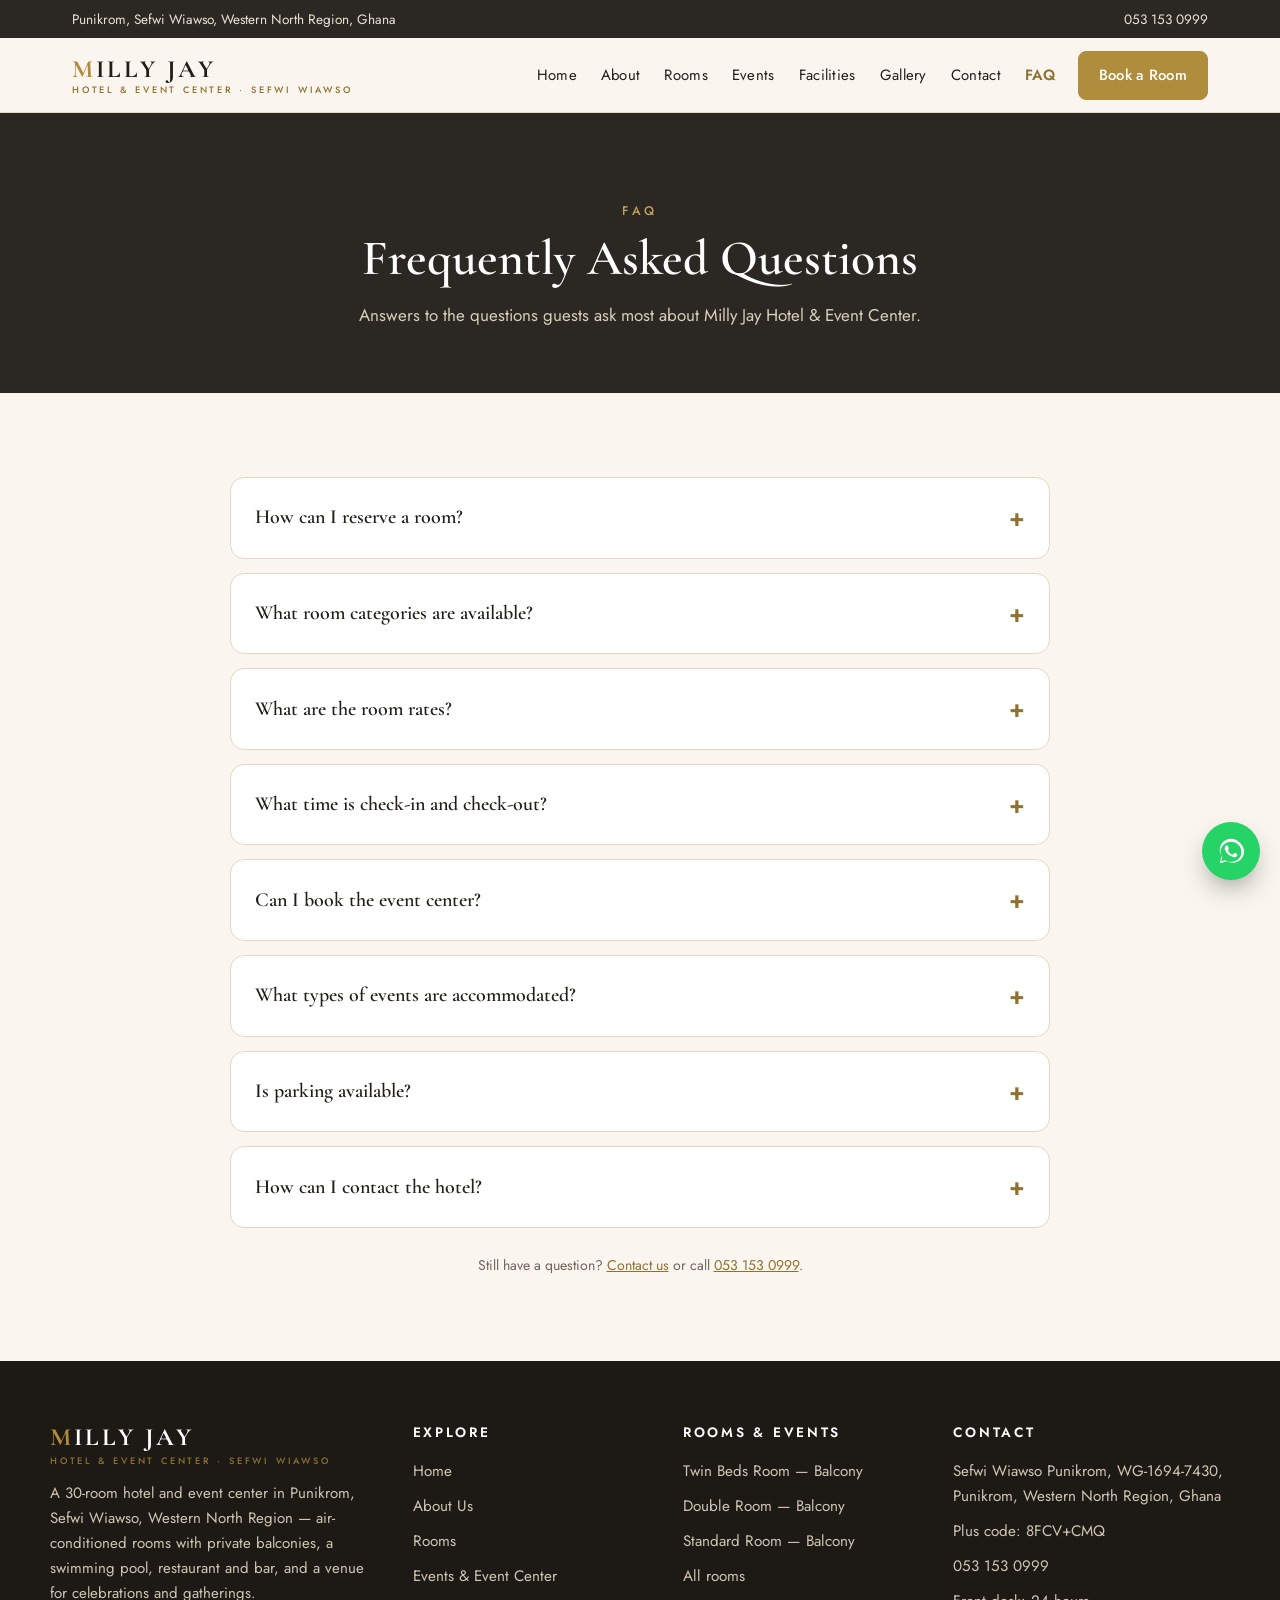
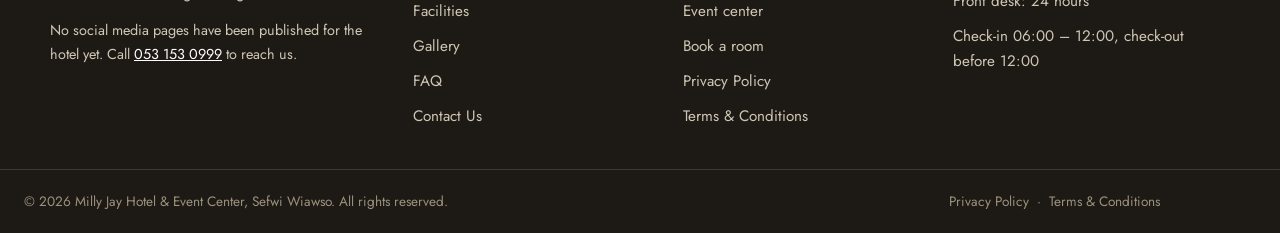
<file: faq.html>
<!DOCTYPE html>
<html lang="en">
<head>
<meta charset="utf-8">
<meta name="viewport" content="width=device-width, initial-scale=1">
<title>FAQ — Milly Jay Hotel & Event Center, Sefwi Wiawso</title>
<meta name="description" content="Frequently asked questions about Milly Jay Hotel & Event Center in Sefwi Wiawso: how to reserve a room, room rates, check-in and check-out times, the event center, parking and contact details.">
<link rel="canonical" href="https://millyjayhotel.example/faq.html">
<meta property="og:type" content="website">
<meta property="og:title" content="FAQ — Milly Jay Hotel & Event Center, Sefwi Wiawso">
<meta property="og:description" content="Frequently asked questions about Milly Jay Hotel & Event Center in Sefwi Wiawso: how to reserve a room, room rates, check-in and check-out times, the event center, parking and contact details.">
<meta property="og:url" content="https://millyjayhotel.example/faq.html">
<meta property="og:image" content="https://millyjayhotel.example/assets/photos/bedroom-2.jpg">
<meta property="og:site_name" content="Milly Jay Hotel &amp; Event Center">
<meta name="theme-color" content="#2b2723">
<link rel="icon" type="image/svg+xml" href="assets/favicon.svg">
<link rel="preconnect" href="https://fonts.googleapis.com">
<link rel="preconnect" href="https://fonts.gstatic.com" crossorigin>
<link href="https://fonts.googleapis.com/css2?family=Cormorant+Garamond:ital,wght@0,500;0,600;0,700;1,500&family=Jost:wght@400;500;600&display=swap" rel="stylesheet">
<link rel="stylesheet" href="assets/css/style.css">
<script type="application/ld+json">
{
  "@context": "https://schema.org",
  "@type": "Hotel",
  "name": "Milly Jay Hotel & Event Center",
  "description": "A 30-room hotel and event center in Punikrom, Sefwi Wiawso, Western North Region, Ghana — air-conditioned rooms with private balconies, swimming pool, restaurant and coffee shop, bar and lounge, free parking and free Wi-Fi.",
  "url": "https://millyjayhotel.example/",
  "telephone": "+233531530999",
  "numberOfRooms": 30,
  "aggregateRating": { "@type": "AggregateRating", "ratingValue": "4.2", "reviewCount": "22", "bestRating": "5" },
  "address": {
    "@type": "PostalAddress",
    "streetAddress": "Sefwi Wiawso Punikrom, WG-1694-7430",
    "addressLocality": "Punikrom, Sefwi Wiawso",
    "addressRegion": "Western North Region",
    "addressCountry": "GH"
  },
  "geo": { "@type": "GeoCoordinates", "latitude": 6.3135625, "longitude": -2.5023125 },
  "amenityFeature": [
    { "@type": "LocationFeatureSpecification", "name": "Swimming pool" },
    { "@type": "LocationFeatureSpecification", "name": "Restaurant" },
    { "@type": "LocationFeatureSpecification", "name": "Coffee shop" },
    { "@type": "LocationFeatureSpecification", "name": "Bar and lounge" },
    { "@type": "LocationFeatureSpecification", "name": "Free Wi-Fi" },
    { "@type": "LocationFeatureSpecification", "name": "Free self parking" },
    { "@type": "LocationFeatureSpecification", "name": "Laundry and dry cleaning" },
    { "@type": "LocationFeatureSpecification", "name": "24-hour front desk" },
    { "@type": "LocationFeatureSpecification", "name": "Breakfast" },
    { "@type": "LocationFeatureSpecification", "name": "Snooker" }
  ]
}
</script>
</head>
<body>
<div class="preview-bar" id="previewBar" role="timer" aria-label="Live preview expiry countdown">
  <div class="wrap preview-bar-inner">
    <span class="preview-label">Live preview expires in</span>
    <span class="preview-count" id="previewCount"><span class="preview-num"><b id="pvDays">07</b><i>days</i></span><span class="preview-sep">:</span><span class="preview-num"><b id="pvHours">22</b><i>hrs</i></span><span class="preview-sep">:</span><span class="preview-num"><b id="pvMins">14</b><i>min</i></span><span class="preview-sep">:</span><span class="preview-num"><b id="pvSecs">00</b><i>sec</i></span></span>
    <span class="preview-note">Temporary preview &mdash; taken offline when the timer reaches zero.</span>
  </div>
</div>
<div class="topbar"><div class="wrap">
      <span>Punikrom, Sefwi Wiawso, Western North Region, Ghana</span>
      <span class="tb-right"><span><a href="tel:0531530999">053 153 0999</a></span></span>
    </div></div>
    <header class="site-header"><div class="wrap">
      <a class="wordmark" href="index.html"><span class="m-mark">M</span>ILLY JAY<small>HOTEL &amp; EVENT CENTER &middot; SEFWI WIAWSO</small></a>
      <button class="nav-toggle" aria-label="Open menu" aria-expanded="false"><span></span><span></span><span></span></button>
      <nav class="main-nav" aria-label="Main navigation"><a href="index.html">Home</a><a href="about.html">About</a><a href="rooms.html">Rooms</a><a href="events.html">Events</a><a href="facilities.html">Facilities</a><a href="gallery.html">Gallery</a><a href="contact.html">Contact</a><a href="faq.html" class="active">FAQ</a><a class="btn" href="contact.html#book">Book a Room</a></nav>
    </div></header>
<main>
<section class="page-hero"><div class="wrap"><p class="eyebrow">FAQ</p><h1>Frequently Asked Questions</h1><p>Answers to the questions guests ask most about Milly Jay Hotel &amp; Event Center.</p></div></section>

  <section class="section"><div class="wrap">
    <div class="faq-list">
      <details class="faq-item reveal"><summary>How can I reserve a room?</summary><div class="faq-a"><p>Use the booking form on this website or call the hotel on <a href="tel:0531530999">053 153 0999</a>. Your enquiry opens in WhatsApp and the hotel will confirm availability and your reservation. The form alone does not confirm a booking — the hotel confirms it.</p></div></details>
      <details class="faq-item reveal"><summary>What room categories are available?</summary><div class="faq-a"><p>Three room types are shown on this website: the Twin Beds Room with a private balcony, the Double Room with a private balcony and the Standard Room with a private balcony. The hotel has 30 rooms in total. Further room categories, bed configurations and occupancy are confirmed by the hotel on enquiry.</p></div></details>
      <details class="faq-item reveal"><summary>What are the room rates?</summary><div class="faq-a"><p>Rooms start from GH₵369 per night. Exact rates for each room type are confirmed by the hotel on enquiry.</p></div></details>
      <details class="faq-item reveal"><summary>What time is check-in and check-out?</summary><div class="faq-a"><p>Booking sites list check-in from 06:00 to 12:00 and check-out before 12:00. The hotel will confirm its check-in and check-out times — please ask when you book.</p></div></details>
      <details class="faq-item reveal"><summary>Can I book the event center?</summary><div class="faq-a"><p>Yes. Use the event enquiry form on the Events page or call <a href="tel:0531530999">053 153 0999</a>. Capacity, packages, catering and pricing are confirmed by the hotel for each event.</p></div></details>
      <details class="faq-item reveal"><summary>What types of events are accommodated?</summary><div class="faq-a"><p>Weddings and engagements, birthday celebrations, corporate events, conferences and meetings, anniversaries, naming ceremonies, private celebrations and other social gatherings — each subject to management confirmation.</p></div></details>
      <details class="faq-item reveal"><summary>Is parking available?</summary><div class="faq-a"><p>Yes — free self parking is available on site for guests.</p></div></details>
      <details class="faq-item reveal"><summary>How can I contact the hotel?</summary><div class="faq-a"><p>Call the hotel on <a href="tel:0531530999">053 153 0999</a>. The hotel is in Punikrom, Sefwi Wiawso, Western North Region, Ghana (plus code 8FCV+CMQ). No email address has been published for the hotel yet.</p></div></details>
    </div>
    <p class="note">Still have a question? <a href="contact.html" style="color:var(--gold-dark);text-decoration:underline">Contact us</a> or call <a href="tel:0531530999" style="color:var(--gold-dark);text-decoration:underline">053 153 0999</a>.</p>
  </div></section>
</main>
<footer class="site-footer"><div class="wrap foot-grid">
      <div>
        <a class="wordmark" href="index.html"><span class="m-mark">M</span>ILLY JAY<small>HOTEL &amp; EVENT CENTER &middot; SEFWI WIAWSO</small></a>
        <p style="margin-top:16px">A 30-room hotel and event center in Punikrom, Sefwi Wiawso, Western North Region — air-conditioned rooms with private balconies, a swimming pool, restaurant and bar, and a venue for celebrations and gatherings.</p>
        <p style="margin-top:14px;font-size:.9rem">No social media pages have been published for the hotel yet. Call <a href="tel:0531530999" style="color:#fff;text-decoration:underline">053 153 0999</a> to reach us.</p>
      </div>
      <div>
        <h4>Explore</h4>
        <ul>
          <li><a href="index.html">Home</a></li>
          <li><a href="about.html">About Us</a></li>
          <li><a href="rooms.html">Rooms</a></li>
          <li><a href="events.html">Events &amp; Event Center</a></li>
          <li><a href="facilities.html">Facilities</a></li>
          <li><a href="gallery.html">Gallery</a></li>
          <li><a href="faq.html">FAQ</a></li>
          <li><a href="contact.html">Contact Us</a></li>
        </ul>
      </div>
      <div>
        <h4>Rooms &amp; Events</h4>
        <ul>
          <li><a href="room-twin-beds.html">Twin Beds Room — Balcony</a></li>
          <li><a href="room-double.html">Double Room — Balcony</a></li>
          <li><a href="room-standard.html">Standard Room — Balcony</a></li>
          <li><a href="rooms.html">All rooms</a></li>
          <li><a href="events.html">Event center</a></li>
          <li><a href="contact.html#book">Book a room</a></li>
          <li><a href="privacy.html">Privacy Policy</a></li>
          <li><a href="terms.html">Terms &amp; Conditions</a></li>
        </ul>
      </div>
      <div>
        <h4>Contact</h4>
        <ul>
          <li>Sefwi Wiawso Punikrom, WG-1694-7430, Punikrom, Western North Region, Ghana</li>
          <li>Plus code: 8FCV+CMQ</li>
          <li><a href="tel:0531530999">053 153 0999</a></li>
          <li>Front desk: 24 hours</li>
          <li>Check-in 06:00 – 12:00, check-out before 12:00</li>
        </ul>
      </div>
    </div>
    <div class="foot-bottom"><div class="wrap">
      <span>&copy; <span id="year">2026</span> Milly Jay Hotel &amp; Event Center, Sefwi Wiawso. All rights reserved.</span>
      <span><a href="privacy.html">Privacy Policy</a> &nbsp;&middot;&nbsp; <a href="terms.html">Terms &amp; Conditions</a></span>
    </div></div></footer>
    <a class="wa-float" href="#" data-wa data-wa-msg="Hello Milly Jay Hotel, I would like to enquire about room availability and reservation." aria-label="Chat with Milly Jay Hotel on WhatsApp"><svg viewBox="0 0 32 32" fill="currentColor"><path d="M16 3C9.4 3 4 8.4 4 15c0 2.4.7 4.6 2 6.5L4 29l7.7-2c1.8 1 3.9 1.5 6 1.5h.3c6.6 0 12-5.4 12-12S22.6 3 16 3zm0 24.5c-1.9 0-3.8-.5-5.4-1.5l-.4-.2-4.6 1.2 1.2-4.4-.3-.4C5.4 20.7 4.9 19 4.9 17.3 4.9 11.2 9.9 6.2 16 6.2S27.1 11.2 27.1 17.3 22.1 27.5 16 27.5zm6.3-8.2c-.3-.2-2-1-2.3-1.1-.3-.1-.5-.2-.8.2-.2.3-.9 1.1-1.1 1.3-.2.2-.4.2-.7.1-.3-.2-1.4-.5-2.7-1.7-1-.9-1.7-2-1.9-2.3-.2-.3 0-.5.1-.7l.5-.6c.2-.2.2-.4.3-.6.1-.2 0-.4 0-.6-.1-.2-.8-1.8-1-2.5-.3-.6-.5-.6-.8-.6h-.6c-.2 0-.6.1-.9.4-.3.3-1.1 1.1-1.1 2.7s1.2 3.1 1.3 3.4c.2.2 2.3 3.6 5.7 5 3.4 1.4 3.4 1 4 .9.6-.1 2-0.8 2.2-1.6.3-.8.3-1.4.2-1.6-.1-.1-.3-.2-.7-.4z"/></svg></a>
    <script src="assets/js/site.js"></script>
<div class="preview-expired" id="previewExpired" hidden>
  <div class="preview-expired-card">
    <h2>This preview has expired.</h2>
    <p>This temporary preview of the Milly Jay Hotel &amp; Event Center website was taken offline on 2 December 2026.</p>
    <p>Contact us for the live website.</p>
  </div>
</div>
</body></html>
</file>
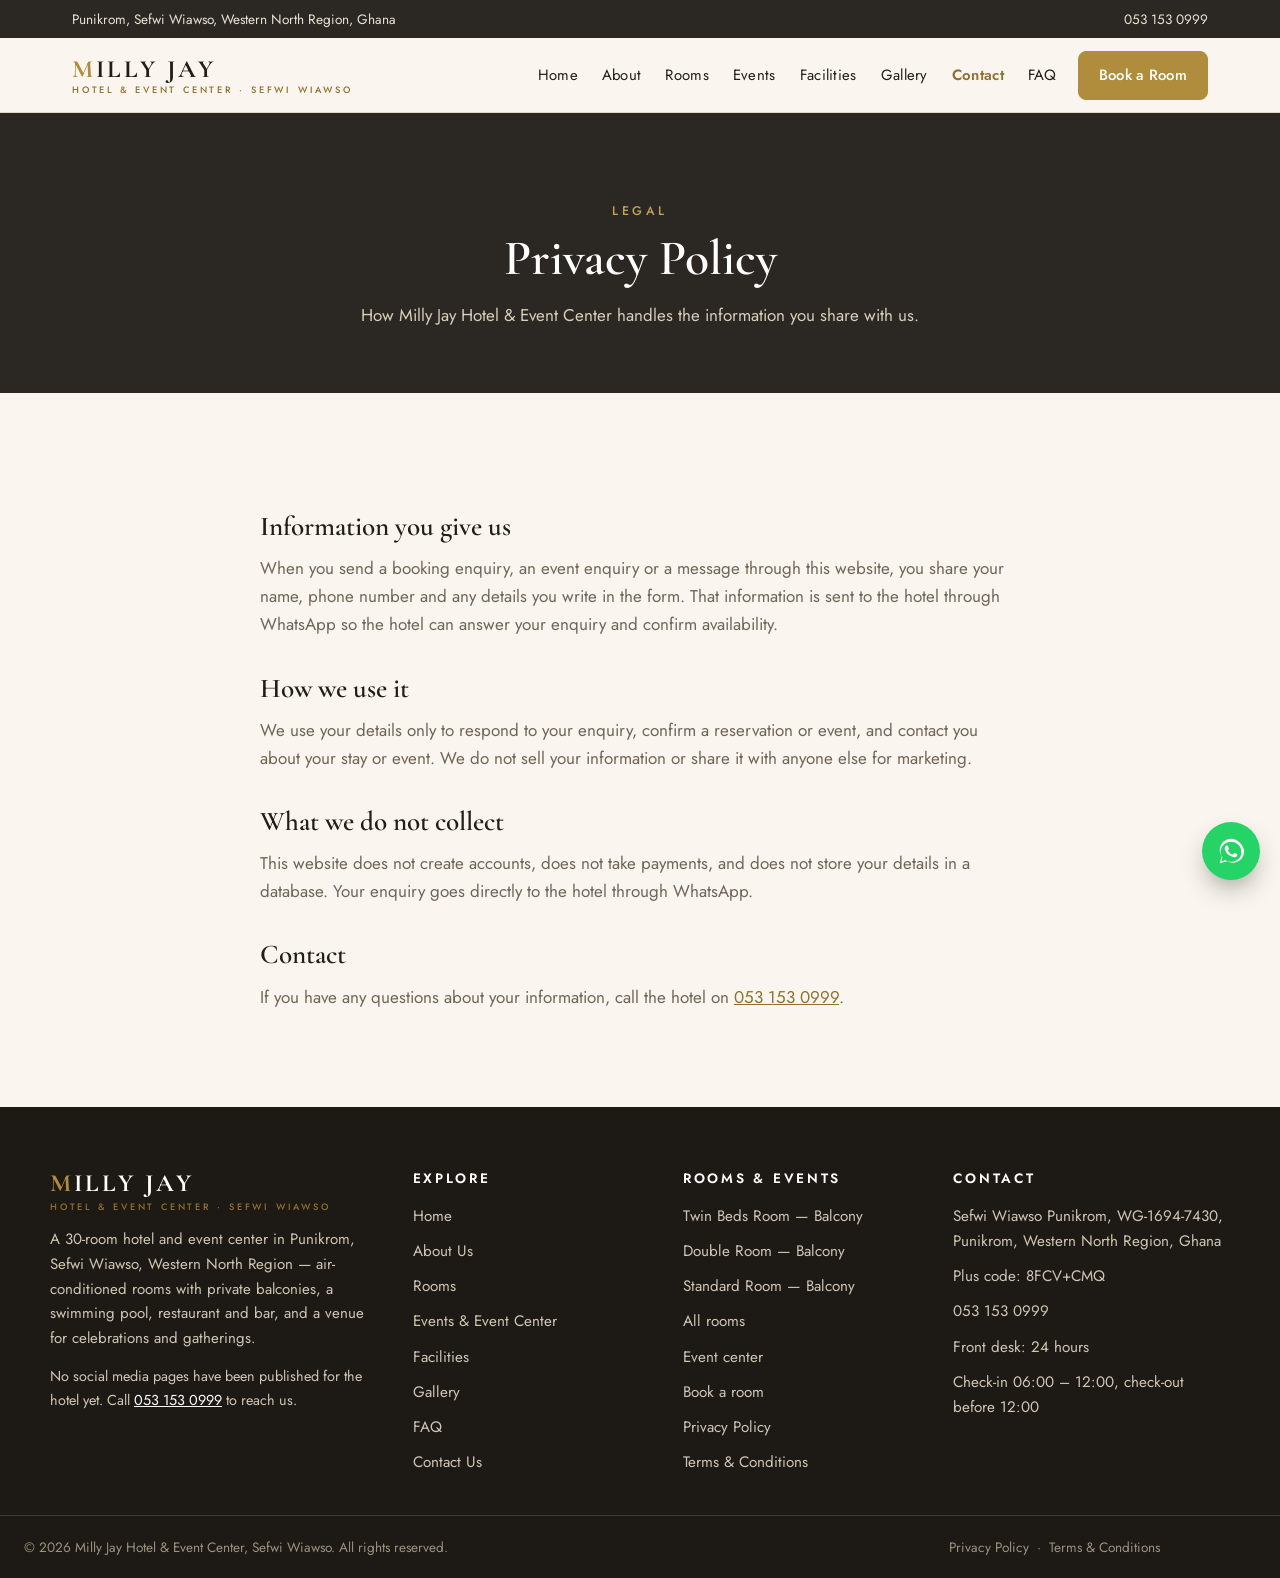
<file: privacy.html>
<!DOCTYPE html>
<html lang="en">
<head>
<meta charset="utf-8">
<meta name="viewport" content="width=device-width, initial-scale=1">
<title>Privacy Policy — Milly Jay Hotel & Event Center</title>
<meta name="description" content="Privacy policy for Milly Jay Hotel & Event Center in Sefwi Wiawso: how the hotel handles the information you share when you send a booking or event enquiry.">
<link rel="canonical" href="https://millyjayhotel.example/privacy.html">
<meta property="og:type" content="website">
<meta property="og:title" content="Privacy Policy — Milly Jay Hotel & Event Center">
<meta property="og:description" content="Privacy policy for Milly Jay Hotel & Event Center in Sefwi Wiawso: how the hotel handles the information you share when you send a booking or event enquiry.">
<meta property="og:url" content="https://millyjayhotel.example/privacy.html">
<meta property="og:image" content="https://millyjayhotel.example/assets/photos/bedroom-2.jpg">
<meta property="og:site_name" content="Milly Jay Hotel &amp; Event Center">
<meta name="theme-color" content="#2b2723">
<link rel="icon" type="image/svg+xml" href="assets/favicon.svg">
<link rel="preconnect" href="https://fonts.googleapis.com">
<link rel="preconnect" href="https://fonts.gstatic.com" crossorigin>
<link href="https://fonts.googleapis.com/css2?family=Cormorant+Garamond:ital,wght@0,500;0,600;0,700;1,500&family=Jost:wght@400;500;600&display=swap" rel="stylesheet">
<link rel="stylesheet" href="assets/css/style.css">
<script type="application/ld+json">
{
  "@context": "https://schema.org",
  "@type": "Hotel",
  "name": "Milly Jay Hotel & Event Center",
  "description": "A 30-room hotel and event center in Punikrom, Sefwi Wiawso, Western North Region, Ghana — air-conditioned rooms with private balconies, swimming pool, restaurant and coffee shop, bar and lounge, free parking and free Wi-Fi.",
  "url": "https://millyjayhotel.example/",
  "telephone": "+233531530999",
  "numberOfRooms": 30,
  "aggregateRating": { "@type": "AggregateRating", "ratingValue": "4.2", "reviewCount": "22", "bestRating": "5" },
  "address": {
    "@type": "PostalAddress",
    "streetAddress": "Sefwi Wiawso Punikrom, WG-1694-7430",
    "addressLocality": "Punikrom, Sefwi Wiawso",
    "addressRegion": "Western North Region",
    "addressCountry": "GH"
  },
  "geo": { "@type": "GeoCoordinates", "latitude": 6.3135625, "longitude": -2.5023125 },
  "amenityFeature": [
    { "@type": "LocationFeatureSpecification", "name": "Swimming pool" },
    { "@type": "LocationFeatureSpecification", "name": "Restaurant" },
    { "@type": "LocationFeatureSpecification", "name": "Coffee shop" },
    { "@type": "LocationFeatureSpecification", "name": "Bar and lounge" },
    { "@type": "LocationFeatureSpecification", "name": "Free Wi-Fi" },
    { "@type": "LocationFeatureSpecification", "name": "Free self parking" },
    { "@type": "LocationFeatureSpecification", "name": "Laundry and dry cleaning" },
    { "@type": "LocationFeatureSpecification", "name": "24-hour front desk" },
    { "@type": "LocationFeatureSpecification", "name": "Breakfast" },
    { "@type": "LocationFeatureSpecification", "name": "Snooker" }
  ]
}
</script>
</head>
<body>
<div class="preview-bar" id="previewBar" role="timer" aria-label="Live preview expiry countdown">
  <div class="wrap preview-bar-inner">
    <span class="preview-label">Live preview expires in</span>
    <span class="preview-count" id="previewCount"><span class="preview-num"><b id="pvDays">07</b><i>days</i></span><span class="preview-sep">:</span><span class="preview-num"><b id="pvHours">22</b><i>hrs</i></span><span class="preview-sep">:</span><span class="preview-num"><b id="pvMins">14</b><i>min</i></span><span class="preview-sep">:</span><span class="preview-num"><b id="pvSecs">00</b><i>sec</i></span></span>
    <span class="preview-note">Temporary preview &mdash; taken offline when the timer reaches zero.</span>
  </div>
</div>
<div class="topbar"><div class="wrap">
      <span>Punikrom, Sefwi Wiawso, Western North Region, Ghana</span>
      <span class="tb-right"><span><a href="tel:0531530999">053 153 0999</a></span></span>
    </div></div>
    <header class="site-header"><div class="wrap">
      <a class="wordmark" href="index.html"><span class="m-mark">M</span>ILLY JAY<small>HOTEL &amp; EVENT CENTER &middot; SEFWI WIAWSO</small></a>
      <button class="nav-toggle" aria-label="Open menu" aria-expanded="false"><span></span><span></span><span></span></button>
      <nav class="main-nav" aria-label="Main navigation"><a href="index.html">Home</a><a href="about.html">About</a><a href="rooms.html">Rooms</a><a href="events.html">Events</a><a href="facilities.html">Facilities</a><a href="gallery.html">Gallery</a><a href="contact.html" class="active">Contact</a><a href="faq.html">FAQ</a><a class="btn" href="contact.html#book">Book a Room</a></nav>
    </div></header>
<main>
<section class="page-hero"><div class="wrap"><p class="eyebrow">Legal</p><h1>Privacy Policy</h1><p>How Milly Jay Hotel &amp; Event Center handles the information you share with us.</p></div></section>

  <section class="section"><div class="wrap"><div class="prose">
    <h2>Information you give us</h2>
    <p>When you send a booking enquiry, an event enquiry or a message through this website, you share your name, phone number and any details you write in the form. That information is sent to the hotel through WhatsApp so the hotel can answer your enquiry and confirm availability.</p>
    <h2>How we use it</h2>
    <p>We use your details only to respond to your enquiry, confirm a reservation or event, and contact you about your stay or event. We do not sell your information or share it with anyone else for marketing.</p>
    <h2>What we do not collect</h2>
    <p>This website does not create accounts, does not take payments, and does not store your details in a database. Your enquiry goes directly to the hotel through WhatsApp.</p>
    <h2>Contact</h2>
    <p>If you have any questions about your information, call the hotel on <a href="tel:0531530999">053 153 0999</a>.</p>
  </div></div></section>
</main>
<footer class="site-footer"><div class="wrap foot-grid">
      <div>
        <a class="wordmark" href="index.html"><span class="m-mark">M</span>ILLY JAY<small>HOTEL &amp; EVENT CENTER &middot; SEFWI WIAWSO</small></a>
        <p style="margin-top:16px">A 30-room hotel and event center in Punikrom, Sefwi Wiawso, Western North Region — air-conditioned rooms with private balconies, a swimming pool, restaurant and bar, and a venue for celebrations and gatherings.</p>
        <p style="margin-top:14px;font-size:.9rem">No social media pages have been published for the hotel yet. Call <a href="tel:0531530999" style="color:#fff;text-decoration:underline">053 153 0999</a> to reach us.</p>
      </div>
      <div>
        <h4>Explore</h4>
        <ul>
          <li><a href="index.html">Home</a></li>
          <li><a href="about.html">About Us</a></li>
          <li><a href="rooms.html">Rooms</a></li>
          <li><a href="events.html">Events &amp; Event Center</a></li>
          <li><a href="facilities.html">Facilities</a></li>
          <li><a href="gallery.html">Gallery</a></li>
          <li><a href="faq.html">FAQ</a></li>
          <li><a href="contact.html">Contact Us</a></li>
        </ul>
      </div>
      <div>
        <h4>Rooms &amp; Events</h4>
        <ul>
          <li><a href="room-twin-beds.html">Twin Beds Room — Balcony</a></li>
          <li><a href="room-double.html">Double Room — Balcony</a></li>
          <li><a href="room-standard.html">Standard Room — Balcony</a></li>
          <li><a href="rooms.html">All rooms</a></li>
          <li><a href="events.html">Event center</a></li>
          <li><a href="contact.html#book">Book a room</a></li>
          <li><a href="privacy.html">Privacy Policy</a></li>
          <li><a href="terms.html">Terms &amp; Conditions</a></li>
        </ul>
      </div>
      <div>
        <h4>Contact</h4>
        <ul>
          <li>Sefwi Wiawso Punikrom, WG-1694-7430, Punikrom, Western North Region, Ghana</li>
          <li>Plus code: 8FCV+CMQ</li>
          <li><a href="tel:0531530999">053 153 0999</a></li>
          <li>Front desk: 24 hours</li>
          <li>Check-in 06:00 – 12:00, check-out before 12:00</li>
        </ul>
      </div>
    </div>
    <div class="foot-bottom"><div class="wrap">
      <span>&copy; <span id="year">2026</span> Milly Jay Hotel &amp; Event Center, Sefwi Wiawso. All rights reserved.</span>
      <span><a href="privacy.html">Privacy Policy</a> &nbsp;&middot;&nbsp; <a href="terms.html">Terms &amp; Conditions</a></span>
    </div></div></footer>
    <a class="wa-float" href="#" data-wa data-wa-msg="Hello Milly Jay Hotel, I would like to enquire about room availability and reservation." aria-label="Chat with Milly Jay Hotel on WhatsApp"><svg viewBox="0 0 32 32" fill="currentColor"><path d="M16 3C9.4 3 4 8.4 4 15c0 2.4.7 4.6 2 6.5L4 29l7.7-2c1.8 1 3.9 1.5 6 1.5h.3c6.6 0 12-5.4 12-12S22.6 3 16 3zm0 24.5c-1.9 0-3.8-.5-5.4-1.5l-.4-.2-4.6 1.2 1.2-4.4-.3-.4C5.4 20.7 4.9 19 4.9 17.3 4.9 11.2 9.9 6.2 16 6.2S27.1 11.2 27.1 17.3 22.1 27.5 16 27.5zm6.3-8.2c-.3-.2-2-1-2.3-1.1-.3-.1-.5-.2-.8.2-.2.3-.9 1.1-1.1 1.3-.2.2-.4.2-.7.1-.3-.2-1.4-.5-2.7-1.7-1-.9-1.7-2-1.9-2.3-.2-.3 0-.5.1-.7l.5-.6c.2-.2.2-.4.3-.6.1-.2 0-.4 0-.6-.1-.2-.8-1.8-1-2.5-.3-.6-.5-.6-.8-.6h-.6c-.2 0-.6.1-.9.4-.3.3-1.1 1.1-1.1 2.7s1.2 3.1 1.3 3.4c.2.2 2.3 3.6 5.7 5 3.4 1.4 3.4 1 4 .9.6-.1 2-0.8 2.2-1.6.3-.8.3-1.4.2-1.6-.1-.1-.3-.2-.7-.4z"/></svg></a>
    <script src="assets/js/site.js"></script>
<div class="preview-expired" id="previewExpired" hidden>
  <div class="preview-expired-card">
    <h2>This preview has expired.</h2>
    <p>This temporary preview of the Milly Jay Hotel &amp; Event Center website was taken offline on 2 December 2026.</p>
    <p>Contact us for the live website.</p>
  </div>
</div>
</body></html>
</file>
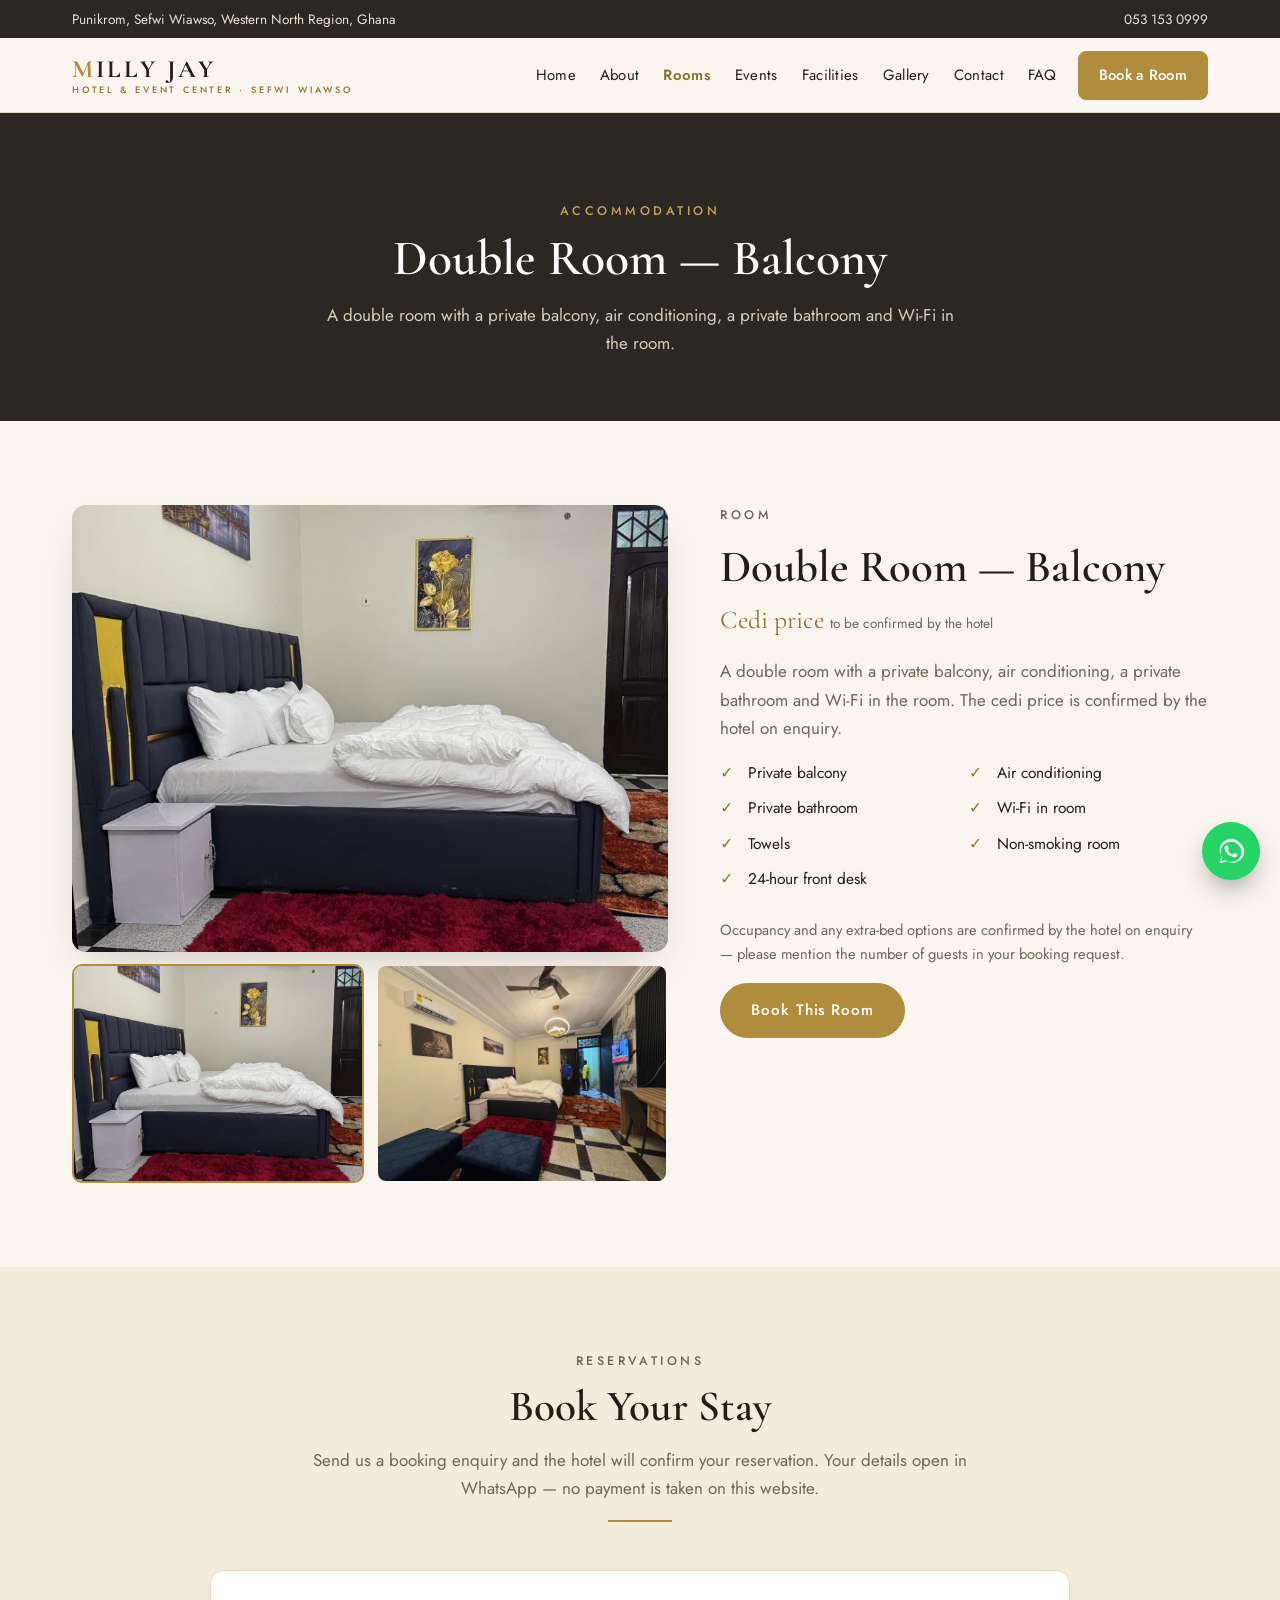
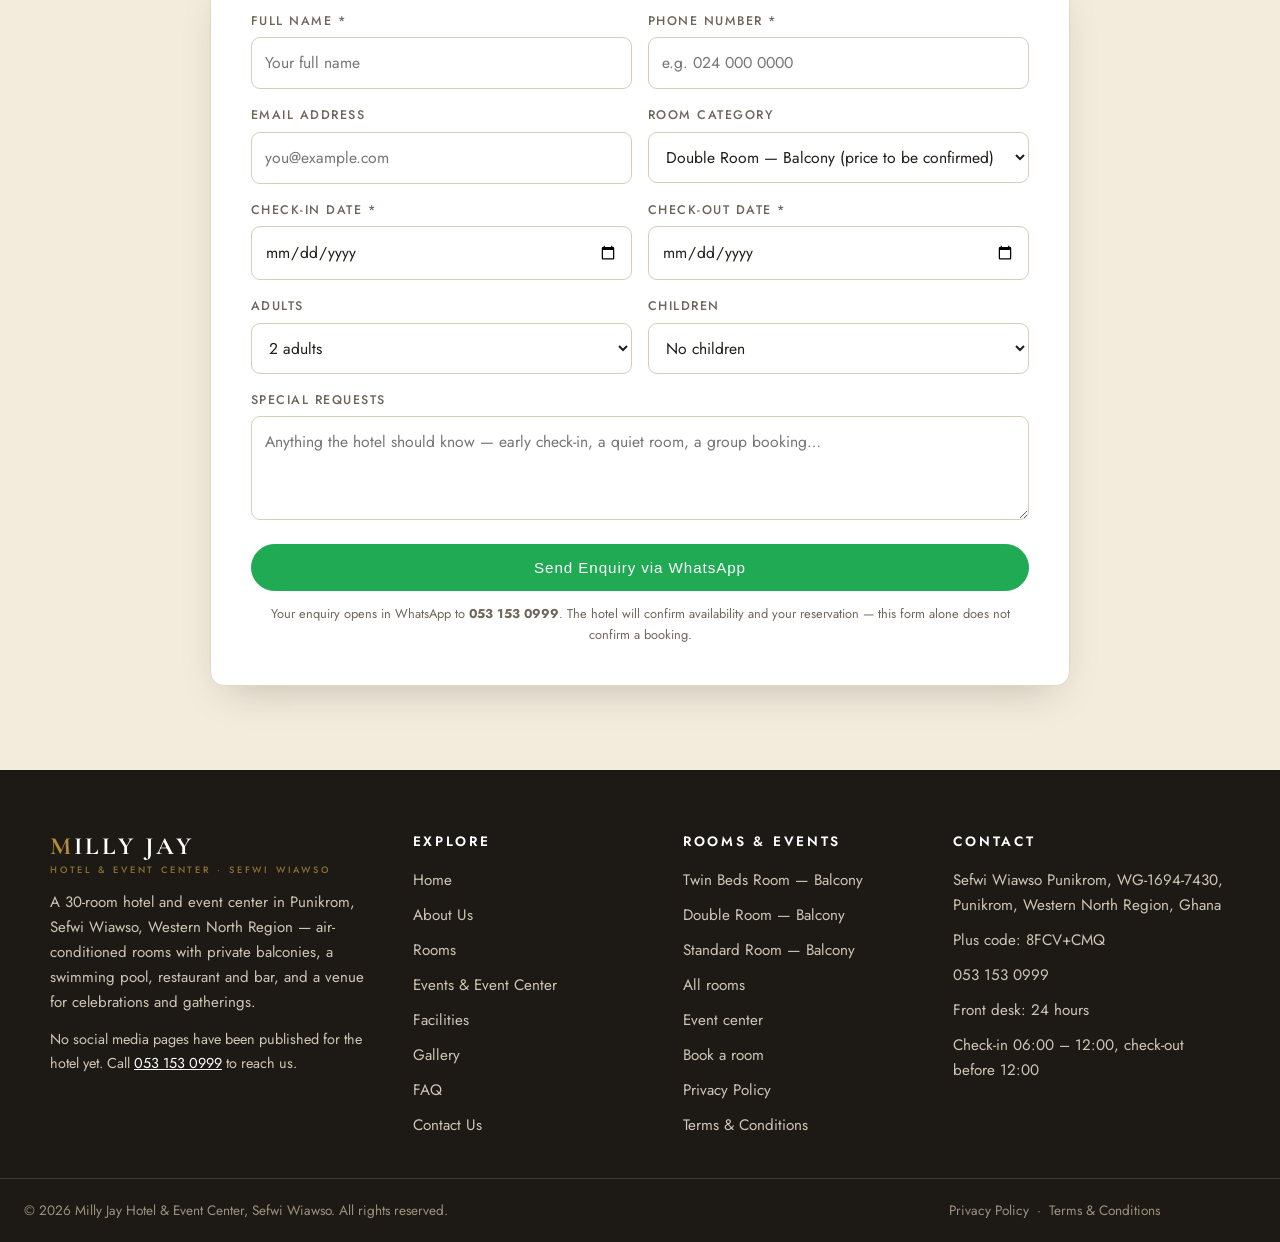
<file: room-double.html>
<!DOCTYPE html>
<html lang="en">
<head>
<meta charset="utf-8">
<meta name="viewport" content="width=device-width, initial-scale=1">
<title>Double Room — Balcony | Milly Jay Hotel & Event Center</title>
<meta name="description" content="Double Room with private balcony at Milly Jay Hotel & Event Center, Sefwi Wiawso — air conditioning, private bathroom, Wi-Fi in room. Cedi price confirmed by the hotel on enquiry.">
<link rel="canonical" href="https://millyjayhotel.example/room-double.html">
<meta property="og:type" content="website">
<meta property="og:title" content="Double Room — Balcony | Milly Jay Hotel & Event Center">
<meta property="og:description" content="Double Room with private balcony at Milly Jay Hotel & Event Center, Sefwi Wiawso — air conditioning, private bathroom, Wi-Fi in room. Cedi price confirmed by the hotel on enquiry.">
<meta property="og:url" content="https://millyjayhotel.example/room-double.html">
<meta property="og:image" content="https://millyjayhotel.example/assets/photos/room-maps-3.jpg">
<meta property="og:site_name" content="Milly Jay Hotel &amp; Event Center">
<meta name="theme-color" content="#2b2723">
<link rel="icon" type="image/svg+xml" href="assets/favicon.svg">
<link rel="preconnect" href="https://fonts.googleapis.com">
<link rel="preconnect" href="https://fonts.gstatic.com" crossorigin>
<link href="https://fonts.googleapis.com/css2?family=Cormorant+Garamond:ital,wght@0,500;0,600;0,700;1,500&family=Jost:wght@400;500;600&display=swap" rel="stylesheet">
<link rel="stylesheet" href="assets/css/style.css">
<script type="application/ld+json">
{
  "@context": "https://schema.org",
  "@type": "Hotel",
  "name": "Milly Jay Hotel & Event Center",
  "description": "A 30-room hotel and event center in Punikrom, Sefwi Wiawso, Western North Region, Ghana — air-conditioned rooms with private balconies, swimming pool, restaurant and coffee shop, bar and lounge, free parking and free Wi-Fi.",
  "url": "https://millyjayhotel.example/",
  "telephone": "+233531530999",
  "numberOfRooms": 30,
  "aggregateRating": { "@type": "AggregateRating", "ratingValue": "4.2", "reviewCount": "22", "bestRating": "5" },
  "address": {
    "@type": "PostalAddress",
    "streetAddress": "Sefwi Wiawso Punikrom, WG-1694-7430",
    "addressLocality": "Punikrom, Sefwi Wiawso",
    "addressRegion": "Western North Region",
    "addressCountry": "GH"
  },
  "geo": { "@type": "GeoCoordinates", "latitude": 6.3135625, "longitude": -2.5023125 },
  "amenityFeature": [
    { "@type": "LocationFeatureSpecification", "name": "Swimming pool" },
    { "@type": "LocationFeatureSpecification", "name": "Restaurant" },
    { "@type": "LocationFeatureSpecification", "name": "Coffee shop" },
    { "@type": "LocationFeatureSpecification", "name": "Bar and lounge" },
    { "@type": "LocationFeatureSpecification", "name": "Free Wi-Fi" },
    { "@type": "LocationFeatureSpecification", "name": "Free self parking" },
    { "@type": "LocationFeatureSpecification", "name": "Laundry and dry cleaning" },
    { "@type": "LocationFeatureSpecification", "name": "24-hour front desk" },
    { "@type": "LocationFeatureSpecification", "name": "Breakfast" },
    { "@type": "LocationFeatureSpecification", "name": "Snooker" }
  ]
}
</script>
</head>
<body>
<div class="preview-bar" id="previewBar" role="timer" aria-label="Live preview expiry countdown">
  <div class="wrap preview-bar-inner">
    <span class="preview-label">Live preview expires in</span>
    <span class="preview-count" id="previewCount"><span class="preview-num"><b id="pvDays">07</b><i>days</i></span><span class="preview-sep">:</span><span class="preview-num"><b id="pvHours">22</b><i>hrs</i></span><span class="preview-sep">:</span><span class="preview-num"><b id="pvMins">14</b><i>min</i></span><span class="preview-sep">:</span><span class="preview-num"><b id="pvSecs">00</b><i>sec</i></span></span>
    <span class="preview-note">Temporary preview &mdash; taken offline when the timer reaches zero.</span>
  </div>
</div>
<div class="topbar"><div class="wrap">
      <span>Punikrom, Sefwi Wiawso, Western North Region, Ghana</span>
      <span class="tb-right"><span><a href="tel:0531530999">053 153 0999</a></span></span>
    </div></div>
    <header class="site-header"><div class="wrap">
      <a class="wordmark" href="index.html"><span class="m-mark">M</span>ILLY JAY<small>HOTEL &amp; EVENT CENTER &middot; SEFWI WIAWSO</small></a>
      <button class="nav-toggle" aria-label="Open menu" aria-expanded="false"><span></span><span></span><span></span></button>
      <nav class="main-nav" aria-label="Main navigation"><a href="index.html">Home</a><a href="about.html">About</a><a href="rooms.html" class="active">Rooms</a><a href="events.html">Events</a><a href="facilities.html">Facilities</a><a href="gallery.html">Gallery</a><a href="contact.html">Contact</a><a href="faq.html">FAQ</a><a class="btn" href="contact.html#book">Book a Room</a></nav>
    </div></header>
<main>
<section class="page-hero"><div class="wrap"><p class="eyebrow">Accommodation</p><h1>Double Room — Balcony</h1><p>A double room with a private balcony, air conditioning, a private bathroom and Wi-Fi in the room.</p></div></section>

  <section class="section"><div class="wrap">
    <div class="room-detail">
      <div class="reveal">
        <div class="img-frame"><img src="assets/photos/room-maps-3.jpg" alt="Double Room at Milly Jay Hotel — double bed with white bedding, dark blue headboard and red rug"></div>
        <div class="thumb-row" style="grid-template-columns:repeat(2,1fr)">
          <img src="assets/photos/room-maps-3.jpg" alt="Double Room at Milly Jay Hotel — double bed with white bedding, dark blue headboard and red rug" data-full="assets/photos/room-maps-3.jpg" class="active" loading="lazy">
          <img src="assets/photos/room-maps-1.jpg" alt="Guest bedroom at Milly Jay Hotel — double bed, white bedding, black padded headboard and ceiling fan" data-full="assets/photos/room-maps-1.jpg" loading="lazy">
        </div>
      </div>
      <div class="reveal">
        <p class="eyebrow">Room</p>
        <h1>Double Room — Balcony</h1>
        <p class="price">Cedi price <small>to be confirmed by the hotel</small></p>
        <p>A double room with a private balcony, air conditioning, a private bathroom and Wi-Fi in the room. The cedi price is confirmed by the hotel on enquiry.</p>
        <ul class="feat-list">
          <li>Private balcony</li>
          <li>Air conditioning</li>
          <li>Private bathroom</li>
          <li>Wi-Fi in room</li>
          <li>Towels</li>
          <li>Non-smoking room</li>
          <li>24-hour front desk</li>
        </ul>
        <p style="font-size:.92rem">Occupancy and any extra-bed options are confirmed by the hotel on enquiry — please mention the number of guests in your booking request.</p>
        <a class="btn" href="#book" data-book-room="Double Room — Balcony">Book This Room</a>
      </div>
    </div>
  </div></section>
<section class="section booking" id="book"><div class="wrap">
      <div class="sec-head reveal"><p class="eyebrow">Reservations</p><h2>Book Your Stay</h2><p>Send us a booking enquiry and the hotel will confirm your reservation. Your details open in WhatsApp — no payment is taken on this website.</p><div class="gold-rule"></div></div>
      <form class="booking-form form-card reveal" novalidate>
        <div class="form-error" role="alert"></div>
        <div class="form-fields">
          <div class="form-grid">
            <div class="field"><label for="bf-name">Full name *</label><input id="bf-name" name="name" type="text" autocomplete="name" placeholder="Your full name" required></div>
            <div class="field"><label for="bf-phone">Phone number *</label><input id="bf-phone" name="phone" type="tel" autocomplete="tel" placeholder="e.g. 024 000 0000" required></div>
            <div class="field"><label for="bf-email">Email address</label><input id="bf-email" name="email" type="email" autocomplete="email" placeholder="you@example.com"></div>
            <div class="field"><label for="bf-room">Room category</label><select id="bf-room" name="room"><option value="Twin Beds Room — Balcony">Twin Beds Room — Balcony (from GH₵369 / night)</option><option value="Double Room — Balcony" selected>Double Room — Balcony (price to be confirmed)</option><option value="Standard Room — Balcony">Standard Room — Balcony (price to be confirmed)</option><option value="Other — to be confirmed">Other / to be confirmed</option></select></div>
            <div class="field"><label for="bf-in">Check-in date *</label><input id="bf-in" name="checkin" type="date" required></div>
            <div class="field"><label for="bf-out">Check-out date *</label><input id="bf-out" name="checkout" type="date" required></div>
            <div class="field"><label for="bf-adults">Adults</label><select id="bf-adults" name="adults"><option>1 adult</option><option selected>2 adults</option><option>3 adults</option><option>4 adults</option><option>5+ adults</option></select></div>
            <div class="field"><label for="bf-children">Children</label><select id="bf-children" name="children"><option selected>No children</option><option>1 child</option><option>2 children</option><option>3 children</option><option>4+ children</option></select></div>
            <div class="field full"><label for="bf-req">Special requests</label><textarea id="bf-req" name="requests" rows="3" placeholder="Anything the hotel should know — early check-in, a quiet room, a group booking…"></textarea></div>
            <div class="field full"><button class="btn whatsapp block" type="submit">Send Enquiry via WhatsApp</button>
            <p class="hint" style="text-align:center;margin-top:12px">Your enquiry opens in WhatsApp to <b>053 153 0999</b>. The hotel will confirm availability and your reservation — this form alone does not confirm a booking.</p></div>
          </div>
        </div>
        <div class="form-ok">
          <div class="tick">✓</div>
          <h3>Your enquiry has been prepared</h3>
          <p>WhatsApp should now be open with your booking details ready to send. The hotel will confirm availability and your reservation. If WhatsApp did not open, please call <a href="tel:0531530999">053 153 0999</a>.</p>
          <button class="btn ghost-dark" type="button" data-again>Send another enquiry</button>
        </div>
      </form>
    </div></section></main>
<footer class="site-footer"><div class="wrap foot-grid">
      <div>
        <a class="wordmark" href="index.html"><span class="m-mark">M</span>ILLY JAY<small>HOTEL &amp; EVENT CENTER &middot; SEFWI WIAWSO</small></a>
        <p style="margin-top:16px">A 30-room hotel and event center in Punikrom, Sefwi Wiawso, Western North Region — air-conditioned rooms with private balconies, a swimming pool, restaurant and bar, and a venue for celebrations and gatherings.</p>
        <p style="margin-top:14px;font-size:.9rem">No social media pages have been published for the hotel yet. Call <a href="tel:0531530999" style="color:#fff;text-decoration:underline">053 153 0999</a> to reach us.</p>
      </div>
      <div>
        <h4>Explore</h4>
        <ul>
          <li><a href="index.html">Home</a></li>
          <li><a href="about.html">About Us</a></li>
          <li><a href="rooms.html">Rooms</a></li>
          <li><a href="events.html">Events &amp; Event Center</a></li>
          <li><a href="facilities.html">Facilities</a></li>
          <li><a href="gallery.html">Gallery</a></li>
          <li><a href="faq.html">FAQ</a></li>
          <li><a href="contact.html">Contact Us</a></li>
        </ul>
      </div>
      <div>
        <h4>Rooms &amp; Events</h4>
        <ul>
          <li><a href="room-twin-beds.html">Twin Beds Room — Balcony</a></li>
          <li><a href="room-double.html">Double Room — Balcony</a></li>
          <li><a href="room-standard.html">Standard Room — Balcony</a></li>
          <li><a href="rooms.html">All rooms</a></li>
          <li><a href="events.html">Event center</a></li>
          <li><a href="contact.html#book">Book a room</a></li>
          <li><a href="privacy.html">Privacy Policy</a></li>
          <li><a href="terms.html">Terms &amp; Conditions</a></li>
        </ul>
      </div>
      <div>
        <h4>Contact</h4>
        <ul>
          <li>Sefwi Wiawso Punikrom, WG-1694-7430, Punikrom, Western North Region, Ghana</li>
          <li>Plus code: 8FCV+CMQ</li>
          <li><a href="tel:0531530999">053 153 0999</a></li>
          <li>Front desk: 24 hours</li>
          <li>Check-in 06:00 – 12:00, check-out before 12:00</li>
        </ul>
      </div>
    </div>
    <div class="foot-bottom"><div class="wrap">
      <span>&copy; <span id="year">2026</span> Milly Jay Hotel &amp; Event Center, Sefwi Wiawso. All rights reserved.</span>
      <span><a href="privacy.html">Privacy Policy</a> &nbsp;&middot;&nbsp; <a href="terms.html">Terms &amp; Conditions</a></span>
    </div></div></footer>
    <a class="wa-float" href="#" data-wa data-wa-msg="Hello Milly Jay Hotel, I would like to enquire about room availability and reservation." aria-label="Chat with Milly Jay Hotel on WhatsApp"><svg viewBox="0 0 32 32" fill="currentColor"><path d="M16 3C9.4 3 4 8.4 4 15c0 2.4.7 4.6 2 6.5L4 29l7.7-2c1.8 1 3.9 1.5 6 1.5h.3c6.6 0 12-5.4 12-12S22.6 3 16 3zm0 24.5c-1.9 0-3.8-.5-5.4-1.5l-.4-.2-4.6 1.2 1.2-4.4-.3-.4C5.4 20.7 4.9 19 4.9 17.3 4.9 11.2 9.9 6.2 16 6.2S27.1 11.2 27.1 17.3 22.1 27.5 16 27.5zm6.3-8.2c-.3-.2-2-1-2.3-1.1-.3-.1-.5-.2-.8.2-.2.3-.9 1.1-1.1 1.3-.2.2-.4.2-.7.1-.3-.2-1.4-.5-2.7-1.7-1-.9-1.7-2-1.9-2.3-.2-.3 0-.5.1-.7l.5-.6c.2-.2.2-.4.3-.6.1-.2 0-.4 0-.6-.1-.2-.8-1.8-1-2.5-.3-.6-.5-.6-.8-.6h-.6c-.2 0-.6.1-.9.4-.3.3-1.1 1.1-1.1 2.7s1.2 3.1 1.3 3.4c.2.2 2.3 3.6 5.7 5 3.4 1.4 3.4 1 4 .9.6-.1 2-0.8 2.2-1.6.3-.8.3-1.4.2-1.6-.1-.1-.3-.2-.7-.4z"/></svg></a>
    <script src="assets/js/site.js"></script>
<div class="preview-expired" id="previewExpired" hidden>
  <div class="preview-expired-card">
    <h2>This preview has expired.</h2>
    <p>This temporary preview of the Milly Jay Hotel &amp; Event Center website was taken offline on 2 December 2026.</p>
    <p>Contact us for the live website.</p>
  </div>
</div>
</body></html>
</file>
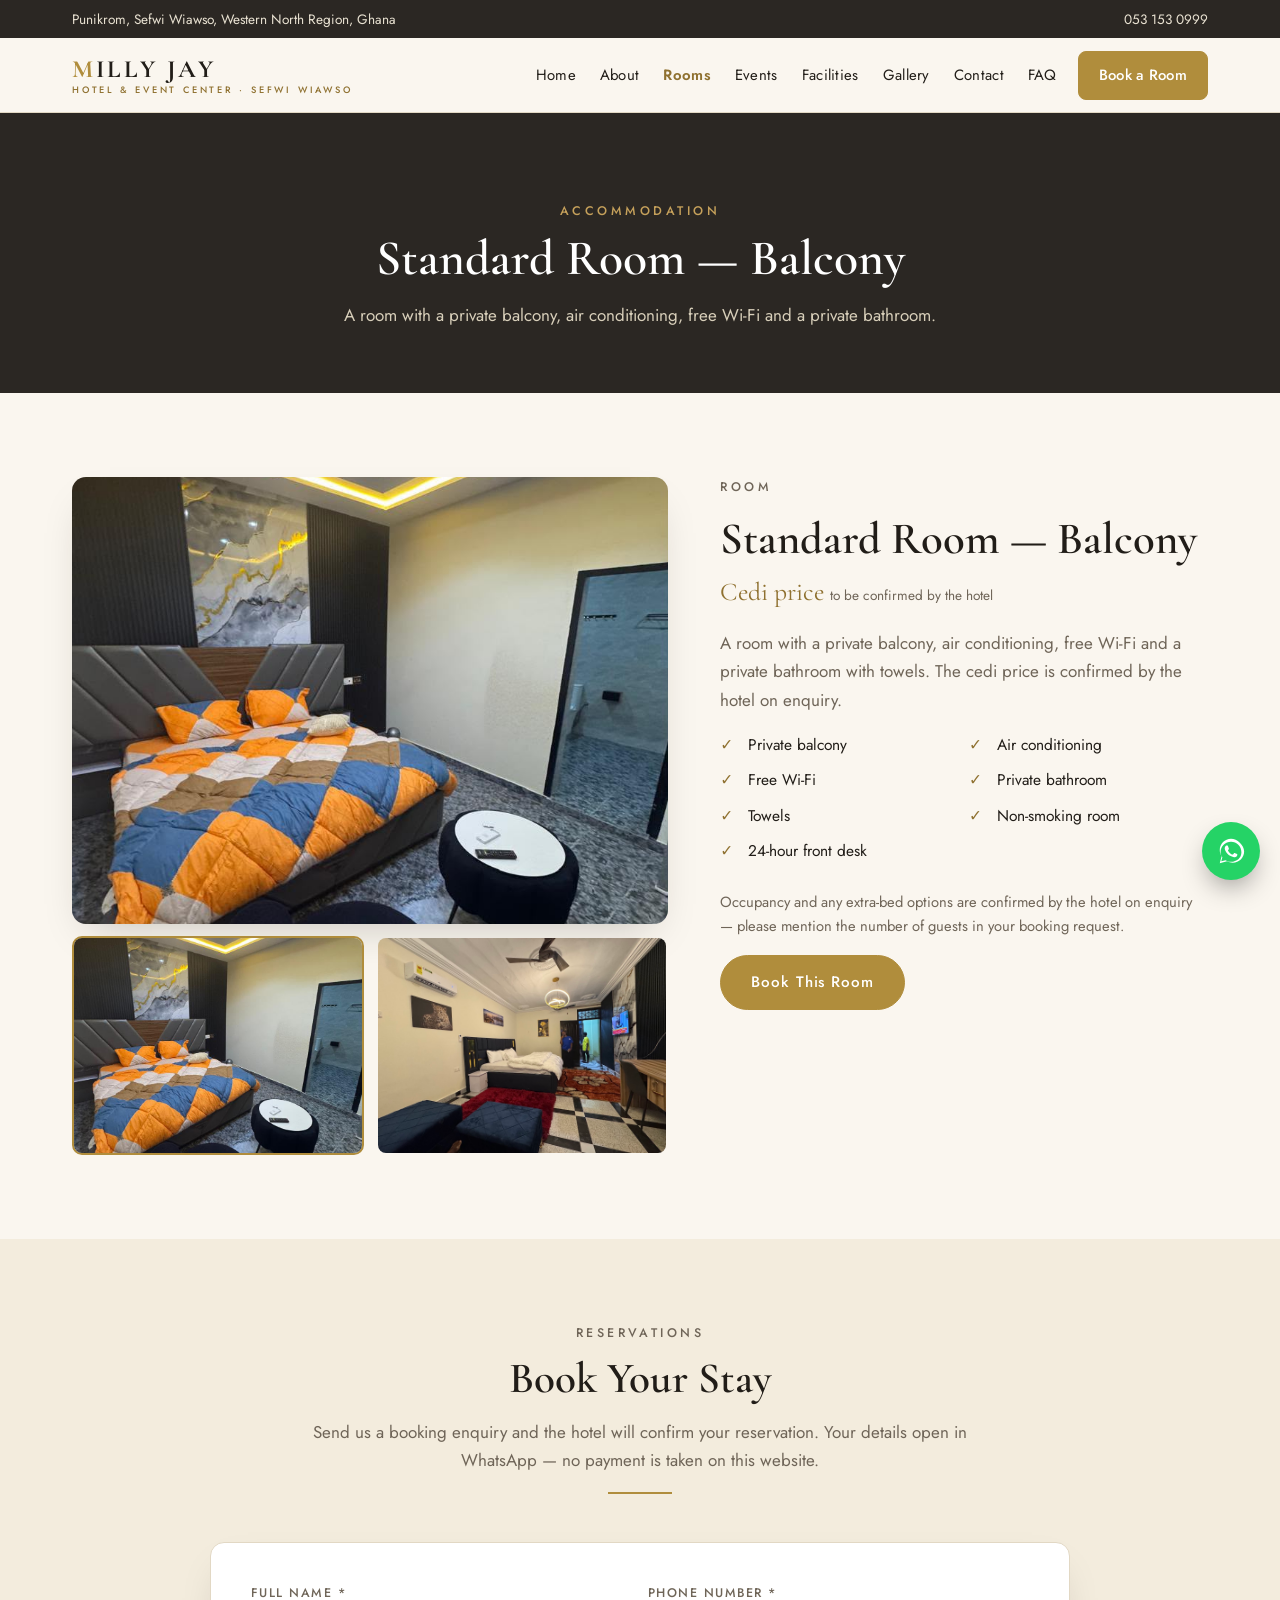
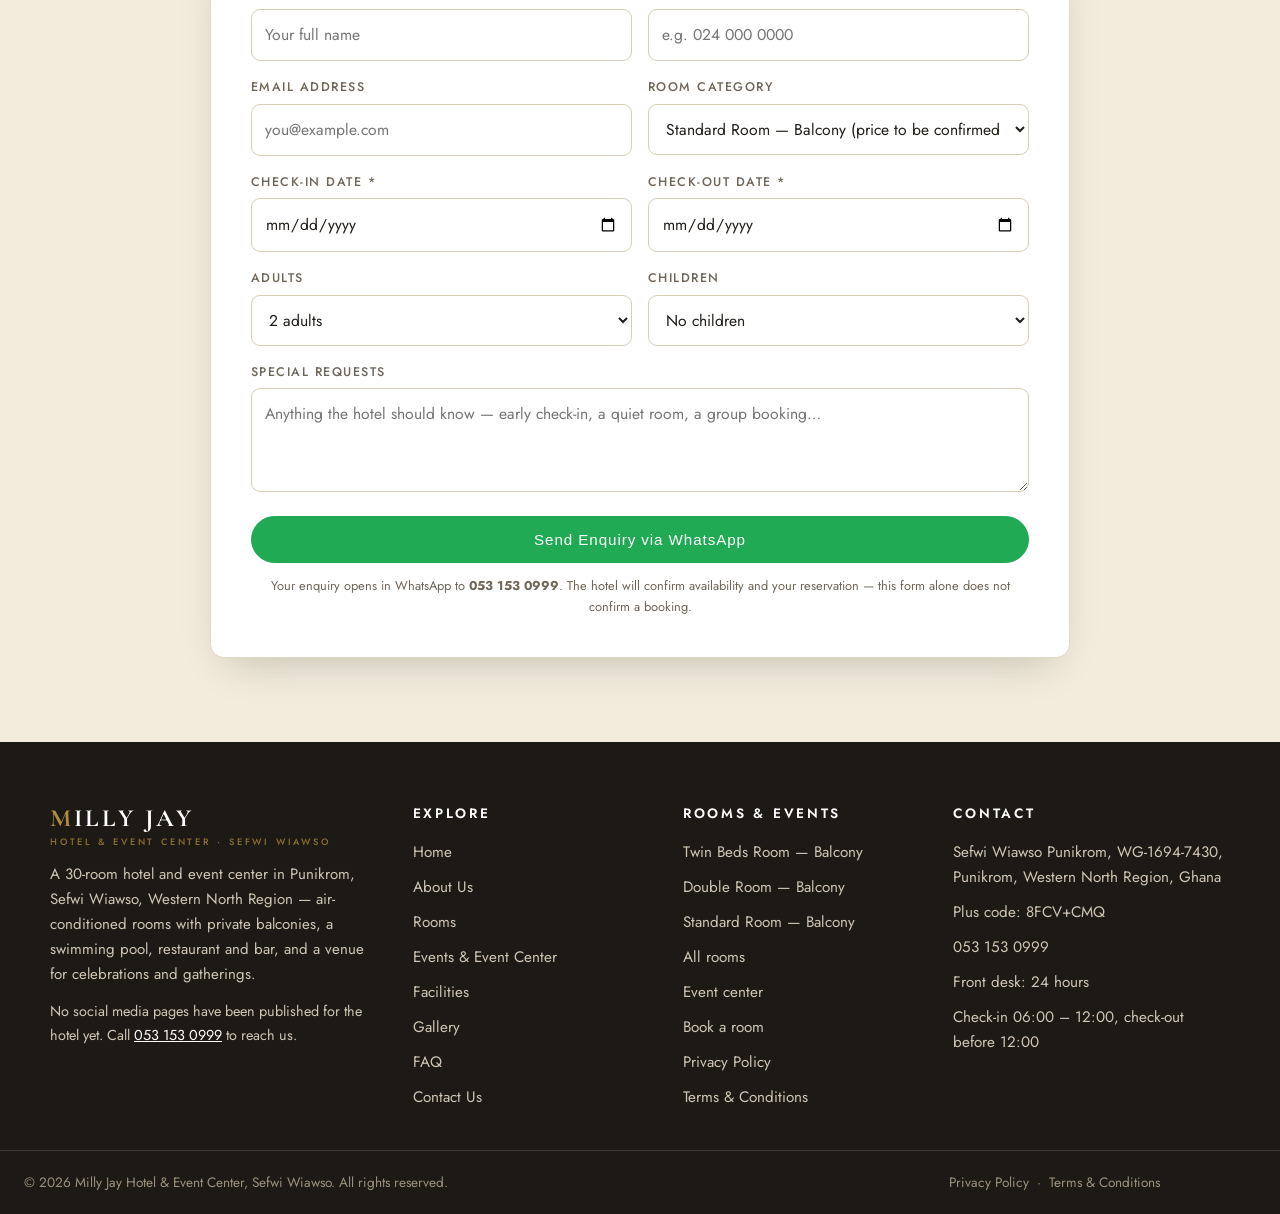
<file: room-standard.html>
<!DOCTYPE html>
<html lang="en">
<head>
<meta charset="utf-8">
<meta name="viewport" content="width=device-width, initial-scale=1">
<title>Standard Room — Balcony | Milly Jay Hotel & Event Center</title>
<meta name="description" content="Standard Room with private balcony at Milly Jay Hotel & Event Center, Sefwi Wiawso — air conditioning, free Wi-Fi, private bathroom. Cedi price confirmed by the hotel on enquiry.">
<link rel="canonical" href="https://millyjayhotel.example/room-standard.html">
<meta property="og:type" content="website">
<meta property="og:title" content="Standard Room — Balcony | Milly Jay Hotel & Event Center">
<meta property="og:description" content="Standard Room with private balcony at Milly Jay Hotel & Event Center, Sefwi Wiawso — air conditioning, free Wi-Fi, private bathroom. Cedi price confirmed by the hotel on enquiry.">
<meta property="og:url" content="https://millyjayhotel.example/room-standard.html">
<meta property="og:image" content="https://millyjayhotel.example/assets/photos/room-maps-2.jpg">
<meta property="og:site_name" content="Milly Jay Hotel &amp; Event Center">
<meta name="theme-color" content="#2b2723">
<link rel="icon" type="image/svg+xml" href="assets/favicon.svg">
<link rel="preconnect" href="https://fonts.googleapis.com">
<link rel="preconnect" href="https://fonts.gstatic.com" crossorigin>
<link href="https://fonts.googleapis.com/css2?family=Cormorant+Garamond:ital,wght@0,500;0,600;0,700;1,500&family=Jost:wght@400;500;600&display=swap" rel="stylesheet">
<link rel="stylesheet" href="assets/css/style.css">
<script type="application/ld+json">
{
  "@context": "https://schema.org",
  "@type": "Hotel",
  "name": "Milly Jay Hotel & Event Center",
  "description": "A 30-room hotel and event center in Punikrom, Sefwi Wiawso, Western North Region, Ghana — air-conditioned rooms with private balconies, swimming pool, restaurant and coffee shop, bar and lounge, free parking and free Wi-Fi.",
  "url": "https://millyjayhotel.example/",
  "telephone": "+233531530999",
  "numberOfRooms": 30,
  "aggregateRating": { "@type": "AggregateRating", "ratingValue": "4.2", "reviewCount": "22", "bestRating": "5" },
  "address": {
    "@type": "PostalAddress",
    "streetAddress": "Sefwi Wiawso Punikrom, WG-1694-7430",
    "addressLocality": "Punikrom, Sefwi Wiawso",
    "addressRegion": "Western North Region",
    "addressCountry": "GH"
  },
  "geo": { "@type": "GeoCoordinates", "latitude": 6.3135625, "longitude": -2.5023125 },
  "amenityFeature": [
    { "@type": "LocationFeatureSpecification", "name": "Swimming pool" },
    { "@type": "LocationFeatureSpecification", "name": "Restaurant" },
    { "@type": "LocationFeatureSpecification", "name": "Coffee shop" },
    { "@type": "LocationFeatureSpecification", "name": "Bar and lounge" },
    { "@type": "LocationFeatureSpecification", "name": "Free Wi-Fi" },
    { "@type": "LocationFeatureSpecification", "name": "Free self parking" },
    { "@type": "LocationFeatureSpecification", "name": "Laundry and dry cleaning" },
    { "@type": "LocationFeatureSpecification", "name": "24-hour front desk" },
    { "@type": "LocationFeatureSpecification", "name": "Breakfast" },
    { "@type": "LocationFeatureSpecification", "name": "Snooker" }
  ]
}
</script>
</head>
<body>
<div class="preview-bar" id="previewBar" role="timer" aria-label="Live preview expiry countdown">
  <div class="wrap preview-bar-inner">
    <span class="preview-label">Live preview expires in</span>
    <span class="preview-count" id="previewCount"><span class="preview-num"><b id="pvDays">07</b><i>days</i></span><span class="preview-sep">:</span><span class="preview-num"><b id="pvHours">22</b><i>hrs</i></span><span class="preview-sep">:</span><span class="preview-num"><b id="pvMins">14</b><i>min</i></span><span class="preview-sep">:</span><span class="preview-num"><b id="pvSecs">00</b><i>sec</i></span></span>
    <span class="preview-note">Temporary preview &mdash; taken offline when the timer reaches zero.</span>
  </div>
</div>
<div class="topbar"><div class="wrap">
      <span>Punikrom, Sefwi Wiawso, Western North Region, Ghana</span>
      <span class="tb-right"><span><a href="tel:0531530999">053 153 0999</a></span></span>
    </div></div>
    <header class="site-header"><div class="wrap">
      <a class="wordmark" href="index.html"><span class="m-mark">M</span>ILLY JAY<small>HOTEL &amp; EVENT CENTER &middot; SEFWI WIAWSO</small></a>
      <button class="nav-toggle" aria-label="Open menu" aria-expanded="false"><span></span><span></span><span></span></button>
      <nav class="main-nav" aria-label="Main navigation"><a href="index.html">Home</a><a href="about.html">About</a><a href="rooms.html" class="active">Rooms</a><a href="events.html">Events</a><a href="facilities.html">Facilities</a><a href="gallery.html">Gallery</a><a href="contact.html">Contact</a><a href="faq.html">FAQ</a><a class="btn" href="contact.html#book">Book a Room</a></nav>
    </div></header>
<main>
<section class="page-hero"><div class="wrap"><p class="eyebrow">Accommodation</p><h1>Standard Room — Balcony</h1><p>A room with a private balcony, air conditioning, free Wi-Fi and a private bathroom.</p></div></section>

  <section class="section"><div class="wrap">
    <div class="room-detail">
      <div class="reveal">
        <div class="img-frame"><img src="assets/photos/room-maps-2.jpg" alt="Standard Room at Milly Jay Hotel — patchwork quilt, grey headboard and marble feature wall"></div>
        <div class="thumb-row" style="grid-template-columns:repeat(2,1fr)">
          <img src="assets/photos/room-maps-2.jpg" alt="Standard Room at Milly Jay Hotel — patchwork quilt, grey headboard and marble feature wall" data-full="assets/photos/room-maps-2.jpg" class="active" loading="lazy">
          <img src="assets/photos/room-maps-1.jpg" alt="Guest bedroom at Milly Jay Hotel — double bed, white bedding, black padded headboard and ceiling fan" data-full="assets/photos/room-maps-1.jpg" loading="lazy">
        </div>
      </div>
      <div class="reveal">
        <p class="eyebrow">Room</p>
        <h1>Standard Room — Balcony</h1>
        <p class="price">Cedi price <small>to be confirmed by the hotel</small></p>
        <p>A room with a private balcony, air conditioning, free Wi-Fi and a private bathroom with towels. The cedi price is confirmed by the hotel on enquiry.</p>
        <ul class="feat-list">
          <li>Private balcony</li>
          <li>Air conditioning</li>
          <li>Free Wi-Fi</li>
          <li>Private bathroom</li>
          <li>Towels</li>
          <li>Non-smoking room</li>
          <li>24-hour front desk</li>
        </ul>
        <p style="font-size:.92rem">Occupancy and any extra-bed options are confirmed by the hotel on enquiry — please mention the number of guests in your booking request.</p>
        <a class="btn" href="#book" data-book-room="Standard Room — Balcony">Book This Room</a>
      </div>
    </div>
  </div></section>
<section class="section booking" id="book"><div class="wrap">
      <div class="sec-head reveal"><p class="eyebrow">Reservations</p><h2>Book Your Stay</h2><p>Send us a booking enquiry and the hotel will confirm your reservation. Your details open in WhatsApp — no payment is taken on this website.</p><div class="gold-rule"></div></div>
      <form class="booking-form form-card reveal" novalidate>
        <div class="form-error" role="alert"></div>
        <div class="form-fields">
          <div class="form-grid">
            <div class="field"><label for="bf-name">Full name *</label><input id="bf-name" name="name" type="text" autocomplete="name" placeholder="Your full name" required></div>
            <div class="field"><label for="bf-phone">Phone number *</label><input id="bf-phone" name="phone" type="tel" autocomplete="tel" placeholder="e.g. 024 000 0000" required></div>
            <div class="field"><label for="bf-email">Email address</label><input id="bf-email" name="email" type="email" autocomplete="email" placeholder="you@example.com"></div>
            <div class="field"><label for="bf-room">Room category</label><select id="bf-room" name="room"><option value="Twin Beds Room — Balcony">Twin Beds Room — Balcony (from GH₵369 / night)</option><option value="Double Room — Balcony">Double Room — Balcony (price to be confirmed)</option><option value="Standard Room — Balcony" selected>Standard Room — Balcony (price to be confirmed)</option><option value="Other — to be confirmed">Other / to be confirmed</option></select></div>
            <div class="field"><label for="bf-in">Check-in date *</label><input id="bf-in" name="checkin" type="date" required></div>
            <div class="field"><label for="bf-out">Check-out date *</label><input id="bf-out" name="checkout" type="date" required></div>
            <div class="field"><label for="bf-adults">Adults</label><select id="bf-adults" name="adults"><option>1 adult</option><option selected>2 adults</option><option>3 adults</option><option>4 adults</option><option>5+ adults</option></select></div>
            <div class="field"><label for="bf-children">Children</label><select id="bf-children" name="children"><option selected>No children</option><option>1 child</option><option>2 children</option><option>3 children</option><option>4+ children</option></select></div>
            <div class="field full"><label for="bf-req">Special requests</label><textarea id="bf-req" name="requests" rows="3" placeholder="Anything the hotel should know — early check-in, a quiet room, a group booking…"></textarea></div>
            <div class="field full"><button class="btn whatsapp block" type="submit">Send Enquiry via WhatsApp</button>
            <p class="hint" style="text-align:center;margin-top:12px">Your enquiry opens in WhatsApp to <b>053 153 0999</b>. The hotel will confirm availability and your reservation — this form alone does not confirm a booking.</p></div>
          </div>
        </div>
        <div class="form-ok">
          <div class="tick">✓</div>
          <h3>Your enquiry has been prepared</h3>
          <p>WhatsApp should now be open with your booking details ready to send. The hotel will confirm availability and your reservation. If WhatsApp did not open, please call <a href="tel:0531530999">053 153 0999</a>.</p>
          <button class="btn ghost-dark" type="button" data-again>Send another enquiry</button>
        </div>
      </form>
    </div></section></main>
<footer class="site-footer"><div class="wrap foot-grid">
      <div>
        <a class="wordmark" href="index.html"><span class="m-mark">M</span>ILLY JAY<small>HOTEL &amp; EVENT CENTER &middot; SEFWI WIAWSO</small></a>
        <p style="margin-top:16px">A 30-room hotel and event center in Punikrom, Sefwi Wiawso, Western North Region — air-conditioned rooms with private balconies, a swimming pool, restaurant and bar, and a venue for celebrations and gatherings.</p>
        <p style="margin-top:14px;font-size:.9rem">No social media pages have been published for the hotel yet. Call <a href="tel:0531530999" style="color:#fff;text-decoration:underline">053 153 0999</a> to reach us.</p>
      </div>
      <div>
        <h4>Explore</h4>
        <ul>
          <li><a href="index.html">Home</a></li>
          <li><a href="about.html">About Us</a></li>
          <li><a href="rooms.html">Rooms</a></li>
          <li><a href="events.html">Events &amp; Event Center</a></li>
          <li><a href="facilities.html">Facilities</a></li>
          <li><a href="gallery.html">Gallery</a></li>
          <li><a href="faq.html">FAQ</a></li>
          <li><a href="contact.html">Contact Us</a></li>
        </ul>
      </div>
      <div>
        <h4>Rooms &amp; Events</h4>
        <ul>
          <li><a href="room-twin-beds.html">Twin Beds Room — Balcony</a></li>
          <li><a href="room-double.html">Double Room — Balcony</a></li>
          <li><a href="room-standard.html">Standard Room — Balcony</a></li>
          <li><a href="rooms.html">All rooms</a></li>
          <li><a href="events.html">Event center</a></li>
          <li><a href="contact.html#book">Book a room</a></li>
          <li><a href="privacy.html">Privacy Policy</a></li>
          <li><a href="terms.html">Terms &amp; Conditions</a></li>
        </ul>
      </div>
      <div>
        <h4>Contact</h4>
        <ul>
          <li>Sefwi Wiawso Punikrom, WG-1694-7430, Punikrom, Western North Region, Ghana</li>
          <li>Plus code: 8FCV+CMQ</li>
          <li><a href="tel:0531530999">053 153 0999</a></li>
          <li>Front desk: 24 hours</li>
          <li>Check-in 06:00 – 12:00, check-out before 12:00</li>
        </ul>
      </div>
    </div>
    <div class="foot-bottom"><div class="wrap">
      <span>&copy; <span id="year">2026</span> Milly Jay Hotel &amp; Event Center, Sefwi Wiawso. All rights reserved.</span>
      <span><a href="privacy.html">Privacy Policy</a> &nbsp;&middot;&nbsp; <a href="terms.html">Terms &amp; Conditions</a></span>
    </div></div></footer>
    <a class="wa-float" href="#" data-wa data-wa-msg="Hello Milly Jay Hotel, I would like to enquire about room availability and reservation." aria-label="Chat with Milly Jay Hotel on WhatsApp"><svg viewBox="0 0 32 32" fill="currentColor"><path d="M16 3C9.4 3 4 8.4 4 15c0 2.4.7 4.6 2 6.5L4 29l7.7-2c1.8 1 3.9 1.5 6 1.5h.3c6.6 0 12-5.4 12-12S22.6 3 16 3zm0 24.5c-1.9 0-3.8-.5-5.4-1.5l-.4-.2-4.6 1.2 1.2-4.4-.3-.4C5.4 20.7 4.9 19 4.9 17.3 4.9 11.2 9.9 6.2 16 6.2S27.1 11.2 27.1 17.3 22.1 27.5 16 27.5zm6.3-8.2c-.3-.2-2-1-2.3-1.1-.3-.1-.5-.2-.8.2-.2.3-.9 1.1-1.1 1.3-.2.2-.4.2-.7.1-.3-.2-1.4-.5-2.7-1.7-1-.9-1.7-2-1.9-2.3-.2-.3 0-.5.1-.7l.5-.6c.2-.2.2-.4.3-.6.1-.2 0-.4 0-.6-.1-.2-.8-1.8-1-2.5-.3-.6-.5-.6-.8-.6h-.6c-.2 0-.6.1-.9.4-.3.3-1.1 1.1-1.1 2.7s1.2 3.1 1.3 3.4c.2.2 2.3 3.6 5.7 5 3.4 1.4 3.4 1 4 .9.6-.1 2-0.8 2.2-1.6.3-.8.3-1.4.2-1.6-.1-.1-.3-.2-.7-.4z"/></svg></a>
    <script src="assets/js/site.js"></script>
<div class="preview-expired" id="previewExpired" hidden>
  <div class="preview-expired-card">
    <h2>This preview has expired.</h2>
    <p>This temporary preview of the Milly Jay Hotel &amp; Event Center website was taken offline on 2 December 2026.</p>
    <p>Contact us for the live website.</p>
  </div>
</div>
</body></html>
</file>
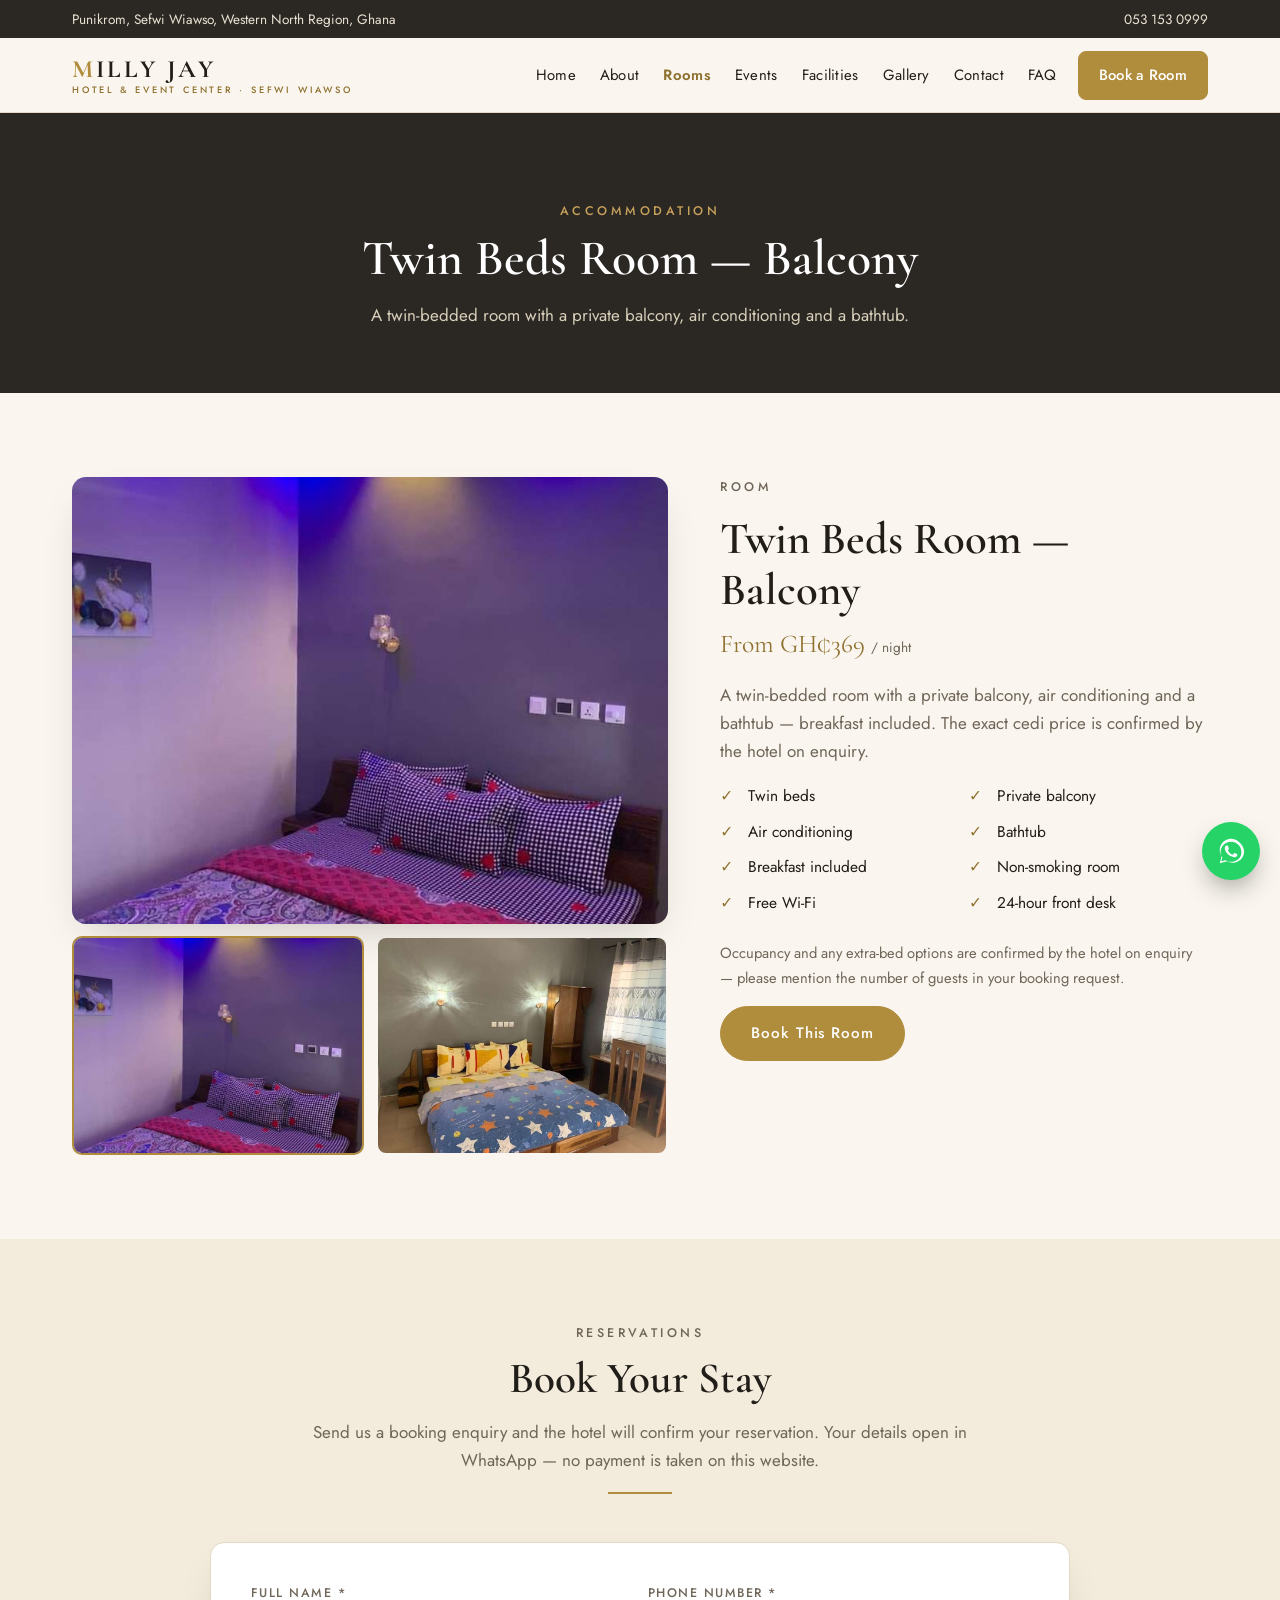
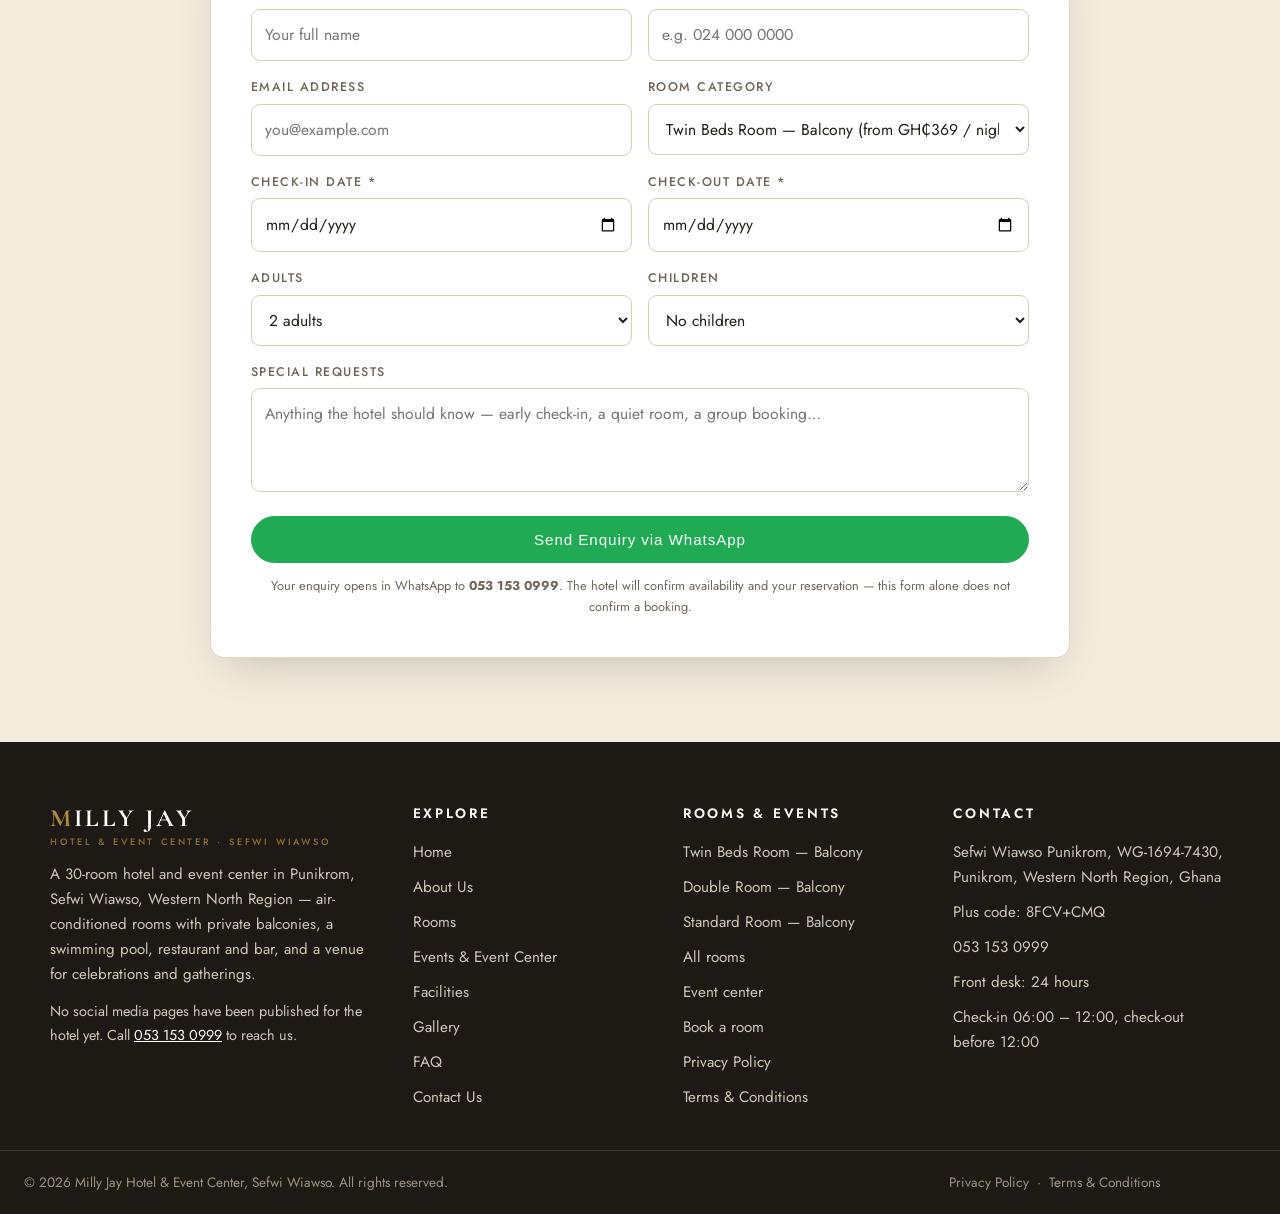
<file: room-twin-beds.html>
<!DOCTYPE html>
<html lang="en">
<head>
<meta charset="utf-8">
<meta name="viewport" content="width=device-width, initial-scale=1">
<title>Twin Beds Room — Balcony | Milly Jay Hotel & Event Center</title>
<meta name="description" content="Twin Beds Room with private balcony at Milly Jay Hotel & Event Center, Sefwi Wiawso — twin beds, air conditioning, bathtub, breakfast included. From GH₵369 per night.">
<link rel="canonical" href="https://millyjayhotel.example/room-twin-beds.html">
<meta property="og:type" content="website">
<meta property="og:title" content="Twin Beds Room — Balcony | Milly Jay Hotel & Event Center">
<meta property="og:description" content="Twin Beds Room with private balcony at Milly Jay Hotel & Event Center, Sefwi Wiawso — twin beds, air conditioning, bathtub, breakfast included. From GH₵369 per night.">
<meta property="og:url" content="https://millyjayhotel.example/room-twin-beds.html">
<meta property="og:image" content="https://millyjayhotel.example/assets/photos/bedroom-1.jpg">
<meta property="og:site_name" content="Milly Jay Hotel &amp; Event Center">
<meta name="theme-color" content="#2b2723">
<link rel="icon" type="image/svg+xml" href="assets/favicon.svg">
<link rel="preconnect" href="https://fonts.googleapis.com">
<link rel="preconnect" href="https://fonts.gstatic.com" crossorigin>
<link href="https://fonts.googleapis.com/css2?family=Cormorant+Garamond:ital,wght@0,500;0,600;0,700;1,500&family=Jost:wght@400;500;600&display=swap" rel="stylesheet">
<link rel="stylesheet" href="assets/css/style.css">
<script type="application/ld+json">
{
  "@context": "https://schema.org",
  "@type": "Hotel",
  "name": "Milly Jay Hotel & Event Center",
  "description": "A 30-room hotel and event center in Punikrom, Sefwi Wiawso, Western North Region, Ghana — air-conditioned rooms with private balconies, swimming pool, restaurant and coffee shop, bar and lounge, free parking and free Wi-Fi.",
  "url": "https://millyjayhotel.example/",
  "telephone": "+233531530999",
  "numberOfRooms": 30,
  "aggregateRating": { "@type": "AggregateRating", "ratingValue": "4.2", "reviewCount": "22", "bestRating": "5" },
  "address": {
    "@type": "PostalAddress",
    "streetAddress": "Sefwi Wiawso Punikrom, WG-1694-7430",
    "addressLocality": "Punikrom, Sefwi Wiawso",
    "addressRegion": "Western North Region",
    "addressCountry": "GH"
  },
  "geo": { "@type": "GeoCoordinates", "latitude": 6.3135625, "longitude": -2.5023125 },
  "amenityFeature": [
    { "@type": "LocationFeatureSpecification", "name": "Swimming pool" },
    { "@type": "LocationFeatureSpecification", "name": "Restaurant" },
    { "@type": "LocationFeatureSpecification", "name": "Coffee shop" },
    { "@type": "LocationFeatureSpecification", "name": "Bar and lounge" },
    { "@type": "LocationFeatureSpecification", "name": "Free Wi-Fi" },
    { "@type": "LocationFeatureSpecification", "name": "Free self parking" },
    { "@type": "LocationFeatureSpecification", "name": "Laundry and dry cleaning" },
    { "@type": "LocationFeatureSpecification", "name": "24-hour front desk" },
    { "@type": "LocationFeatureSpecification", "name": "Breakfast" },
    { "@type": "LocationFeatureSpecification", "name": "Snooker" }
  ]
}
</script>
</head>
<body>
<div class="preview-bar" id="previewBar" role="timer" aria-label="Live preview expiry countdown">
  <div class="wrap preview-bar-inner">
    <span class="preview-label">Live preview expires in</span>
    <span class="preview-count" id="previewCount"><span class="preview-num"><b id="pvDays">07</b><i>days</i></span><span class="preview-sep">:</span><span class="preview-num"><b id="pvHours">22</b><i>hrs</i></span><span class="preview-sep">:</span><span class="preview-num"><b id="pvMins">14</b><i>min</i></span><span class="preview-sep">:</span><span class="preview-num"><b id="pvSecs">00</b><i>sec</i></span></span>
    <span class="preview-note">Temporary preview &mdash; taken offline when the timer reaches zero.</span>
  </div>
</div>
<div class="topbar"><div class="wrap">
      <span>Punikrom, Sefwi Wiawso, Western North Region, Ghana</span>
      <span class="tb-right"><span><a href="tel:0531530999">053 153 0999</a></span></span>
    </div></div>
    <header class="site-header"><div class="wrap">
      <a class="wordmark" href="index.html"><span class="m-mark">M</span>ILLY JAY<small>HOTEL &amp; EVENT CENTER &middot; SEFWI WIAWSO</small></a>
      <button class="nav-toggle" aria-label="Open menu" aria-expanded="false"><span></span><span></span><span></span></button>
      <nav class="main-nav" aria-label="Main navigation"><a href="index.html">Home</a><a href="about.html">About</a><a href="rooms.html" class="active">Rooms</a><a href="events.html">Events</a><a href="facilities.html">Facilities</a><a href="gallery.html">Gallery</a><a href="contact.html">Contact</a><a href="faq.html">FAQ</a><a class="btn" href="contact.html#book">Book a Room</a></nav>
    </div></header>
<main>
<section class="page-hero"><div class="wrap"><p class="eyebrow">Accommodation</p><h1>Twin Beds Room — Balcony</h1><p>A twin-bedded room with a private balcony, air conditioning and a bathtub.</p></div></section>

  <section class="section"><div class="wrap">
    <div class="room-detail">
      <div class="reveal">
        <div class="img-frame"><img src="assets/photos/bedroom-1.jpg" alt="Twin Beds Room at Milly Jay Hotel — double bed with patterned bedding and warm wall lamps"></div>
        <div class="thumb-row" style="grid-template-columns:repeat(2,1fr)">
          <img src="assets/photos/bedroom-1.jpg" alt="Twin Beds Room at Milly Jay Hotel — double bed with patterned bedding" data-full="assets/photos/bedroom-1.jpg" class="active" loading="lazy">
          <img src="assets/photos/bedroom-2.jpg" alt="Guest bedroom at Milly Jay Hotel — double bed, wardrobe and curtained window" data-full="assets/photos/bedroom-2.jpg" loading="lazy">
        </div>
      </div>
      <div class="reveal">
        <p class="eyebrow">Room</p>
        <h1>Twin Beds Room — Balcony</h1>
        <p class="price">From GH₵369 <small>/ night</small></p>
        <p>A twin-bedded room with a private balcony, air conditioning and a bathtub — breakfast included. The exact cedi price is confirmed by the hotel on enquiry.</p>
        <ul class="feat-list">
          <li>Twin beds</li>
          <li>Private balcony</li>
          <li>Air conditioning</li>
          <li>Bathtub</li>
          <li>Breakfast included</li>
          <li>Non-smoking room</li>
          <li>Free Wi-Fi</li>
          <li>24-hour front desk</li>
        </ul>
        <p style="font-size:.92rem">Occupancy and any extra-bed options are confirmed by the hotel on enquiry — please mention the number of guests in your booking request.</p>
        <a class="btn" href="#book" data-book-room="Twin Beds Room — Balcony">Book This Room</a>
      </div>
    </div>
  </div></section>
<section class="section booking" id="book"><div class="wrap">
      <div class="sec-head reveal"><p class="eyebrow">Reservations</p><h2>Book Your Stay</h2><p>Send us a booking enquiry and the hotel will confirm your reservation. Your details open in WhatsApp — no payment is taken on this website.</p><div class="gold-rule"></div></div>
      <form class="booking-form form-card reveal" novalidate>
        <div class="form-error" role="alert"></div>
        <div class="form-fields">
          <div class="form-grid">
            <div class="field"><label for="bf-name">Full name *</label><input id="bf-name" name="name" type="text" autocomplete="name" placeholder="Your full name" required></div>
            <div class="field"><label for="bf-phone">Phone number *</label><input id="bf-phone" name="phone" type="tel" autocomplete="tel" placeholder="e.g. 024 000 0000" required></div>
            <div class="field"><label for="bf-email">Email address</label><input id="bf-email" name="email" type="email" autocomplete="email" placeholder="you@example.com"></div>
            <div class="field"><label for="bf-room">Room category</label><select id="bf-room" name="room"><option value="Twin Beds Room — Balcony" selected>Twin Beds Room — Balcony (from GH₵369 / night)</option><option value="Double Room — Balcony">Double Room — Balcony (price to be confirmed)</option><option value="Standard Room — Balcony">Standard Room — Balcony (price to be confirmed)</option><option value="Other — to be confirmed">Other / to be confirmed</option></select></div>
            <div class="field"><label for="bf-in">Check-in date *</label><input id="bf-in" name="checkin" type="date" required></div>
            <div class="field"><label for="bf-out">Check-out date *</label><input id="bf-out" name="checkout" type="date" required></div>
            <div class="field"><label for="bf-adults">Adults</label><select id="bf-adults" name="adults"><option>1 adult</option><option selected>2 adults</option><option>3 adults</option><option>4 adults</option><option>5+ adults</option></select></div>
            <div class="field"><label for="bf-children">Children</label><select id="bf-children" name="children"><option selected>No children</option><option>1 child</option><option>2 children</option><option>3 children</option><option>4+ children</option></select></div>
            <div class="field full"><label for="bf-req">Special requests</label><textarea id="bf-req" name="requests" rows="3" placeholder="Anything the hotel should know — early check-in, a quiet room, a group booking…"></textarea></div>
            <div class="field full"><button class="btn whatsapp block" type="submit">Send Enquiry via WhatsApp</button>
            <p class="hint" style="text-align:center;margin-top:12px">Your enquiry opens in WhatsApp to <b>053 153 0999</b>. The hotel will confirm availability and your reservation — this form alone does not confirm a booking.</p></div>
          </div>
        </div>
        <div class="form-ok">
          <div class="tick">✓</div>
          <h3>Your enquiry has been prepared</h3>
          <p>WhatsApp should now be open with your booking details ready to send. The hotel will confirm availability and your reservation. If WhatsApp did not open, please call <a href="tel:0531530999">053 153 0999</a>.</p>
          <button class="btn ghost-dark" type="button" data-again>Send another enquiry</button>
        </div>
      </form>
    </div></section></main>
<footer class="site-footer"><div class="wrap foot-grid">
      <div>
        <a class="wordmark" href="index.html"><span class="m-mark">M</span>ILLY JAY<small>HOTEL &amp; EVENT CENTER &middot; SEFWI WIAWSO</small></a>
        <p style="margin-top:16px">A 30-room hotel and event center in Punikrom, Sefwi Wiawso, Western North Region — air-conditioned rooms with private balconies, a swimming pool, restaurant and bar, and a venue for celebrations and gatherings.</p>
        <p style="margin-top:14px;font-size:.9rem">No social media pages have been published for the hotel yet. Call <a href="tel:0531530999" style="color:#fff;text-decoration:underline">053 153 0999</a> to reach us.</p>
      </div>
      <div>
        <h4>Explore</h4>
        <ul>
          <li><a href="index.html">Home</a></li>
          <li><a href="about.html">About Us</a></li>
          <li><a href="rooms.html">Rooms</a></li>
          <li><a href="events.html">Events &amp; Event Center</a></li>
          <li><a href="facilities.html">Facilities</a></li>
          <li><a href="gallery.html">Gallery</a></li>
          <li><a href="faq.html">FAQ</a></li>
          <li><a href="contact.html">Contact Us</a></li>
        </ul>
      </div>
      <div>
        <h4>Rooms &amp; Events</h4>
        <ul>
          <li><a href="room-twin-beds.html">Twin Beds Room — Balcony</a></li>
          <li><a href="room-double.html">Double Room — Balcony</a></li>
          <li><a href="room-standard.html">Standard Room — Balcony</a></li>
          <li><a href="rooms.html">All rooms</a></li>
          <li><a href="events.html">Event center</a></li>
          <li><a href="contact.html#book">Book a room</a></li>
          <li><a href="privacy.html">Privacy Policy</a></li>
          <li><a href="terms.html">Terms &amp; Conditions</a></li>
        </ul>
      </div>
      <div>
        <h4>Contact</h4>
        <ul>
          <li>Sefwi Wiawso Punikrom, WG-1694-7430, Punikrom, Western North Region, Ghana</li>
          <li>Plus code: 8FCV+CMQ</li>
          <li><a href="tel:0531530999">053 153 0999</a></li>
          <li>Front desk: 24 hours</li>
          <li>Check-in 06:00 – 12:00, check-out before 12:00</li>
        </ul>
      </div>
    </div>
    <div class="foot-bottom"><div class="wrap">
      <span>&copy; <span id="year">2026</span> Milly Jay Hotel &amp; Event Center, Sefwi Wiawso. All rights reserved.</span>
      <span><a href="privacy.html">Privacy Policy</a> &nbsp;&middot;&nbsp; <a href="terms.html">Terms &amp; Conditions</a></span>
    </div></div></footer>
    <a class="wa-float" href="#" data-wa data-wa-msg="Hello Milly Jay Hotel, I would like to enquire about room availability and reservation." aria-label="Chat with Milly Jay Hotel on WhatsApp"><svg viewBox="0 0 32 32" fill="currentColor"><path d="M16 3C9.4 3 4 8.4 4 15c0 2.4.7 4.6 2 6.5L4 29l7.7-2c1.8 1 3.9 1.5 6 1.5h.3c6.6 0 12-5.4 12-12S22.6 3 16 3zm0 24.5c-1.9 0-3.8-.5-5.4-1.5l-.4-.2-4.6 1.2 1.2-4.4-.3-.4C5.4 20.7 4.9 19 4.9 17.3 4.9 11.2 9.9 6.2 16 6.2S27.1 11.2 27.1 17.3 22.1 27.5 16 27.5zm6.3-8.2c-.3-.2-2-1-2.3-1.1-.3-.1-.5-.2-.8.2-.2.3-.9 1.1-1.1 1.3-.2.2-.4.2-.7.1-.3-.2-1.4-.5-2.7-1.7-1-.9-1.7-2-1.9-2.3-.2-.3 0-.5.1-.7l.5-.6c.2-.2.2-.4.3-.6.1-.2 0-.4 0-.6-.1-.2-.8-1.8-1-2.5-.3-.6-.5-.6-.8-.6h-.6c-.2 0-.6.1-.9.4-.3.3-1.1 1.1-1.1 2.7s1.2 3.1 1.3 3.4c.2.2 2.3 3.6 5.7 5 3.4 1.4 3.4 1 4 .9.6-.1 2-0.8 2.2-1.6.3-.8.3-1.4.2-1.6-.1-.1-.3-.2-.7-.4z"/></svg></a>
    <script src="assets/js/site.js"></script>
<div class="preview-expired" id="previewExpired" hidden>
  <div class="preview-expired-card">
    <h2>This preview has expired.</h2>
    <p>This temporary preview of the Milly Jay Hotel &amp; Event Center website was taken offline on 2 December 2026.</p>
    <p>Contact us for the live website.</p>
  </div>
</div>
</body></html>
</file>
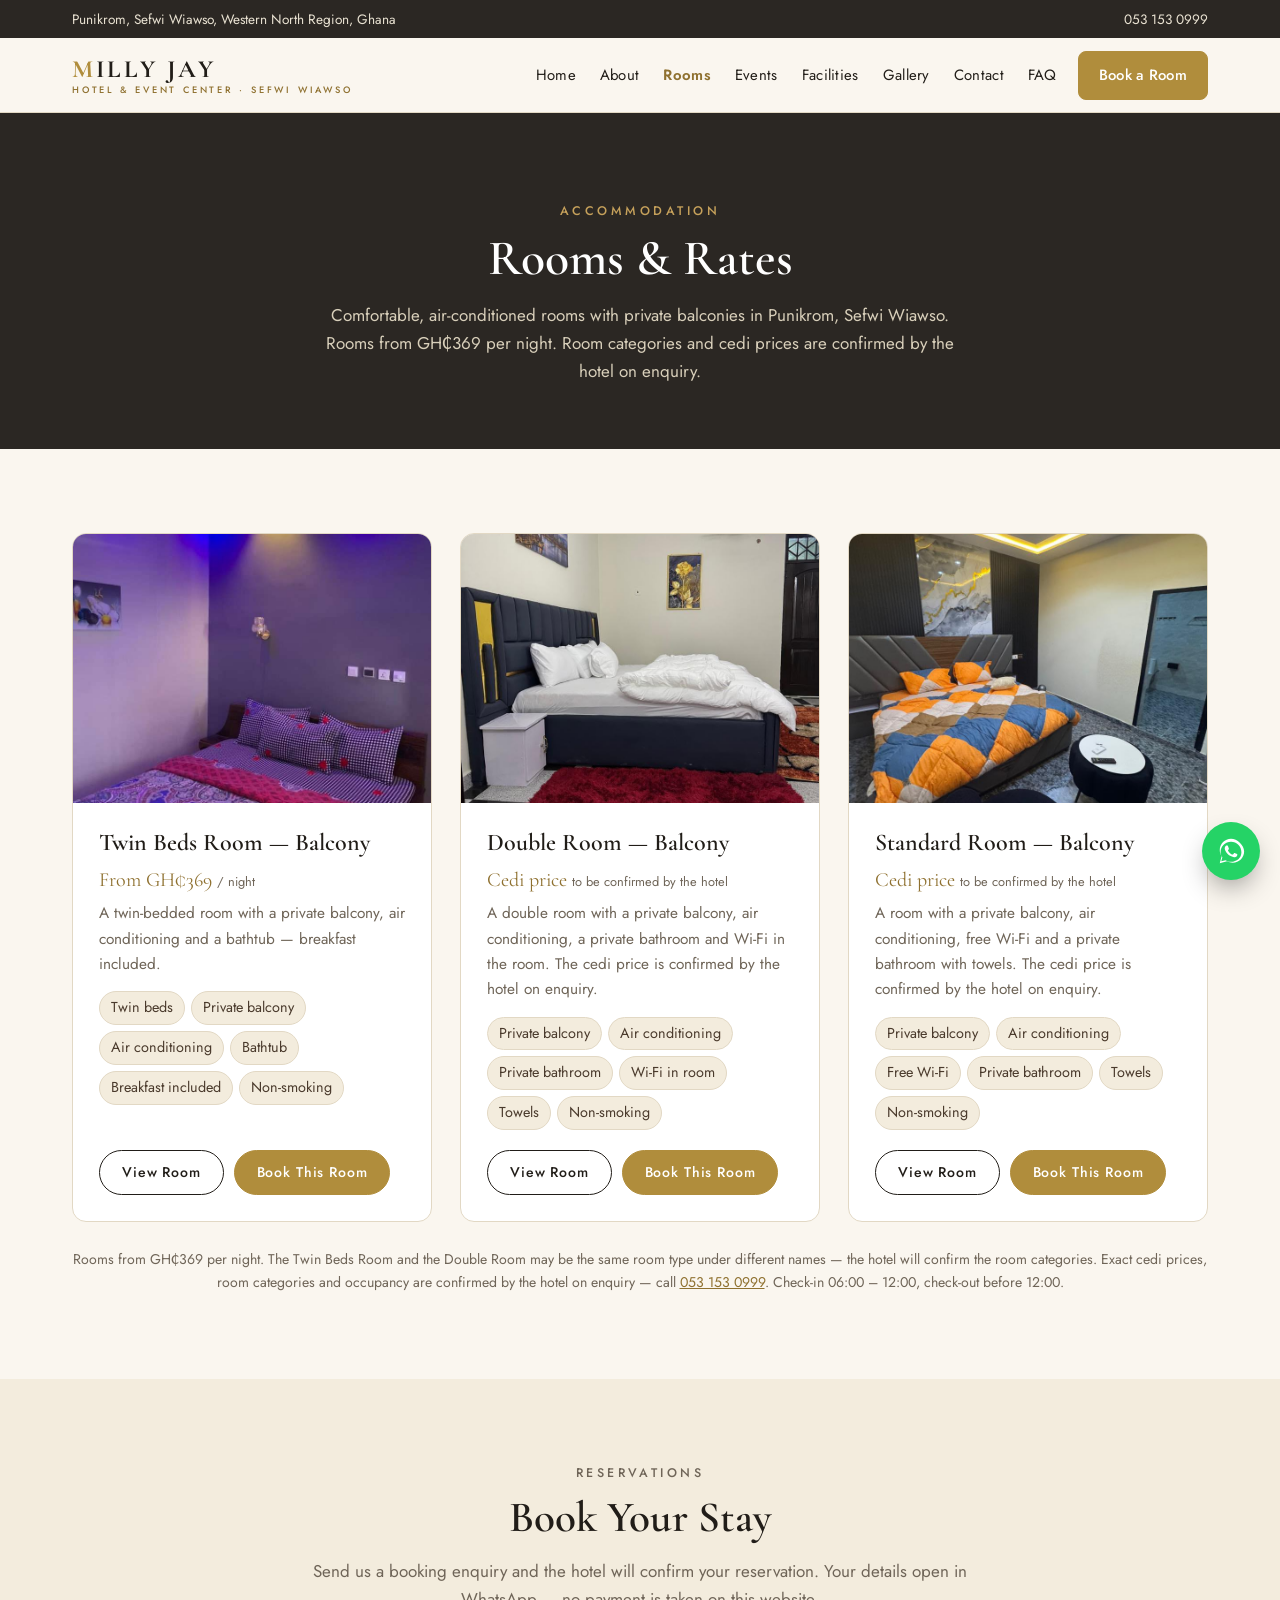
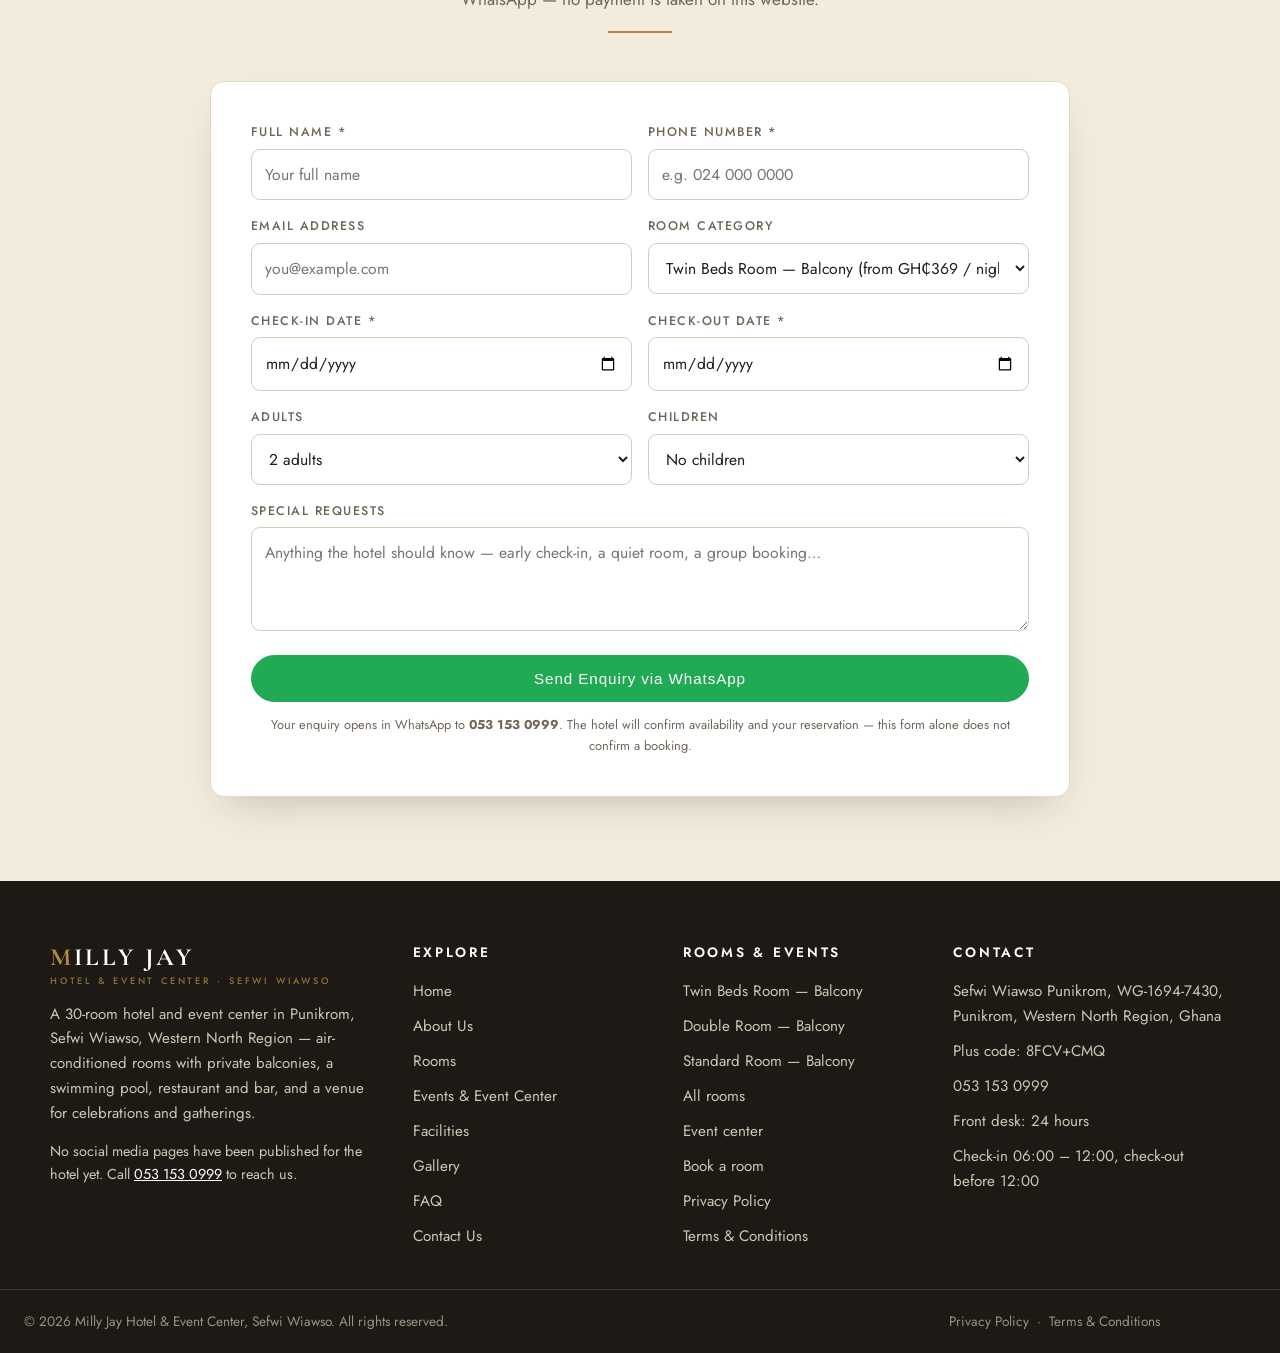
<file: rooms.html>
<!DOCTYPE html>
<html lang="en">
<head>
<meta charset="utf-8">
<meta name="viewport" content="width=device-width, initial-scale=1">
<title>Rooms & Rates — Milly Jay Hotel & Event Center, Sefwi Wiawso</title>
<meta name="description" content="Rooms at Milly Jay Hotel & Event Center in Punikrom, Sefwi Wiawso: Twin Beds Room, Double Room and Standard Room, all with balconies. Rooms from GH₵369 per night.">
<link rel="canonical" href="https://millyjayhotel.example/rooms.html">
<meta property="og:type" content="website">
<meta property="og:title" content="Rooms & Rates — Milly Jay Hotel & Event Center, Sefwi Wiawso">
<meta property="og:description" content="Rooms at Milly Jay Hotel & Event Center in Punikrom, Sefwi Wiawso: Twin Beds Room, Double Room and Standard Room, all with balconies. Rooms from GH₵369 per night.">
<meta property="og:url" content="https://millyjayhotel.example/rooms.html">
<meta property="og:image" content="https://millyjayhotel.example/assets/photos/bedroom-1.jpg">
<meta property="og:site_name" content="Milly Jay Hotel &amp; Event Center">
<meta name="theme-color" content="#2b2723">
<link rel="icon" type="image/svg+xml" href="assets/favicon.svg">
<link rel="preconnect" href="https://fonts.googleapis.com">
<link rel="preconnect" href="https://fonts.gstatic.com" crossorigin>
<link href="https://fonts.googleapis.com/css2?family=Cormorant+Garamond:ital,wght@0,500;0,600;0,700;1,500&family=Jost:wght@400;500;600&display=swap" rel="stylesheet">
<link rel="stylesheet" href="assets/css/style.css">
<script type="application/ld+json">
{
  "@context": "https://schema.org",
  "@type": "Hotel",
  "name": "Milly Jay Hotel & Event Center",
  "description": "A 30-room hotel and event center in Punikrom, Sefwi Wiawso, Western North Region, Ghana — air-conditioned rooms with private balconies, swimming pool, restaurant and coffee shop, bar and lounge, free parking and free Wi-Fi.",
  "url": "https://millyjayhotel.example/",
  "telephone": "+233531530999",
  "numberOfRooms": 30,
  "aggregateRating": { "@type": "AggregateRating", "ratingValue": "4.2", "reviewCount": "22", "bestRating": "5" },
  "address": {
    "@type": "PostalAddress",
    "streetAddress": "Sefwi Wiawso Punikrom, WG-1694-7430",
    "addressLocality": "Punikrom, Sefwi Wiawso",
    "addressRegion": "Western North Region",
    "addressCountry": "GH"
  },
  "geo": { "@type": "GeoCoordinates", "latitude": 6.3135625, "longitude": -2.5023125 },
  "amenityFeature": [
    { "@type": "LocationFeatureSpecification", "name": "Swimming pool" },
    { "@type": "LocationFeatureSpecification", "name": "Restaurant" },
    { "@type": "LocationFeatureSpecification", "name": "Coffee shop" },
    { "@type": "LocationFeatureSpecification", "name": "Bar and lounge" },
    { "@type": "LocationFeatureSpecification", "name": "Free Wi-Fi" },
    { "@type": "LocationFeatureSpecification", "name": "Free self parking" },
    { "@type": "LocationFeatureSpecification", "name": "Laundry and dry cleaning" },
    { "@type": "LocationFeatureSpecification", "name": "24-hour front desk" },
    { "@type": "LocationFeatureSpecification", "name": "Breakfast" },
    { "@type": "LocationFeatureSpecification", "name": "Snooker" }
  ]
}
</script>
</head>
<body>
<div class="preview-bar" id="previewBar" role="timer" aria-label="Live preview expiry countdown">
  <div class="wrap preview-bar-inner">
    <span class="preview-label">Live preview expires in</span>
    <span class="preview-count" id="previewCount"><span class="preview-num"><b id="pvDays">07</b><i>days</i></span><span class="preview-sep">:</span><span class="preview-num"><b id="pvHours">22</b><i>hrs</i></span><span class="preview-sep">:</span><span class="preview-num"><b id="pvMins">14</b><i>min</i></span><span class="preview-sep">:</span><span class="preview-num"><b id="pvSecs">00</b><i>sec</i></span></span>
    <span class="preview-note">Temporary preview &mdash; taken offline when the timer reaches zero.</span>
  </div>
</div>
<div class="topbar"><div class="wrap">
      <span>Punikrom, Sefwi Wiawso, Western North Region, Ghana</span>
      <span class="tb-right"><span><a href="tel:0531530999">053 153 0999</a></span></span>
    </div></div>
    <header class="site-header"><div class="wrap">
      <a class="wordmark" href="index.html"><span class="m-mark">M</span>ILLY JAY<small>HOTEL &amp; EVENT CENTER &middot; SEFWI WIAWSO</small></a>
      <button class="nav-toggle" aria-label="Open menu" aria-expanded="false"><span></span><span></span><span></span></button>
      <nav class="main-nav" aria-label="Main navigation"><a href="index.html">Home</a><a href="about.html">About</a><a href="rooms.html" class="active">Rooms</a><a href="events.html">Events</a><a href="facilities.html">Facilities</a><a href="gallery.html">Gallery</a><a href="contact.html">Contact</a><a href="faq.html">FAQ</a><a class="btn" href="contact.html#book">Book a Room</a></nav>
    </div></header>
<main>
<section class="page-hero"><div class="wrap"><p class="eyebrow">Accommodation</p><h1>Rooms &amp; Rates</h1><p>Comfortable, air-conditioned rooms with private balconies in Punikrom, Sefwi Wiawso. Rooms from GH₵369 per night. Room categories and cedi prices are confirmed by the hotel on enquiry.</p></div></section>

  <section class="section"><div class="wrap">
    <div class="rooms-grid">
      <article class="room-card reveal">
      <div class="img-wrap"><img src="assets/photos/bedroom-1.jpg" alt="Twin Beds Room at Milly Jay Hotel — double bed with patterned bedding and warm wall lamps" loading="lazy"></div>
      <div class="card-body">
        <h3>Twin Beds Room — Balcony</h3>
        <p class="price">From GH₵369 <small>/ night</small></p>
        <p class="desc">A twin-bedded room with a private balcony, air conditioning and a bathtub — breakfast included.</p>
        <div class="feats"><span>Twin beds</span><span>Private balcony</span><span>Air conditioning</span><span>Bathtub</span><span>Breakfast included</span><span>Non-smoking</span></div>
        <div class="card-actions">
          <a class="btn ghost-dark small" href="room-twin-beds.html">View Room</a>
          <a class="btn small" href="#book" data-book-room="Twin Beds Room — Balcony">Book This Room</a>
        </div>
      </div>
    </article>
      <article class="room-card reveal">
      <div class="img-wrap"><img src="assets/photos/room-maps-3.jpg" alt="Double Room at Milly Jay Hotel — double bed with white bedding, dark blue headboard and red rug" loading="lazy"></div>
      <div class="card-body">
        <h3>Double Room — Balcony</h3>
        <p class="price">Cedi price <small>to be confirmed by the hotel</small></p>
        <p class="desc">A double room with a private balcony, air conditioning, a private bathroom and Wi-Fi in the room. The cedi price is confirmed by the hotel on enquiry.</p>
        <div class="feats"><span>Private balcony</span><span>Air conditioning</span><span>Private bathroom</span><span>Wi-Fi in room</span><span>Towels</span><span>Non-smoking</span></div>
        <div class="card-actions">
          <a class="btn ghost-dark small" href="room-double.html">View Room</a>
          <a class="btn small" href="#book" data-book-room="Double Room — Balcony">Book This Room</a>
        </div>
      </div>
    </article>
      <article class="room-card reveal">
      <div class="img-wrap"><img src="assets/photos/room-maps-2.jpg" alt="Standard Room at Milly Jay Hotel — patchwork quilt, grey headboard and marble feature wall" loading="lazy"></div>
      <div class="card-body">
        <h3>Standard Room — Balcony</h3>
        <p class="price">Cedi price <small>to be confirmed by the hotel</small></p>
        <p class="desc">A room with a private balcony, air conditioning, free Wi-Fi and a private bathroom with towels. The cedi price is confirmed by the hotel on enquiry.</p>
        <div class="feats"><span>Private balcony</span><span>Air conditioning</span><span>Free Wi-Fi</span><span>Private bathroom</span><span>Towels</span><span>Non-smoking</span></div>
        <div class="card-actions">
          <a class="btn ghost-dark small" href="room-standard.html">View Room</a>
          <a class="btn small" href="#book" data-book-room="Standard Room — Balcony">Book This Room</a>
        </div>
      </div>
    </article>
    </div>
    <p class="note">Rooms from GH₵369 per night. The Twin Beds Room and the Double Room may be the same room type under different names — the hotel will confirm the room categories. Exact cedi prices, room categories and occupancy are confirmed by the hotel on enquiry — call <a href="tel:0531530999" style="color:var(--gold-dark);text-decoration:underline">053 153 0999</a>. Check-in 06:00 – 12:00, check-out before 12:00.</p>
  </div></section>
<section class="section booking" id="book"><div class="wrap">
      <div class="sec-head reveal"><p class="eyebrow">Reservations</p><h2>Book Your Stay</h2><p>Send us a booking enquiry and the hotel will confirm your reservation. Your details open in WhatsApp — no payment is taken on this website.</p><div class="gold-rule"></div></div>
      <form class="booking-form form-card reveal" novalidate>
        <div class="form-error" role="alert"></div>
        <div class="form-fields">
          <div class="form-grid">
            <div class="field"><label for="bf-name">Full name *</label><input id="bf-name" name="name" type="text" autocomplete="name" placeholder="Your full name" required></div>
            <div class="field"><label for="bf-phone">Phone number *</label><input id="bf-phone" name="phone" type="tel" autocomplete="tel" placeholder="e.g. 024 000 0000" required></div>
            <div class="field"><label for="bf-email">Email address</label><input id="bf-email" name="email" type="email" autocomplete="email" placeholder="you@example.com"></div>
            <div class="field"><label for="bf-room">Room category</label><select id="bf-room" name="room"><option value="Twin Beds Room — Balcony" selected>Twin Beds Room — Balcony (from GH₵369 / night)</option><option value="Double Room — Balcony">Double Room — Balcony (price to be confirmed)</option><option value="Standard Room — Balcony">Standard Room — Balcony (price to be confirmed)</option><option value="Other — to be confirmed">Other / to be confirmed</option></select></div>
            <div class="field"><label for="bf-in">Check-in date *</label><input id="bf-in" name="checkin" type="date" required></div>
            <div class="field"><label for="bf-out">Check-out date *</label><input id="bf-out" name="checkout" type="date" required></div>
            <div class="field"><label for="bf-adults">Adults</label><select id="bf-adults" name="adults"><option>1 adult</option><option selected>2 adults</option><option>3 adults</option><option>4 adults</option><option>5+ adults</option></select></div>
            <div class="field"><label for="bf-children">Children</label><select id="bf-children" name="children"><option selected>No children</option><option>1 child</option><option>2 children</option><option>3 children</option><option>4+ children</option></select></div>
            <div class="field full"><label for="bf-req">Special requests</label><textarea id="bf-req" name="requests" rows="3" placeholder="Anything the hotel should know — early check-in, a quiet room, a group booking…"></textarea></div>
            <div class="field full"><button class="btn whatsapp block" type="submit">Send Enquiry via WhatsApp</button>
            <p class="hint" style="text-align:center;margin-top:12px">Your enquiry opens in WhatsApp to <b>053 153 0999</b>. The hotel will confirm availability and your reservation — this form alone does not confirm a booking.</p></div>
          </div>
        </div>
        <div class="form-ok">
          <div class="tick">✓</div>
          <h3>Your enquiry has been prepared</h3>
          <p>WhatsApp should now be open with your booking details ready to send. The hotel will confirm availability and your reservation. If WhatsApp did not open, please call <a href="tel:0531530999">053 153 0999</a>.</p>
          <button class="btn ghost-dark" type="button" data-again>Send another enquiry</button>
        </div>
      </form>
    </div></section></main>
<footer class="site-footer"><div class="wrap foot-grid">
      <div>
        <a class="wordmark" href="index.html"><span class="m-mark">M</span>ILLY JAY<small>HOTEL &amp; EVENT CENTER &middot; SEFWI WIAWSO</small></a>
        <p style="margin-top:16px">A 30-room hotel and event center in Punikrom, Sefwi Wiawso, Western North Region — air-conditioned rooms with private balconies, a swimming pool, restaurant and bar, and a venue for celebrations and gatherings.</p>
        <p style="margin-top:14px;font-size:.9rem">No social media pages have been published for the hotel yet. Call <a href="tel:0531530999" style="color:#fff;text-decoration:underline">053 153 0999</a> to reach us.</p>
      </div>
      <div>
        <h4>Explore</h4>
        <ul>
          <li><a href="index.html">Home</a></li>
          <li><a href="about.html">About Us</a></li>
          <li><a href="rooms.html">Rooms</a></li>
          <li><a href="events.html">Events &amp; Event Center</a></li>
          <li><a href="facilities.html">Facilities</a></li>
          <li><a href="gallery.html">Gallery</a></li>
          <li><a href="faq.html">FAQ</a></li>
          <li><a href="contact.html">Contact Us</a></li>
        </ul>
      </div>
      <div>
        <h4>Rooms &amp; Events</h4>
        <ul>
          <li><a href="room-twin-beds.html">Twin Beds Room — Balcony</a></li>
          <li><a href="room-double.html">Double Room — Balcony</a></li>
          <li><a href="room-standard.html">Standard Room — Balcony</a></li>
          <li><a href="rooms.html">All rooms</a></li>
          <li><a href="events.html">Event center</a></li>
          <li><a href="contact.html#book">Book a room</a></li>
          <li><a href="privacy.html">Privacy Policy</a></li>
          <li><a href="terms.html">Terms &amp; Conditions</a></li>
        </ul>
      </div>
      <div>
        <h4>Contact</h4>
        <ul>
          <li>Sefwi Wiawso Punikrom, WG-1694-7430, Punikrom, Western North Region, Ghana</li>
          <li>Plus code: 8FCV+CMQ</li>
          <li><a href="tel:0531530999">053 153 0999</a></li>
          <li>Front desk: 24 hours</li>
          <li>Check-in 06:00 – 12:00, check-out before 12:00</li>
        </ul>
      </div>
    </div>
    <div class="foot-bottom"><div class="wrap">
      <span>&copy; <span id="year">2026</span> Milly Jay Hotel &amp; Event Center, Sefwi Wiawso. All rights reserved.</span>
      <span><a href="privacy.html">Privacy Policy</a> &nbsp;&middot;&nbsp; <a href="terms.html">Terms &amp; Conditions</a></span>
    </div></div></footer>
    <a class="wa-float" href="#" data-wa data-wa-msg="Hello Milly Jay Hotel, I would like to enquire about room availability and reservation." aria-label="Chat with Milly Jay Hotel on WhatsApp"><svg viewBox="0 0 32 32" fill="currentColor"><path d="M16 3C9.4 3 4 8.4 4 15c0 2.4.7 4.6 2 6.5L4 29l7.7-2c1.8 1 3.9 1.5 6 1.5h.3c6.6 0 12-5.4 12-12S22.6 3 16 3zm0 24.5c-1.9 0-3.8-.5-5.4-1.5l-.4-.2-4.6 1.2 1.2-4.4-.3-.4C5.4 20.7 4.9 19 4.9 17.3 4.9 11.2 9.9 6.2 16 6.2S27.1 11.2 27.1 17.3 22.1 27.5 16 27.5zm6.3-8.2c-.3-.2-2-1-2.3-1.1-.3-.1-.5-.2-.8.2-.2.3-.9 1.1-1.1 1.3-.2.2-.4.2-.7.1-.3-.2-1.4-.5-2.7-1.7-1-.9-1.7-2-1.9-2.3-.2-.3 0-.5.1-.7l.5-.6c.2-.2.2-.4.3-.6.1-.2 0-.4 0-.6-.1-.2-.8-1.8-1-2.5-.3-.6-.5-.6-.8-.6h-.6c-.2 0-.6.1-.9.4-.3.3-1.1 1.1-1.1 2.7s1.2 3.1 1.3 3.4c.2.2 2.3 3.6 5.7 5 3.4 1.4 3.4 1 4 .9.6-.1 2-0.8 2.2-1.6.3-.8.3-1.4.2-1.6-.1-.1-.3-.2-.7-.4z"/></svg></a>
    <script src="assets/js/site.js"></script>
<div class="preview-expired" id="previewExpired" hidden>
  <div class="preview-expired-card">
    <h2>This preview has expired.</h2>
    <p>This temporary preview of the Milly Jay Hotel &amp; Event Center website was taken offline on 2 December 2026.</p>
    <p>Contact us for the live website.</p>
  </div>
</div>
</body></html>
</file>
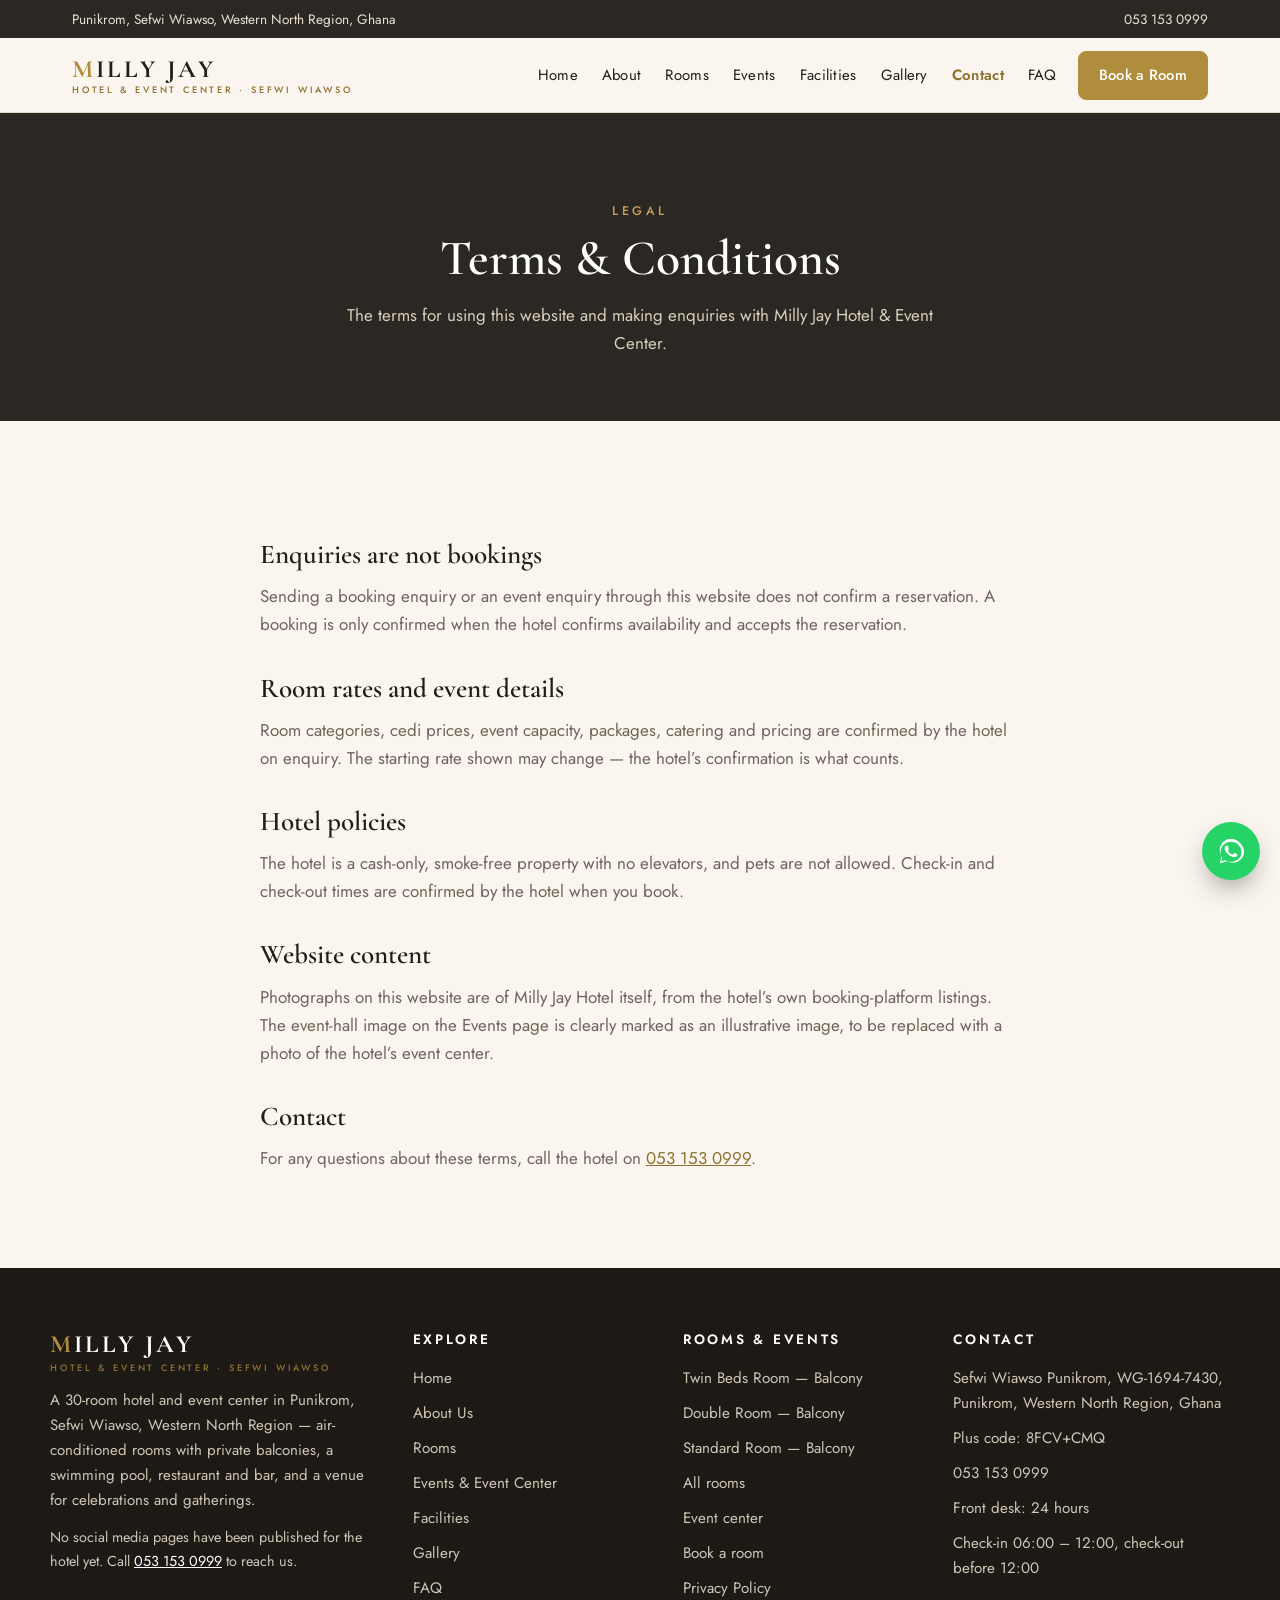
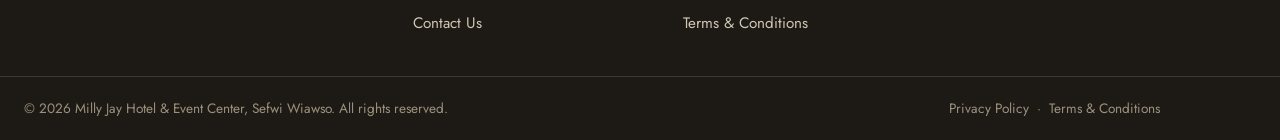
<file: terms.html>
<!DOCTYPE html>
<html lang="en">
<head>
<meta charset="utf-8">
<meta name="viewport" content="width=device-width, initial-scale=1">
<title>Terms & Conditions — Milly Jay Hotel & Event Center</title>
<meta name="description" content="Terms and conditions for Milly Jay Hotel & Event Center in Sefwi Wiawso: enquiries are not bookings until the hotel confirms them; rates and event details are confirmed on enquiry.">
<link rel="canonical" href="https://millyjayhotel.example/terms.html">
<meta property="og:type" content="website">
<meta property="og:title" content="Terms & Conditions — Milly Jay Hotel & Event Center">
<meta property="og:description" content="Terms and conditions for Milly Jay Hotel & Event Center in Sefwi Wiawso: enquiries are not bookings until the hotel confirms them; rates and event details are confirmed on enquiry.">
<meta property="og:url" content="https://millyjayhotel.example/terms.html">
<meta property="og:image" content="https://millyjayhotel.example/assets/photos/bedroom-2.jpg">
<meta property="og:site_name" content="Milly Jay Hotel &amp; Event Center">
<meta name="theme-color" content="#2b2723">
<link rel="icon" type="image/svg+xml" href="assets/favicon.svg">
<link rel="preconnect" href="https://fonts.googleapis.com">
<link rel="preconnect" href="https://fonts.gstatic.com" crossorigin>
<link href="https://fonts.googleapis.com/css2?family=Cormorant+Garamond:ital,wght@0,500;0,600;0,700;1,500&family=Jost:wght@400;500;600&display=swap" rel="stylesheet">
<link rel="stylesheet" href="assets/css/style.css">
<script type="application/ld+json">
{
  "@context": "https://schema.org",
  "@type": "Hotel",
  "name": "Milly Jay Hotel & Event Center",
  "description": "A 30-room hotel and event center in Punikrom, Sefwi Wiawso, Western North Region, Ghana — air-conditioned rooms with private balconies, swimming pool, restaurant and coffee shop, bar and lounge, free parking and free Wi-Fi.",
  "url": "https://millyjayhotel.example/",
  "telephone": "+233531530999",
  "numberOfRooms": 30,
  "aggregateRating": { "@type": "AggregateRating", "ratingValue": "4.2", "reviewCount": "22", "bestRating": "5" },
  "address": {
    "@type": "PostalAddress",
    "streetAddress": "Sefwi Wiawso Punikrom, WG-1694-7430",
    "addressLocality": "Punikrom, Sefwi Wiawso",
    "addressRegion": "Western North Region",
    "addressCountry": "GH"
  },
  "geo": { "@type": "GeoCoordinates", "latitude": 6.3135625, "longitude": -2.5023125 },
  "amenityFeature": [
    { "@type": "LocationFeatureSpecification", "name": "Swimming pool" },
    { "@type": "LocationFeatureSpecification", "name": "Restaurant" },
    { "@type": "LocationFeatureSpecification", "name": "Coffee shop" },
    { "@type": "LocationFeatureSpecification", "name": "Bar and lounge" },
    { "@type": "LocationFeatureSpecification", "name": "Free Wi-Fi" },
    { "@type": "LocationFeatureSpecification", "name": "Free self parking" },
    { "@type": "LocationFeatureSpecification", "name": "Laundry and dry cleaning" },
    { "@type": "LocationFeatureSpecification", "name": "24-hour front desk" },
    { "@type": "LocationFeatureSpecification", "name": "Breakfast" },
    { "@type": "LocationFeatureSpecification", "name": "Snooker" }
  ]
}
</script>
</head>
<body>
<div class="preview-bar" id="previewBar" role="timer" aria-label="Live preview expiry countdown">
  <div class="wrap preview-bar-inner">
    <span class="preview-label">Live preview expires in</span>
    <span class="preview-count" id="previewCount"><span class="preview-num"><b id="pvDays">07</b><i>days</i></span><span class="preview-sep">:</span><span class="preview-num"><b id="pvHours">22</b><i>hrs</i></span><span class="preview-sep">:</span><span class="preview-num"><b id="pvMins">14</b><i>min</i></span><span class="preview-sep">:</span><span class="preview-num"><b id="pvSecs">00</b><i>sec</i></span></span>
    <span class="preview-note">Temporary preview &mdash; taken offline when the timer reaches zero.</span>
  </div>
</div>
<div class="topbar"><div class="wrap">
      <span>Punikrom, Sefwi Wiawso, Western North Region, Ghana</span>
      <span class="tb-right"><span><a href="tel:0531530999">053 153 0999</a></span></span>
    </div></div>
    <header class="site-header"><div class="wrap">
      <a class="wordmark" href="index.html"><span class="m-mark">M</span>ILLY JAY<small>HOTEL &amp; EVENT CENTER &middot; SEFWI WIAWSO</small></a>
      <button class="nav-toggle" aria-label="Open menu" aria-expanded="false"><span></span><span></span><span></span></button>
      <nav class="main-nav" aria-label="Main navigation"><a href="index.html">Home</a><a href="about.html">About</a><a href="rooms.html">Rooms</a><a href="events.html">Events</a><a href="facilities.html">Facilities</a><a href="gallery.html">Gallery</a><a href="contact.html" class="active">Contact</a><a href="faq.html">FAQ</a><a class="btn" href="contact.html#book">Book a Room</a></nav>
    </div></header>
<main>
<section class="page-hero"><div class="wrap"><p class="eyebrow">Legal</p><h1>Terms &amp; Conditions</h1><p>The terms for using this website and making enquiries with Milly Jay Hotel &amp; Event Center.</p></div></section>

  <section class="section"><div class="wrap"><div class="prose">
    <h2>Enquiries are not bookings</h2>
    <p>Sending a booking enquiry or an event enquiry through this website does not confirm a reservation. A booking is only confirmed when the hotel confirms availability and accepts the reservation.</p>
    <h2>Room rates and event details</h2>
    <p>Room categories, cedi prices, event capacity, packages, catering and pricing are confirmed by the hotel on enquiry. The starting rate shown may change — the hotel&rsquo;s confirmation is what counts.</p>
    <h2>Hotel policies</h2>
    <p>The hotel is a cash-only, smoke-free property with no elevators, and pets are not allowed. Check-in and check-out times are confirmed by the hotel when you book.</p>
    <h2>Website content</h2>
    <p>Photographs on this website are of Milly Jay Hotel itself, from the hotel&rsquo;s own booking-platform listings. The event-hall image on the Events page is clearly marked as an illustrative image, to be replaced with a photo of the hotel&rsquo;s event center.</p>
    <h2>Contact</h2>
    <p>For any questions about these terms, call the hotel on <a href="tel:0531530999">053 153 0999</a>.</p>
  </div></div></section>
</main>
<footer class="site-footer"><div class="wrap foot-grid">
      <div>
        <a class="wordmark" href="index.html"><span class="m-mark">M</span>ILLY JAY<small>HOTEL &amp; EVENT CENTER &middot; SEFWI WIAWSO</small></a>
        <p style="margin-top:16px">A 30-room hotel and event center in Punikrom, Sefwi Wiawso, Western North Region — air-conditioned rooms with private balconies, a swimming pool, restaurant and bar, and a venue for celebrations and gatherings.</p>
        <p style="margin-top:14px;font-size:.9rem">No social media pages have been published for the hotel yet. Call <a href="tel:0531530999" style="color:#fff;text-decoration:underline">053 153 0999</a> to reach us.</p>
      </div>
      <div>
        <h4>Explore</h4>
        <ul>
          <li><a href="index.html">Home</a></li>
          <li><a href="about.html">About Us</a></li>
          <li><a href="rooms.html">Rooms</a></li>
          <li><a href="events.html">Events &amp; Event Center</a></li>
          <li><a href="facilities.html">Facilities</a></li>
          <li><a href="gallery.html">Gallery</a></li>
          <li><a href="faq.html">FAQ</a></li>
          <li><a href="contact.html">Contact Us</a></li>
        </ul>
      </div>
      <div>
        <h4>Rooms &amp; Events</h4>
        <ul>
          <li><a href="room-twin-beds.html">Twin Beds Room — Balcony</a></li>
          <li><a href="room-double.html">Double Room — Balcony</a></li>
          <li><a href="room-standard.html">Standard Room — Balcony</a></li>
          <li><a href="rooms.html">All rooms</a></li>
          <li><a href="events.html">Event center</a></li>
          <li><a href="contact.html#book">Book a room</a></li>
          <li><a href="privacy.html">Privacy Policy</a></li>
          <li><a href="terms.html">Terms &amp; Conditions</a></li>
        </ul>
      </div>
      <div>
        <h4>Contact</h4>
        <ul>
          <li>Sefwi Wiawso Punikrom, WG-1694-7430, Punikrom, Western North Region, Ghana</li>
          <li>Plus code: 8FCV+CMQ</li>
          <li><a href="tel:0531530999">053 153 0999</a></li>
          <li>Front desk: 24 hours</li>
          <li>Check-in 06:00 – 12:00, check-out before 12:00</li>
        </ul>
      </div>
    </div>
    <div class="foot-bottom"><div class="wrap">
      <span>&copy; <span id="year">2026</span> Milly Jay Hotel &amp; Event Center, Sefwi Wiawso. All rights reserved.</span>
      <span><a href="privacy.html">Privacy Policy</a> &nbsp;&middot;&nbsp; <a href="terms.html">Terms &amp; Conditions</a></span>
    </div></div></footer>
    <a class="wa-float" href="#" data-wa data-wa-msg="Hello Milly Jay Hotel, I would like to enquire about room availability and reservation." aria-label="Chat with Milly Jay Hotel on WhatsApp"><svg viewBox="0 0 32 32" fill="currentColor"><path d="M16 3C9.4 3 4 8.4 4 15c0 2.4.7 4.6 2 6.5L4 29l7.7-2c1.8 1 3.9 1.5 6 1.5h.3c6.6 0 12-5.4 12-12S22.6 3 16 3zm0 24.5c-1.9 0-3.8-.5-5.4-1.5l-.4-.2-4.6 1.2 1.2-4.4-.3-.4C5.4 20.7 4.9 19 4.9 17.3 4.9 11.2 9.9 6.2 16 6.2S27.1 11.2 27.1 17.3 22.1 27.5 16 27.5zm6.3-8.2c-.3-.2-2-1-2.3-1.1-.3-.1-.5-.2-.8.2-.2.3-.9 1.1-1.1 1.3-.2.2-.4.2-.7.1-.3-.2-1.4-.5-2.7-1.7-1-.9-1.7-2-1.9-2.3-.2-.3 0-.5.1-.7l.5-.6c.2-.2.2-.4.3-.6.1-.2 0-.4 0-.6-.1-.2-.8-1.8-1-2.5-.3-.6-.5-.6-.8-.6h-.6c-.2 0-.6.1-.9.4-.3.3-1.1 1.1-1.1 2.7s1.2 3.1 1.3 3.4c.2.2 2.3 3.6 5.7 5 3.4 1.4 3.4 1 4 .9.6-.1 2-0.8 2.2-1.6.3-.8.3-1.4.2-1.6-.1-.1-.3-.2-.7-.4z"/></svg></a>
    <script src="assets/js/site.js"></script>
<div class="preview-expired" id="previewExpired" hidden>
  <div class="preview-expired-card">
    <h2>This preview has expired.</h2>
    <p>This temporary preview of the Milly Jay Hotel &amp; Event Center website was taken offline on 2 December 2026.</p>
    <p>Contact us for the live website.</p>
  </div>
</div>
</body></html>
</file>
<file: assets/css/style.css>
/* ============ Milly Jay Hotel & Event Center — shared styles ============ */
:root{
  --ivory:#faf6ef; --ivory-2:#f3ecdd; --champagne:#e9dcc3;
  --ink:#211d18; --charcoal:#2b2723; --brown:#4a3a2c;
  --muted:#6f6558; --line:#e2d8c4;
  --gold:#b08d3c; --gold-soft:#c6a15b; --gold-dark:#8f7130;
  --green:#25d366;
  --serif:'Cormorant Garamond',Georgia,'Times New Roman',serif;
  --sans:'Jost','Segoe UI',system-ui,-apple-system,Arial,sans-serif;
  --shadow:0 18px 40px -18px rgba(33,29,24,.25);
  --radius:14px;
  --ease-out:cubic-bezier(0.23,1,0.32,1);
}
*{margin:0;padding:0;box-sizing:border-box}
html{scroll-behavior:smooth}
body{font-family:var(--sans);background:var(--ivory);color:var(--ink);line-height:1.65;font-size:17px;-webkit-font-smoothing:antialiased}
img{max-width:100%;display:block}
a{color:inherit;text-decoration:none}
ul{list-style:none}
h1,h2,h3,h4{font-family:var(--serif);font-weight:600;line-height:1.15;color:var(--ink)}
.wrap{max-width:1180px;margin:0 auto;padding:0 22px}
.eyebrow{font-size:.78rem;letter-spacing:.28em;text-transform:uppercase;color:var(--gold-dark);font-weight:500}
.section{padding:84px 0}
.section.alt{background:var(--ivory-2)}
.sec-head{max-width:680px;margin:0 auto 48px;text-align:center}
.sec-head h2{font-size:clamp(1.9rem,4vw,2.7rem);margin:10px 0 14px}
.sec-head p{color:var(--muted)}
.sec-head.left{margin-left:0;text-align:left}
.gold-rule{width:64px;height:2px;background:var(--gold);margin:18px auto 0}
.sec-head.left .gold-rule{margin-left:0}

/* buttons */
.btn{display:inline-block;background:var(--gold);color:#fff;padding:14px 30px;border-radius:999px;font-weight:500;letter-spacing:.06em;font-size:.95rem;border:1px solid var(--gold);cursor:pointer;transition:background .25s var(--ease-out),transform .25s var(--ease-out),box-shadow .25s var(--ease-out);text-align:center}
.btn:hover{background:var(--gold-dark);border-color:var(--gold-dark);box-shadow:0 10px 24px -10px rgba(143,113,48,.6)}
.btn.dark{background:var(--charcoal);border-color:var(--charcoal)}
.btn.dark:hover{background:#000}
.btn.ghost{background:transparent;color:#fff;border-color:rgba(255,255,255,.75)}
.btn.ghost:hover{background:rgba(255,255,255,.14);border-color:#fff;box-shadow:none}
.btn.ghost-dark{background:transparent;color:var(--ink);border-color:var(--ink)}
.btn.ghost-dark:hover{background:var(--ink);color:#fff}
.btn.small{padding:10px 22px;font-size:.88rem}
.btn.block{width:100%}
.btn.whatsapp{background:#1faa53;border-color:#1faa53}
.btn.whatsapp:hover{background:#178a43;border-color:#178a53}

/* "to be confirmed" markers — honest placeholders, never hidden */
.tbc{display:inline-block;font-family:var(--sans);font-size:.72rem;font-weight:600;letter-spacing:.1em;text-transform:uppercase;color:var(--gold-dark);background:var(--champagne);border:1px dashed var(--gold);border-radius:999px;padding:3px 10px;vertical-align:middle}
.tbc-block{border:1px dashed var(--gold);border-radius:var(--radius);background:var(--ivory-2);padding:30px 28px;text-align:center}
.tbc-block h3{font-size:1.4rem;margin-bottom:8px}
.tbc-block p{color:var(--muted);font-size:.96rem;max-width:520px;margin:0 auto}
.tbc-block .btn{margin-top:18px}

/* top bar */
.topbar{background:var(--charcoal);color:#e9e2d2;font-size:.85rem}
.topbar .wrap{display:flex;justify-content:space-between;align-items:center;gap:16px;padding-top:8px;padding-bottom:8px;flex-wrap:wrap}
.topbar a:hover{color:var(--gold-soft)}
.topbar .tb-right{display:flex;gap:20px;flex-wrap:wrap}
.topbar .tb-right span{white-space:nowrap}

/* header / nav */
.site-header{position:sticky;top:var(--preview-h, 44px);z-index:60;background:rgba(250,246,239,.96);backdrop-filter:blur(8px);border-bottom:1px solid var(--line)}
.site-header .wrap{display:flex;align-items:center;justify-content:space-between;gap:18px;height:74px}
.wordmark{font-family:var(--serif);font-size:1.55rem;letter-spacing:.12em;font-weight:700;color:var(--ink);line-height:1;white-space:nowrap}
.wordmark small{display:block;font-family:var(--sans);font-size:.58rem;letter-spacing:.3em;color:var(--gold-dark);font-weight:500;margin-top:3px}
.wordmark .m-mark{color:var(--gold)}
.main-nav{display:flex;gap:2px;align-items:center}
.main-nav a{padding:10px 11px;font-size:.93rem;letter-spacing:.02em;border-radius:8px;white-space:nowrap}
.main-nav a:hover{color:var(--gold-dark);background:var(--ivory-2)}
.main-nav a.active{color:var(--gold-dark);font-weight:600}
.main-nav .btn{margin-left:8px;padding:11px 20px}
.nav-toggle{display:none;background:none;border:0;cursor:pointer;padding:10px}
.nav-toggle span{display:block;width:26px;height:2px;background:var(--ink);margin:6px 0;transition:transform .3s var(--ease-out),opacity .3s var(--ease-out)}
.nav-toggle.open span:nth-child(1){transform:translateY(8px) rotate(45deg)}
.nav-toggle.open span:nth-child(2){opacity:0}
.nav-toggle.open span:nth-child(3){transform:translateY(-8px) rotate(-45deg)}

/* hero */
.hero{position:relative;min-height:88vh;display:flex;align-items:flex-end;color:#fff;background:#1c1713}
.hero img.hero-bg{position:absolute;inset:0;width:100%;height:100%;object-fit:cover}
.hero::after{content:"";position:absolute;inset:0;background:linear-gradient(180deg,rgba(20,15,10,.42) 0%,rgba(20,15,10,.18) 45%,rgba(20,15,10,.72) 100%)}
.hero .wrap{position:relative;z-index:2;padding-top:120px;padding-bottom:56px;width:100%}
.hero h1{font-size:clamp(2.5rem,6vw,4.2rem);color:#fff;max-width:780px}
.hero h1 em{font-style:italic;color:var(--gold-soft)}
.hero .lede{font-size:1.15rem;color:rgba(255,255,255,.92);max-width:620px;margin:18px 0 28px}
.hero-ctas{display:flex;gap:14px;flex-wrap:wrap}
.hero-meta{margin-top:26px;font-size:.92rem;color:rgba(255,255,255,.85);letter-spacing:.04em}
.hero-meta b{color:#fff}

/* booking search */
.search-card{background:#fff;color:var(--ink);border-radius:var(--radius);box-shadow:var(--shadow);padding:22px;margin-top:38px}
.search-card h3{font-size:1.25rem;margin-bottom:4px}
.search-card p{font-size:.9rem;color:var(--muted);margin-bottom:16px}
.search-grid{display:grid;grid-template-columns:repeat(5,1fr);gap:12px;align-items:end}
.field label{display:block;font-size:.78rem;letter-spacing:.12em;text-transform:uppercase;color:var(--muted);margin-bottom:6px;font-weight:500}
.field input,.field select,.field textarea{width:100%;padding:12px 13px;border:1px solid #d8cdb6;border-radius:9px;font:inherit;font-size:.98rem;background:#fff;color:var(--ink)}
.field input:focus,.field select:focus,.field textarea:focus{outline:2px solid var(--gold-soft);border-color:var(--gold)}
.field .hint{font-size:.8rem;color:var(--muted);margin-top:5px;text-transform:none;letter-spacing:0}

/* split / intro */
.split{display:grid;grid-template-columns:1fr 1fr;gap:56px;align-items:center}
.split .img-frame{border-radius:var(--radius);overflow:hidden;box-shadow:var(--shadow)}
.split .img-frame img{width:100%;height:100%;object-fit:cover;aspect-ratio:4/3}
.split h2{font-size:clamp(1.9rem,3.6vw,2.6rem);margin:10px 0 16px}
.split p{color:var(--muted);margin-bottom:14px}
.split p b{color:var(--ink)}
.check-list{margin:18px 0 24px;display:grid;gap:10px}
.check-list li{padding-left:30px;position:relative}
.check-list li::before{content:"✓";position:absolute;left:0;top:0;color:var(--gold-dark);font-weight:700}

/* room cards */
.rooms-grid{display:grid;grid-template-columns:repeat(3,1fr);gap:28px}
.room-card{background:#fff;border:1px solid var(--line);border-radius:var(--radius);overflow:hidden;display:flex;flex-direction:column;transition:transform .3s var(--ease-out),box-shadow .3s var(--ease-out)}
.room-card:hover{transform:translateY(-5px);box-shadow:var(--shadow)}
.room-card .img-wrap{overflow:hidden;aspect-ratio:4/3}
.room-card img{width:100%;height:100%;object-fit:cover;transition:transform .5s var(--ease-out)}
.room-card:hover img{transform:scale(1.05)}
.room-card .card-body{padding:26px;display:flex;flex-direction:column;flex:1}
.room-card h3{font-size:1.5rem}
.room-card .price{color:var(--gold-dark);font-family:var(--serif);font-size:1.25rem;margin:8px 0 4px}
.room-card .price small{font-family:var(--sans);font-size:.8rem;color:var(--muted)}
.room-card p.desc{color:var(--muted);font-size:.96rem;margin-bottom:14px}
.room-card .feats{font-size:.9rem;color:var(--brown);margin-bottom:20px;display:flex;flex-wrap:wrap;gap:6px}
.room-card .feats span{background:var(--ivory-2);border:1px solid var(--line);border-radius:999px;padding:4px 11px}
.room-card .card-actions{margin-top:auto;display:flex;gap:10px;flex-wrap:wrap}
.note{font-size:.88rem;color:var(--muted);text-align:center;margin-top:26px}

/* "photo coming soon" — an honest placeholder, never a fake photo */
.photo-soon{aspect-ratio:4/3;display:grid;place-items:center;text-align:center;background:var(--ivory-2);border:1px dashed var(--gold);color:var(--muted);padding:20px}
.photo-soon .ps-mark{font-family:var(--serif);font-size:2.4rem;color:var(--gold);line-height:1}
.photo-soon p{font-size:.9rem;letter-spacing:.06em;margin-top:8px}

/* facilities */
.fac-grid{display:grid;grid-template-columns:repeat(3,1fr);gap:24px}
.fac-card{background:#fff;border:1px solid var(--line);border-radius:var(--radius);padding:30px 26px;text-align:center}
.fac-card .icon{width:58px;height:58px;margin:0 auto 16px;border-radius:50%;background:var(--ivory-2);border:1px solid var(--line);display:grid;place-items:center;color:var(--gold-dark)}
.fac-card .icon svg{width:27px;height:27px}
.fac-card h3{font-size:1.35rem;margin-bottom:8px}
.fac-card p{color:var(--muted);font-size:.95rem}
.fac-card .hours{margin-top:10px;font-size:.88rem;color:var(--gold-dark);font-weight:500;letter-spacing:.05em}
.fac-photo{overflow:hidden;border-radius:var(--radius);box-shadow:var(--shadow);margin-bottom:28px}
.fac-photo img{width:100%;aspect-ratio:16/9;object-fit:cover}
.fac-photo figcaption{background:#fff;border:1px solid var(--line);border-top:0;padding:14px 18px;font-size:.92rem;color:var(--muted)}
.fac-photo figcaption b{color:var(--ink)}

/* illustrative (generated) images — always captioned as such */
.illus-figure{margin:0 0 28px;border-radius:var(--radius);overflow:hidden;box-shadow:var(--shadow);background:#fff}
.illus-figure img{width:100%;aspect-ratio:16/9;object-fit:cover}
.illus-figure figcaption{background:var(--charcoal);color:#e9e2d2;font-size:.88rem;padding:13px 18px;text-align:center;letter-spacing:.02em}
.illus-figure figcaption b{color:var(--gold-soft)}

/* event categories */
.event-grid{display:grid;grid-template-columns:repeat(4,1fr);gap:20px}
.event-cat{background:#fff;border:1px solid var(--line);border-radius:var(--radius);padding:26px 22px;text-align:center;transition:transform .3s var(--ease-out),box-shadow .3s var(--ease-out)}
.event-cat:hover{transform:translateY(-4px);box-shadow:var(--shadow)}
.event-cat .icon{width:52px;height:52px;margin:0 auto 14px;border-radius:50%;background:var(--ivory-2);border:1px solid var(--line);display:grid;place-items:center;color:var(--gold-dark)}
.event-cat .icon svg{width:25px;height:25px}
.event-cat h3{font-size:1.2rem;margin-bottom:6px}
.event-cat p{color:var(--muted);font-size:.9rem}

/* gallery */
.filters{display:flex;gap:10px;justify-content:center;flex-wrap:wrap;margin-bottom:34px}
.filter-btn{padding:10px 20px;border-radius:999px;border:1px solid var(--gold);background:transparent;color:var(--gold-dark);cursor:pointer;font:inherit;font-size:.92rem}
.filter-btn.active,.filter-btn:hover{background:var(--gold);color:#fff}
.masonry{columns:3;column-gap:20px}
.masonry figure{margin:0 0 20px;break-inside:avoid;border-radius:12px;overflow:hidden;cursor:pointer;position:relative}
.masonry img{width:100%;transition:transform .4s var(--ease-out)}
.masonry figure:hover img{transform:scale(1.04)}
.masonry figcaption{position:absolute;left:0;right:0;bottom:0;padding:34px 16px 12px;background:linear-gradient(180deg,transparent,rgba(0,0,0,.72));color:#fff;font-size:.88rem;letter-spacing:.04em}
.lightbox{position:fixed;inset:0;background:rgba(15,12,9,.94);z-index:100;display:none;align-items:center;justify-content:center;flex-direction:column;padding:20px}
.lightbox.open{display:flex}
.lightbox img{max-width:min(1000px,94vw);max-height:80vh;object-fit:contain;border-radius:8px}
.lightbox .lb-cap{color:#fff;margin-top:14px;font-size:.95rem;letter-spacing:.04em}
.lightbox .lb-close,.lightbox .lb-prev,.lightbox .lb-next{position:absolute;background:rgba(255,255,255,.12);color:#fff;border:1px solid rgba(255,255,255,.35);border-radius:50%;width:46px;height:46px;font-size:1.3rem;cursor:pointer;display:grid;place-items:center}
.lightbox .lb-close{top:18px;right:18px}
.lightbox .lb-prev{left:14px;top:50%;transform:translateY(-50%)}
.lightbox .lb-next{right:14px;top:50%;transform:translateY(-50%)}

/* why choose */
.why-grid{display:grid;grid-template-columns:repeat(3,1fr);gap:24px}
.why-card{display:flex;gap:18px}
.why-card .num{font-family:var(--serif);font-size:2rem;color:var(--gold);line-height:1;min-width:44px}
.why-card h3{font-size:1.25rem;margin-bottom:6px}
.why-card p{color:var(--muted);font-size:.95rem}

/* location */
.map-frame{border-radius:var(--radius);overflow:hidden;box-shadow:var(--shadow);border:1px solid var(--line)}
.map-frame iframe{width:100%;height:420px;border:0;display:block}
.loc-grid{display:grid;grid-template-columns:1.15fr .85fr;gap:44px;align-items:start;margin-top:40px}
.loc-card{background:#fff;border:1px solid var(--line);border-radius:var(--radius);padding:30px}
.loc-card h3{font-size:1.4rem;margin-bottom:14px}
.loc-card dl{display:grid;gap:12px;font-size:.98rem}
.loc-card dt{font-size:.75rem;letter-spacing:.16em;text-transform:uppercase;color:var(--gold-dark);font-weight:600}
.loc-card dd{color:var(--ink)}
.loc-card dd a{color:var(--gold-dark);text-decoration:underline}
.sign-figure{border-radius:var(--radius);overflow:hidden;box-shadow:var(--shadow)}
.sign-figure img{width:100%;aspect-ratio:4/3;object-fit:cover;object-position:center 30%}
.sign-figure figcaption{background:#fff;border:1px solid var(--line);border-top:0;padding:14px 18px;font-size:.92rem;color:var(--muted)}

/* CTA banner */
.cta-banner{background:var(--charcoal);color:#fff;text-align:center;padding:88px 22px;position:relative;overflow:hidden}
.cta-banner h2{color:#fff;font-size:clamp(2rem,4.4vw,3rem);margin-bottom:14px}
.cta-banner p{color:#d8cfba;max-width:560px;margin:0 auto 30px}

/* booking / enquiry forms */
.booking{background:var(--ivory-2)}
.booking .form-card{background:#fff;border:1px solid var(--line);border-radius:var(--radius);padding:40px;max-width:860px;margin:0 auto;box-shadow:var(--shadow)}
.form-grid{display:grid;grid-template-columns:1fr 1fr;gap:16px}
.form-grid .full{grid-column:1/-1}
.form-error{display:none;background:#fbe9e7;border:1px solid #e5a49e;color:#7a2b24;border-radius:9px;padding:12px 16px;margin-bottom:18px;font-size:.94rem}
.form-error.show{display:block}
.form-ok{display:none;text-align:center;padding:20px 0}
.form-ok.show{display:block}
.form-ok .tick{font-size:2.6rem;color:var(--gold-dark)}
.form-ok h3{font-size:1.6rem;margin:10px 0}
.form-ok p{color:var(--muted);max-width:520px;margin:0 auto 22px}

/* room detail */
.room-detail{display:grid;grid-template-columns:1.1fr .9fr;gap:52px;align-items:start}
.room-detail .img-frame{border-radius:var(--radius);overflow:hidden;box-shadow:var(--shadow)}
.room-detail .img-frame img{width:100%;aspect-ratio:4/3;object-fit:cover}
.room-detail .thumb-row{display:grid;grid-template-columns:repeat(3,1fr);gap:12px;margin-top:12px}
.room-detail .thumb-row img{border-radius:10px;aspect-ratio:4/3;object-fit:cover;cursor:pointer;border:2px solid transparent}
.room-detail .thumb-row img.active{border-color:var(--gold)}
.room-detail h1{font-size:clamp(2rem,4vw,2.8rem);margin:8px 0 6px}
.room-detail .price{font-family:var(--serif);font-size:1.6rem;color:var(--gold-dark);margin-bottom:16px}
.room-detail .price small{font-family:var(--sans);font-size:.85rem;color:var(--muted)}
.room-detail p{color:var(--muted);margin-bottom:16px}
.feat-list{display:grid;grid-template-columns:1fr 1fr;gap:10px;margin:18px 0 26px}
.feat-list li{padding-left:28px;position:relative;font-size:.97rem}
.feat-list li::before{content:"✓";position:absolute;left:0;color:var(--gold-dark);font-weight:700}

/* page hero (inner pages) */
.page-hero{background:var(--charcoal);color:#fff;padding:74px 0 64px;text-align:center}
.page-hero h1{color:#fff;font-size:clamp(2.1rem,4.6vw,3.1rem);margin-top:8px}
.page-hero p{color:#d8cfba;max-width:640px;margin:14px auto 0}
.page-hero .eyebrow{color:var(--gold-soft)}

/* generic content */
.prose{max-width:760px;margin:0 auto}
.prose h2{font-size:1.7rem;margin:34px 0 12px}
.prose h3{font-size:1.3rem;margin:26px 0 8px}
.prose p,.prose li{color:var(--muted);margin-bottom:12px}
.prose ul{list-style:disc;padding-left:22px;margin-bottom:14px}
.prose a{color:var(--gold-dark);text-decoration:underline}
.stat-row{display:grid;grid-template-columns:repeat(3,1fr);gap:20px;text-align:center;margin:40px 0}
.stat-row .stat{background:#fff;border:1px solid var(--line);border-radius:var(--radius);padding:26px 12px}
.stat-row .stat b{font-family:var(--serif);font-size:2.1rem;color:var(--gold-dark);display:block;line-height:1.1}
.stat-row .stat span{font-size:.88rem;color:var(--muted);letter-spacing:.06em;text-transform:uppercase}

/* FAQ */
.faq-list{max-width:820px;margin:0 auto;display:grid;gap:14px}
.faq-item{background:#fff;border:1px solid var(--line);border-radius:var(--radius);overflow:hidden}
.faq-item summary{cursor:pointer;padding:20px 24px;font-family:var(--serif);font-size:1.25rem;font-weight:600;list-style:none;display:flex;justify-content:space-between;gap:16px;align-items:center}
.faq-item summary::-webkit-details-marker{display:none}
.faq-item summary::after{content:"+";font-family:var(--sans);font-size:1.5rem;color:var(--gold-dark);flex:none}
.faq-item[open ] summary::after{content:"–"}
.faq-item .faq-a{padding:0 24px 22px;color:var(--muted)}
.faq-item .faq-a p{margin-bottom:10px}
.faq-item .faq-a p:last-child{margin-bottom:0}

/* footer */
.site-footer{background:#1d1915;color:#cfc6b4}
.site-footer .foot-grid{display:grid;grid-template-columns:1.4fr 1fr 1fr 1.2fr;gap:40px;padding:64px 0 40px}
.site-footer h4{color:#fff;font-family:var(--sans);font-size:.85rem;letter-spacing:.2em;text-transform:uppercase;margin-bottom:18px}
.site-footer .wordmark{color:#fff}
.site-footer p{font-size:.94rem;margin-bottom:14px}
.site-footer ul{display:grid;gap:10px;font-size:.95rem}
.site-footer a:hover{color:var(--gold-soft)}
.foot-bottom{border-top:1px solid rgba(255,255,255,.14);padding:20px 96px 20px 0;font-size:.85rem;color:#9b917d} /* right padding keeps the links clear of the floating WhatsApp button */
.foot-bottom .wrap{display:flex;justify-content:space-between;gap:14px;flex-wrap:wrap}

/* floating whatsapp */
.wa-float{position:fixed;right:20px;bottom:20px;z-index:70;width:58px;height:58px;border-radius:50%;background:#25d366;color:#fff;display:grid;place-items:center;box-shadow:0 12px 28px -8px rgba(0,0,0,.45);transition:transform .25s var(--ease-out)}
.wa-float:hover{transform:scale(1.08)}
.wa-float svg{width:30px;height:30px}

/* reveal animation — subtle, transform + opacity only */
.reveal{opacity:0;transform:translateY(22px);transition:opacity .7s ease,transform .7s var(--ease-out)}
.reveal.in{opacity:1;transform:none}
@media (prefers-reduced-motion:reduce){
  .reveal{opacity:1;transform:none;transition:none}
  html{scroll-behavior:auto}
}

/* responsive */
@media (max-width:1080px){
  .main-nav{position:fixed;top:74px;right:0;left:0;background:var(--ivory);flex-direction:column;align-items:stretch;padding:12px 22px 22px;border-bottom:1px solid var(--line);box-shadow:0 24px 30px -18px rgba(0,0,0,.3);display:none}
  .main-nav.open{display:flex}
  .main-nav a{padding:13px 6px;border-bottom:1px solid var(--ivory-2)}
  .main-nav .btn{margin:12px 0 0;text-align:center}
  .nav-toggle{display:block}
  .topbar .tb-right{display:none}
}
@media (max-width:1020px){
  .search-grid{grid-template-columns:repeat(2,1fr)}
  .search-grid .btn{grid-column:1/-1}
  .rooms-grid,.fac-grid,.why-grid{grid-template-columns:repeat(2,1fr)}
  .event-grid{grid-template-columns:repeat(2,1fr)}
  .masonry{columns:2}
  .site-footer .foot-grid{grid-template-columns:1fr 1fr}
  .split,.loc-grid,.room-detail{grid-template-columns:1fr;gap:36px}
}
@media (max-width:640px){
  body{font-size:16px}
  .section{padding:60px 0}
  .rooms-grid,.fac-grid,.why-grid,.form-grid,.stat-row{grid-template-columns:1fr}
  .event-grid{grid-template-columns:1fr}
  .masonry{columns:1}
  .booking .form-card{padding:26px 20px}
  .hero{min-height:0}
  .hero .wrap{padding-top:84px}
  .hero-meta{padding-right:72px} /* keep the meta line clear of the floating WhatsApp button */
  .illus-figure figcaption{padding-right:72px} /* same clearance for the caption */
  .search-grid{grid-template-columns:1fr}
  .site-footer .foot-grid{grid-template-columns:1fr}
  .map-frame iframe{height:320px}
  .feat-list{grid-template-columns:1fr}
}

/* ---- Live preview expiry countdown — pinned to the top while scrolling ---- */
.preview-bar{position:sticky;top:0;z-index:110;background:var(--charcoal);color:#e9e2d2;font-size:.85rem}
.preview-bar-inner{display:flex;flex-wrap:wrap;align-items:center;justify-content:center;gap:.4rem 1rem;padding-top:.5rem;padding-bottom:.5rem;text-align:center}
.preview-label{letter-spacing:.14em;text-transform:uppercase;font-weight:700;color:#c6a15b;font-size:.78rem}
.preview-count{display:inline-flex;align-items:baseline;gap:.35rem;font-variant-numeric:tabular-nums}
.preview-num{display:inline-flex;align-items:baseline;gap:.25rem}
.preview-num b{color:#c6a15b;font-size:1.15rem;font-weight:800}
.preview-num i{font-style:normal;color:#9b917d;font-size:.72rem;text-transform:uppercase;letter-spacing:.08em}
.preview-sep{color:#6f6558;font-weight:700}
.preview-note{color:#b9ac93;font-size:.82rem}
@media (max-width:640px){
  .preview-bar-inner{gap:.15rem .6rem}
  .preview-note{flex-basis:100%}
}
.preview-expired{position:fixed;inset:0;z-index:200;background:rgba(43,39,35,.97);display:grid;place-items:center;padding:24px}
.preview-expired[hidden]{display:none}
.preview-expired-card{max-width:520px;text-align:center;color:#e9e2d2}
.preview-expired-card h2{font-family:var(--serif);color:#fff;font-size:2rem;margin-bottom:12px}
.preview-expired-card p{color:#b9ac93;margin-top:8px}
</file>
